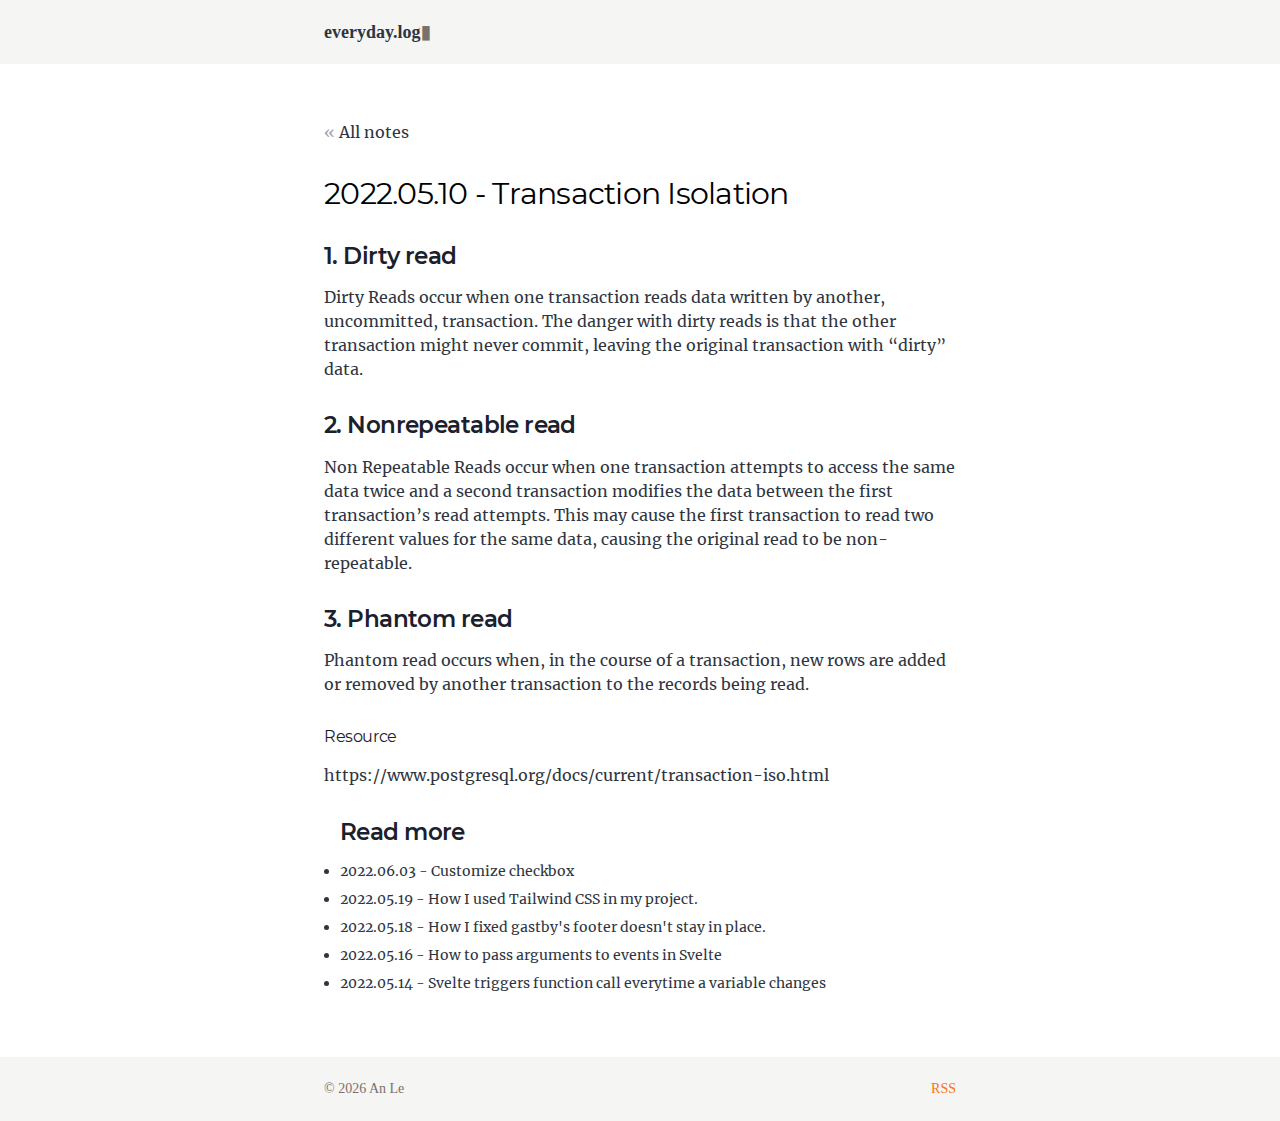
<file: 2022-05-10-Transaction/index.html>
<!DOCTYPE html><html lang="en"><head><meta charSet="utf-8"/><meta http-equiv="x-ua-compatible" content="ie=edge"/><meta name="viewport" content="width=device-width, initial-scale=1, shrink-to-fit=no"/><meta data-react-helmet="true" name="twitter:description" content="Note from Velocity meeting"/><meta data-react-helmet="true" name="twitter:title" content="Transaction Isolation"/><meta data-react-helmet="true" name="twitter:creator" content="okayanoi"/><meta data-react-helmet="true" name="twitter:card" content="summary"/><meta data-react-helmet="true" property="og:type" content="website"/><meta data-react-helmet="true" property="og:description" content="Note from Velocity meeting"/><meta data-react-helmet="true" property="og:title" content="Transaction Isolation"/><meta data-react-helmet="true" name="description" content="Note from Velocity meeting"/><meta name="generator" content="Gatsby 4.12.1"/><style data-href="/styles.ccc5140090dec0f5102c.css" data-identity="gatsby-global-css">@font-face{font-display:swap;font-family:Montserrat;font-style:normal;font-weight:100;src:local("Montserrat Thin "),local("Montserrat-Thin"),url(/static/montserrat-latin-100-8d7d79679b70dbe27172b6460e7a7910.woff2) format("woff2"),url(/static/montserrat-latin-100-ec38980a9e0119a379e2a9b3dbb1901a.woff) format("woff")}@font-face{font-display:swap;font-family:Montserrat;font-style:italic;font-weight:100;src:local("Montserrat Thin italic"),local("Montserrat-Thinitalic"),url(/static/montserrat-latin-100italic-e279051046ba1286706adc886cf1c96b.woff2) format("woff2"),url(/static/montserrat-latin-100italic-3b325a3173c8207435cd1b76e19bf501.woff) format("woff")}@font-face{font-display:swap;font-family:Montserrat;font-style:normal;font-weight:200;src:local("Montserrat Extra Light "),local("Montserrat-Extra Light"),url(/static/montserrat-latin-200-9d266fbbfa6cab7009bd56003b1eeb67.woff2) format("woff2"),url(/static/montserrat-latin-200-2d8ba08717110d27122e54c34b8a5798.woff) format("woff")}@font-face{font-display:swap;font-family:Montserrat;font-style:italic;font-weight:200;src:local("Montserrat Extra Light italic"),local("Montserrat-Extra Lightitalic"),url(/static/montserrat-latin-200italic-6e5b3756583bb2263eb062eae992735e.woff2) format("woff2"),url(/static/montserrat-latin-200italic-a0d6f343e4b536c582926255367a57da.woff) format("woff")}@font-face{font-display:swap;font-family:Montserrat;font-style:normal;font-weight:300;src:local("Montserrat Light "),local("Montserrat-Light"),url(/static/montserrat-latin-300-00b3e893aab5a8fd632d6342eb72551a.woff2) format("woff2"),url(/static/montserrat-latin-300-ea303695ceab35f17e7d062f30e0173b.woff) format("woff")}@font-face{font-display:swap;font-family:Montserrat;font-style:italic;font-weight:300;src:local("Montserrat Light italic"),local("Montserrat-Lightitalic"),url(/static/montserrat-latin-300italic-56f34ea368f6aedf89583d444bbcb227.woff2) format("woff2"),url(/static/montserrat-latin-300italic-54b0bf2c8c4c12ffafd803be2466a790.woff) format("woff")}@font-face{font-display:swap;font-family:Montserrat;font-style:normal;font-weight:400;src:local("Montserrat Regular "),local("Montserrat-Regular"),url(/static/montserrat-latin-400-b71748ae4f80ec8c014def4c5fa8688b.woff2) format("woff2"),url(/static/montserrat-latin-400-0659a9f4e90db5cf51b50d005bff1e41.woff) format("woff")}@font-face{font-display:swap;font-family:Montserrat;font-style:italic;font-weight:400;src:local("Montserrat Regular italic"),local("Montserrat-Regularitalic"),url(/static/montserrat-latin-400italic-6eed6b4cbb809c6efc7aa7ddad6dbe3e.woff2) format("woff2"),url(/static/montserrat-latin-400italic-7583622cfde30ae49086d18447ab28e7.woff) format("woff")}@font-face{font-display:swap;font-family:Montserrat;font-style:normal;font-weight:500;src:local("Montserrat Medium "),local("Montserrat-Medium"),url(/static/montserrat-latin-500-091b209546e16313fd4f4fc36090c757.woff2) format("woff2"),url(/static/montserrat-latin-500-edd311588712a96bbf435fad264fff62.woff) format("woff")}@font-face{font-display:swap;font-family:Montserrat;font-style:italic;font-weight:500;src:local("Montserrat Medium italic"),local("Montserrat-Mediumitalic"),url(/static/montserrat-latin-500italic-c90ced68b46050061d1a41842d6dfb43.woff2) format("woff2"),url(/static/montserrat-latin-500italic-5146cbfe02b1deea5dffea27a5f2f998.woff) format("woff")}@font-face{font-display:swap;font-family:Montserrat;font-style:normal;font-weight:600;src:local("Montserrat SemiBold "),local("Montserrat-SemiBold"),url(/static/montserrat-latin-600-0480d2f8a71f38db8633b84d8722e0c2.woff2) format("woff2"),url(/static/montserrat-latin-600-b77863a375260a05dd13f86a1cee598f.woff) format("woff")}@font-face{font-display:swap;font-family:Montserrat;font-style:italic;font-weight:600;src:local("Montserrat SemiBold italic"),local("Montserrat-SemiBolditalic"),url(/static/montserrat-latin-600italic-cf46ffb11f3a60d7df0567f8851a1d00.woff2) format("woff2"),url(/static/montserrat-latin-600italic-c4fcfeeb057724724097167e57bd7801.woff) format("woff")}@font-face{font-display:swap;font-family:Montserrat;font-style:normal;font-weight:700;src:local("Montserrat Bold "),local("Montserrat-Bold"),url(/static/montserrat-latin-700-7dbcc8a5ea2289d83f657c25b4be6193.woff2) format("woff2"),url(/static/montserrat-latin-700-99271a835e1cae8c76ef8bba99a8cc4e.woff) format("woff")}@font-face{font-display:swap;font-family:Montserrat;font-style:italic;font-weight:700;src:local("Montserrat Bold italic"),local("Montserrat-Bolditalic"),url(/static/montserrat-latin-700italic-c41ad6bdb4bd504a843d546d0a47958d.woff2) format("woff2"),url(/static/montserrat-latin-700italic-6779372f04095051c62ed36bc1dcc142.woff) format("woff")}@font-face{font-display:swap;font-family:Montserrat;font-style:normal;font-weight:800;src:local("Montserrat ExtraBold "),local("Montserrat-ExtraBold"),url(/static/montserrat-latin-800-db9a3e0ba7eaea32e5f55328ace6cf23.woff2) format("woff2"),url(/static/montserrat-latin-800-4e3c615967a2360f5db87d2f0fd2456f.woff) format("woff")}@font-face{font-display:swap;font-family:Montserrat;font-style:italic;font-weight:800;src:local("Montserrat ExtraBold italic"),local("Montserrat-ExtraBolditalic"),url(/static/montserrat-latin-800italic-bf45bfa14805969eda318973947bc42b.woff2) format("woff2"),url(/static/montserrat-latin-800italic-fe82abb0bcede51bf724254878e0c374.woff) format("woff")}@font-face{font-display:swap;font-family:Montserrat;font-style:normal;font-weight:900;src:local("Montserrat Black "),local("Montserrat-Black"),url(/static/montserrat-latin-900-e66c7edc609e24bacbb705175669d814.woff2) format("woff2"),url(/static/montserrat-latin-900-8211f418baeb8ec880b80ba3c682f957.woff) format("woff")}@font-face{font-display:swap;font-family:Montserrat;font-style:italic;font-weight:900;src:local("Montserrat Black italic"),local("Montserrat-Blackitalic"),url(/static/montserrat-latin-900italic-4454c775e48152c1a72510ceed3603e2.woff2) format("woff2"),url(/static/montserrat-latin-900italic-efcaa0f6a82ee0640b83a0916e6e8d68.woff) format("woff")}@font-face{font-display:swap;font-family:Merriweather;font-style:normal;font-weight:300;src:local("Merriweather Light "),local("Merriweather-Light"),url(/static/merriweather-latin-300-fc117160c69a8ea0851b26dd14748ee4.woff2) format("woff2"),url(/static/merriweather-latin-300-58b18067ebbd21fda77b67e73c241d3b.woff) format("woff")}@font-face{font-display:swap;font-family:Merriweather;font-style:italic;font-weight:300;src:local("Merriweather Light italic"),local("Merriweather-Lightitalic"),url(/static/merriweather-latin-300italic-fe29961474f8dbf77c0aa7b9a629e4bc.woff2) format("woff2"),url(/static/merriweather-latin-300italic-23c3f1f88683618a4fb8d265d33d383a.woff) format("woff")}@font-face{font-display:swap;font-family:Merriweather;font-style:normal;font-weight:400;src:local("Merriweather Regular "),local("Merriweather-Regular"),url(/static/merriweather-latin-400-d9479e8023bef9cbd9bf8d6eabd6bf36.woff2) format("woff2"),url(/static/merriweather-latin-400-040426f99ff6e00b86506452e0d1f10b.woff) format("woff")}@font-face{font-display:swap;font-family:Merriweather;font-style:italic;font-weight:400;src:local("Merriweather Regular italic"),local("Merriweather-Regularitalic"),url(/static/merriweather-latin-400italic-2de7bfeaf08fb03d4315d49947f062f7.woff2) format("woff2"),url(/static/merriweather-latin-400italic-79db67aca65f5285964ab332bd65f451.woff) format("woff")}@font-face{font-display:swap;font-family:Merriweather;font-style:normal;font-weight:700;src:local("Merriweather Bold "),local("Merriweather-Bold"),url(/static/merriweather-latin-700-4b08e01d805fa35d7bf777f1b24314ae.woff2) format("woff2"),url(/static/merriweather-latin-700-22fb8afba4ab1f093b6ef9e28a9b6e92.woff) format("woff")}@font-face{font-display:swap;font-family:Merriweather;font-style:italic;font-weight:700;src:local("Merriweather Bold italic"),local("Merriweather-Bolditalic"),url(/static/merriweather-latin-700italic-cd92541b177652fffb6e3b952f1c33f1.woff2) format("woff2"),url(/static/merriweather-latin-700italic-f87f3d87cea0dd0979bfc8ac9ea90243.woff) format("woff")}@font-face{font-display:swap;font-family:Merriweather;font-style:normal;font-weight:900;src:local("Merriweather Black "),local("Merriweather-Black"),url(/static/merriweather-latin-900-f813fc6a4bee46eda5224ac7ebf1b7be.woff2) format("woff2"),url(/static/merriweather-latin-900-5d4e42cb44410674acd99153d57df032.woff) format("woff")}@font-face{font-display:swap;font-family:Merriweather;font-style:italic;font-weight:900;src:local("Merriweather Black italic"),local("Merriweather-Blackitalic"),url(/static/merriweather-latin-900italic-b7901d85486871c1779c0e93ddd85656.woff2) format("woff2"),url(/static/merriweather-latin-900italic-9647f9fdab98756989a8a5550eb205c3.woff) format("woff")}


/*! normalize.css v8.0.1 | MIT License | github.com/necolas/normalize.css */html{line-height:1.15}main{display:block}h1{font-size:2em;margin:.67em 0}hr{box-sizing:content-box;overflow:visible}pre{font-family:monospace,monospace;font-size:1em}a{background-color:transparent}abbr[title]{border-bottom:none;text-decoration:underline;-webkit-text-decoration:underline dotted;text-decoration:underline dotted}code,kbd,samp{font-family:monospace,monospace;font-size:1em}img{border-style:none}button,input,optgroup,select,textarea{line-height:1.15}button,input{overflow:visible}[type=button]::-moz-focus-inner,[type=reset]::-moz-focus-inner,[type=submit]::-moz-focus-inner,button::-moz-focus-inner{border-style:none;padding:0}[type=button]:-moz-focusring,[type=reset]:-moz-focusring,[type=submit]:-moz-focusring,button:-moz-focusring{outline:1px dotted ButtonText}fieldset{padding:.35em .75em .625em}legend{box-sizing:border-box;color:inherit;display:table;max-width:100%;white-space:normal}textarea{overflow:auto}[type=checkbox],[type=radio]{box-sizing:border-box;padding:0}[type=number]::-webkit-inner-spin-button,[type=number]::-webkit-outer-spin-button{height:auto}[type=search]::-webkit-search-decoration{-webkit-appearance:none}details{display:block}:root{--maxWidth-none:"none";--maxWidth-xs:20rem;--maxWidth-sm:24rem;--maxWidth-md:28rem;--maxWidth-lg:32rem;--maxWidth-xl:36rem;--maxWidth-2xl:42rem;--maxWidth-3xl:48rem;--maxWidth-4xl:56rem;--maxWidth-full:"100%";--maxWidth-wrapper:var(--maxWidth-2xl);--spacing-px:"1px";--spacing-0:0;--spacing-1:0.25rem;--spacing-2:0.5rem;--spacing-3:0.75rem;--spacing-4:1rem;--spacing-5:1.25rem;--spacing-6:1.5rem;--spacing-8:2rem;--spacing-10:2.5rem;--spacing-12:3rem;--spacing-14:3.5rem;--spacing-16:4rem;--spacing-20:5rem;--spacing-24:6rem;--spacing-32:8rem;--fontFamily-sans:Montserrat,system-ui,-apple-system,BlinkMacSystemFont,"Segoe UI",Roboto,"Helvetica Neue",Arial,"Noto Sans",sans-serif,"Apple Color Emoji","Segoe UI Emoji","Segoe UI Symbol","Noto Color Emoji";--fontFamily-serif:"Merriweather","Georgia",Cambria,"Times New Roman",Times,serif;--font-body:var(--fontFamily-serif);--font-heading:var(--fontFamily-sans);--fontWeight-normal:400;--fontWeight-medium:500;--fontWeight-semibold:600;--fontWeight-bold:700;--fontWeight-extrabold:800;--fontWeight-black:900;--fontSize-root:16px;--lineHeight-none:1;--lineHeight-tight:1.1;--lineHeight-normal:1.5;--lineHeight-relaxed:1.625;--fontSize-0:0.833rem;--fontSize-1:1rem;--fontSize-2:1.2rem;--fontSize-3:1.44rem;--fontSize-4:1.728rem;--fontSize-5:2.074rem;--fontSize-6:2.488rem;--fontSize-7:2.986rem;--fontSize-sm:0.733rem;--color-primary:#005b99;--color-text:#2e353f;--color-text-light:#4f5969;--color-heading:#1a202c;--color-heading-black:#000;--color-accent:#d1dce5;--borderColor-cyan:0.25em solid #bdffec}html{-webkit-font-smoothing:antialiased;-moz-osx-font-smoothing:grayscale;font-size:var(--fontSize-root);line-height:var(--lineHeight-normal)}body{color:var(--color-text);font-family:var(--font-body);font-size:var(--fontSize-1);height:100%!important;min-height:100%!important}footer{padding:var(--spacing-1) var(--spacing-1)}hr{background:var(--color-accent);border:0;height:1px}h1,h2,h3,h4,h5,h6{font-family:var(--font-heading);letter-spacing:-.025em;line-height:var(--lineHeight-tight);margin-bottom:var(--spacing-4)!important;margin-top:var(--spacing-8)!important}h2,h3,h4,h5,h6{color:var(--color-heading)}h1,h2,h3,h4,h5,h6{font-weight:var(--fontWeight-bold)}h1{color:var(--color-heading-black);font-size:var(--fontSize-6);margin-bottom:var(--spacing-8)}h2{font-size:var(--fontSize-3)!important;font-weight:var(--fontWeight-semibold)!important}h3{font-size:var(--fontSize-4)}h4{font-size:var(--fontSize-3)}h5{font-size:var(--fontSize-2)}h6{font-size:var(--fontSize-1)}h1>a,h2>a,h3>a,h4>a,h5>a,h6>a{color:inherit;text-decoration:none}p{--baseline-multiplier:0.179;--x-height-multiplier:0.35;line-height:var(--lineHeight-relaxed);margin:var(--spacing-0) var(--spacing-0) var(--spacing-2) var(--spacing-0)!important}ol,p,ul{padding:var(--spacing-0)}ol,ul{list-style-image:none;list-style-position:outside;margin-bottom:var(--spacing-8);margin-left:var(--spacing-0);margin-right:var(--spacing-0)}ol li,ul li{margin-bottom:calc(var(--spacing-4)/2);padding-left:var(--spacing-0)}li :last-child{margin-bottom:var(--spacing-0)}li>ul{margin-left:var(--spacing-8);margin-top:calc(var(--spacing-8)/2)}blockquote{border-left:var(--spacing-1) solid var(--color-primary);color:var(--color-text-light);font-size:var(--fontSize-2);font-style:italic;margin-bottom:var(--spacing-8);margin-left:calc(var(--spacing-6)*-1);margin-right:var(--spacing-8);padding:var(--spacing-0) var(--spacing-0) var(--spacing-0) var(--spacing-6)}blockquote>:last-child{margin-bottom:var(--spacing-0)}blockquote>ol,blockquote>ul{list-style-position:inside}table{border-spacing:.25rem;margin-bottom:var(--spacing-8);width:100%}table thead tr th{border-bottom:1px solid var(--color-accent)}a{color:var(--color-primary)}a,a:hover{text-decoration:underline}.link-item{margin:0}.link-list{margin:0!important}.site-wrapper{display:flex;flex-direction:column;min-height:100vh}.section-wrapper{margin:var(--spacing-14) auto;max-width:var(--maxWidth-wrapper)!important;padding:var(--spacing-0) var(--spacing-5 )}.post-list-item{margin-bottom:var(--spacing-8);margin-top:var(--spacing-8)}.post-list-item p{margin-bottom:var(--spacing-0)}.post-list-item h2{color:var(--color-primary);font-size:var(--fontSize-4);margin-bottom:var(--spacing-2);margin-top:var(--spacing-0)}.post-list-item header{margin-bottom:var(--spacing-4)}.bio{display:flex;margin-bottom:var(--spacing-16)}.bio p,.bio-avatar{margin-bottom:var(--spacing-0)}.bio-avatar{border-radius:100%;margin-right:var(--spacing-4);min-width:50px}.blog-post header h1{margin:var(--spacing-0) var(--spacing-0) var(--spacing-4) var(--spacing-0)}.blog-post header p{font-family:var(--font-heading);font-size:var(--fontSize-2)}.blog-post-nav ul{margin:var(--spacing-0)}.gatsby-highlight{font-size:var(--fontSize-sm);margin-bottom:var(--spacing-2)}@media (max-width:42rem){blockquote{margin-left:var(--spacing-0);padding:var(--spacing-0) var(--spacing-0) var(--spacing-0) var(--spacing-4)}ol,ul{list-style-position:inside}}p>.language-text{color:red;font-size:.825rem!important}.front-page-heading{font-family:ui-serif,Georgia,Cambria,Times New Roman,Times,serif;margin-bottom:var(--spacing-6)!important;margin-top:var(--spacing-6)!important}.center-horizontal{align-items:center;display:flex}.targetClass{border-bottom:.25em solid #bdffec}.animation-blink{-webkit-animation:blink 1.25s linear infinite;animation:blink 1.25s linear infinite}@-webkit-keyframes blink{50%{opacity:0}}@keyframes blink{50%{opacity:0}}code[class*=language-],pre[class*=language-]{word-wrap:normal;background:none;color:#000;font-family:Consolas,Monaco,Andale Mono,Ubuntu Mono,monospace;font-size:1em;-webkit-hyphens:none;-ms-hyphens:none;hyphens:none;line-height:1.5;-moz-tab-size:4;-o-tab-size:4;tab-size:4;text-align:left;text-shadow:0 1px #fff;white-space:pre;word-break:normal;word-spacing:normal}code[class*=language-] ::-moz-selection,code[class*=language-]::-moz-selection,pre[class*=language-] ::-moz-selection,pre[class*=language-]::-moz-selection{background:#b3d4fc;text-shadow:none}code[class*=language-] ::selection,code[class*=language-]::selection,pre[class*=language-] ::selection,pre[class*=language-]::selection{background:#b3d4fc;text-shadow:none}@media print{code[class*=language-],pre[class*=language-]{text-shadow:none}}pre[class*=language-]{margin:.5em 0;overflow:auto;padding:1em}:not(pre)>code[class*=language-],pre[class*=language-]{background:#f5f2f0}:not(pre)>code[class*=language-]{border-radius:.3em;padding:.1em;white-space:normal}.token.cdata,.token.comment,.token.doctype,.token.prolog{color:#708090}.token.punctuation{color:#999}.token.namespace{opacity:.7}.token.boolean,.token.constant,.token.deleted,.token.number,.token.property,.token.symbol,.token.tag{color:#905}.token.attr-name,.token.builtin,.token.char,.token.inserted,.token.selector,.token.string{color:#690}.language-css .token.string,.style .token.string,.token.entity,.token.operator,.token.url{background:hsla(0,0%,100%,.5);color:#9a6e3a}.token.atrule,.token.attr-value,.token.keyword{color:#07a}.token.class-name,.token.function{color:#dd4a68}.token.important,.token.regex,.token.variable{color:#e90}.token.bold,.token.important{font-weight:700}.token.italic{font-style:italic}.token.entity{cursor:help}

/*
! tailwindcss v3.0.24 | MIT License | https://tailwindcss.com
*/*,:after,:before{border:0 solid #e5e7eb;box-sizing:border-box}:after,:before{--tw-content:""}html{-webkit-text-size-adjust:100%;font-family:ui-sans-serif,system-ui,-apple-system,BlinkMacSystemFont,Segoe UI,Roboto,Helvetica Neue,Arial,Noto Sans,sans-serif,Apple Color Emoji,Segoe UI Emoji,Segoe UI Symbol,Noto Color Emoji;line-height:1.5;-moz-tab-size:4;-o-tab-size:4;tab-size:4}body{line-height:inherit;margin:0}hr{border-top-width:1px;color:inherit;height:0}abbr:where([title]){-webkit-text-decoration:underline dotted;text-decoration:underline dotted}h1,h2,h3,h4,h5,h6{font-size:inherit;font-weight:inherit}a{color:inherit;text-decoration:inherit}b,strong{font-weight:bolder}code,kbd,pre,samp{font-family:ui-monospace,SFMono-Regular,Menlo,Monaco,Consolas,Liberation Mono,Courier New,monospace;font-size:1em}small{font-size:80%}sub,sup{font-size:75%;line-height:0;position:relative;vertical-align:baseline}sub{bottom:-.25em}sup{top:-.5em}table{border-collapse:collapse;border-color:inherit;text-indent:0}button,input,optgroup,select,textarea{color:inherit;font-family:inherit;font-size:100%;line-height:inherit;margin:0;padding:0}button,select{text-transform:none}[type=button],[type=reset],[type=submit],button{-webkit-appearance:button;background-color:transparent;background-image:none}:-moz-focusring{outline:auto}:-moz-ui-invalid{box-shadow:none}progress{vertical-align:baseline}::-webkit-inner-spin-button,::-webkit-outer-spin-button{height:auto}[type=search]{-webkit-appearance:textfield;outline-offset:-2px}::-webkit-search-decoration{-webkit-appearance:none}::-webkit-file-upload-button{-webkit-appearance:button;font:inherit}summary{display:list-item}blockquote,dd,dl,figure,h1,h2,h3,h4,h5,h6,hr,p,pre{margin:0}fieldset{margin:0}fieldset,legend{padding:0}menu,ol,ul{list-style:none;margin:0;padding:0}textarea{resize:vertical}input::-moz-placeholder,textarea::-moz-placeholder{color:#9ca3af;opacity:1}input:-ms-input-placeholder,textarea:-ms-input-placeholder{color:#9ca3af;opacity:1}input::placeholder,textarea::placeholder{color:#9ca3af;opacity:1}[role=button],button{cursor:pointer}:disabled{cursor:default}audio,canvas,embed,iframe,img,object,svg,video{display:block;vertical-align:middle}img,video{height:auto;max-width:100%}[hidden]{display:none}*,:after,:before{--tw-translate-x:0;--tw-translate-y:0;--tw-rotate:0;--tw-skew-x:0;--tw-skew-y:0;--tw-scale-x:1;--tw-scale-y:1;--tw-pan-x: ;--tw-pan-y: ;--tw-pinch-zoom: ;--tw-scroll-snap-strictness:proximity;--tw-ordinal: ;--tw-slashed-zero: ;--tw-numeric-figure: ;--tw-numeric-spacing: ;--tw-numeric-fraction: ;--tw-ring-inset: ;--tw-ring-offset-width:0px;--tw-ring-offset-color:#fff;--tw-ring-color:rgba(59,130,246,.5);--tw-ring-offset-shadow:0 0 #0000;--tw-ring-shadow:0 0 #0000;--tw-shadow:0 0 #0000;--tw-shadow-colored:0 0 #0000;--tw-blur: ;--tw-brightness: ;--tw-contrast: ;--tw-grayscale: ;--tw-hue-rotate: ;--tw-invert: ;--tw-saturate: ;--tw-sepia: ;--tw-drop-shadow: ;--tw-backdrop-blur: ;--tw-backdrop-brightness: ;--tw-backdrop-contrast: ;--tw-backdrop-grayscale: ;--tw-backdrop-hue-rotate: ;--tw-backdrop-invert: ;--tw-backdrop-opacity: ;--tw-backdrop-saturate: ;--tw-backdrop-sepia: }.fixed{position:fixed}.mt-8{margin-top:2rem}.mb-4{margin-bottom:1rem}.ml-5{margin-left:1.25rem}.mt-10{margin-top:2.5rem}.mt-1{margin-top:.25rem}.mb-8{margin-bottom:2rem}.mb-3{margin-bottom:.75rem}.flex{display:flex}.h-16{height:4rem}.min-h-\[100vh\]{min-height:100vh}.w-full{width:100%}.flex-1{flex:1 1 0%}.flex-none{flex:none}.cursor-pointer{cursor:pointer}.list-disc{list-style-type:disc}.flex-row{flex-direction:row}.items-center{align-items:center}.justify-center{justify-content:center}.bg-stone-100{--tw-bg-opacity:1;background-color:rgb(245 245 244/var(--tw-bg-opacity))}.px-4{padding-left:1rem;padding-right:1rem}.pt-1{padding-top:.25rem}.font-serif{font-family:ui-serif,Georgia,Cambria,Times New Roman,Times,serif}.text-lg{font-size:1.125rem;line-height:1.75rem}.text-sm{font-size:.875rem;line-height:1.25rem}.text-2xl{font-size:1.5rem;line-height:2rem}.text-4xl{font-size:2.25rem;line-height:2.5rem}.text-xl{font-size:1.25rem;line-height:1.75rem}.text-3xl{font-size:1.875rem;line-height:2.25rem}.font-bold{font-weight:700}.font-semibold{font-weight:600}.font-extrabold{font-weight:800}.capitalize{text-transform:capitalize}.leading-7{line-height:1.75rem}.text-stone-500{--tw-text-opacity:1;color:rgb(120 113 108/var(--tw-text-opacity))}.text-orange-500{--tw-text-opacity:1;color:rgb(249 115 22/var(--tw-text-opacity))}.text-gray-400{--tw-text-opacity:1;color:rgb(156 163 175/var(--tw-text-opacity))}.text-gray-500{--tw-text-opacity:1;color:rgb(107 114 128/var(--tw-text-opacity))}.filter{filter:var(--tw-blur) var(--tw-brightness) var(--tw-contrast) var(--tw-grayscale) var(--tw-hue-rotate) var(--tw-invert) var(--tw-saturate) var(--tw-sepia) var(--tw-drop-shadow)}</style><style>.gatsby-image-wrapper{position:relative;overflow:hidden}.gatsby-image-wrapper picture.object-fit-polyfill{position:static!important}.gatsby-image-wrapper img{bottom:0;height:100%;left:0;margin:0;max-width:none;padding:0;position:absolute;right:0;top:0;width:100%;object-fit:cover}.gatsby-image-wrapper [data-main-image]{opacity:0;transform:translateZ(0);transition:opacity .25s linear;will-change:opacity}.gatsby-image-wrapper-constrained{display:inline-block;vertical-align:top}</style><noscript><style>.gatsby-image-wrapper noscript [data-main-image]{opacity:1!important}.gatsby-image-wrapper [data-placeholder-image]{opacity:0!important}</style></noscript><script type="module">const e="undefined"!=typeof HTMLImageElement&&"loading"in HTMLImageElement.prototype;e&&document.body.addEventListener("load",(function(e){if(void 0===e.target.dataset.mainImage)return;if(void 0===e.target.dataset.gatsbyImageSsr)return;const t=e.target;let a=null,n=t;for(;null===a&&n;)void 0!==n.parentNode.dataset.gatsbyImageWrapper&&(a=n.parentNode),n=n.parentNode;const o=a.querySelector("[data-placeholder-image]"),r=new Image;r.src=t.currentSrc,r.decode().catch((()=>{})).then((()=>{t.style.opacity=1,o&&(o.style.opacity=0,o.style.transition="opacity 500ms linear")}))}),!0);</script><link rel="alternate" type="application/rss+xml" title="Everyday development logs" href="/rss.xml"/><link rel="icon" href="/favicon-32x32.png?v=732bfa25f1ad69b9e8d5a57687d3d977" type="image/png"/><link rel="manifest" href="/manifest.webmanifest" crossorigin="anonymous"/><link rel="apple-touch-icon" sizes="48x48" href="/icons/icon-48x48.png?v=732bfa25f1ad69b9e8d5a57687d3d977"/><link rel="apple-touch-icon" sizes="72x72" href="/icons/icon-72x72.png?v=732bfa25f1ad69b9e8d5a57687d3d977"/><link rel="apple-touch-icon" sizes="96x96" href="/icons/icon-96x96.png?v=732bfa25f1ad69b9e8d5a57687d3d977"/><link rel="apple-touch-icon" sizes="144x144" href="/icons/icon-144x144.png?v=732bfa25f1ad69b9e8d5a57687d3d977"/><link rel="apple-touch-icon" sizes="192x192" href="/icons/icon-192x192.png?v=732bfa25f1ad69b9e8d5a57687d3d977"/><link rel="apple-touch-icon" sizes="256x256" href="/icons/icon-256x256.png?v=732bfa25f1ad69b9e8d5a57687d3d977"/><link rel="apple-touch-icon" sizes="384x384" href="/icons/icon-384x384.png?v=732bfa25f1ad69b9e8d5a57687d3d977"/><link rel="apple-touch-icon" sizes="512x512" href="/icons/icon-512x512.png?v=732bfa25f1ad69b9e8d5a57687d3d977"/><title data-react-helmet="true">everyday.log</title><link as="script" rel="preload" href="/webpack-runtime-796374e5bf04cb889fc8.js"/><link as="script" rel="preload" href="/framework-e413e527015be9a1bdfd.js"/><link as="script" rel="preload" href="/app-7a8e7c990b3b11fade28.js"/><link as="script" rel="preload" href="/1943edf48358ec375759a10206b57d36c98a5e6d-0a5d5f3e36bafc760a56.js"/><link as="script" rel="preload" href="/component---src-templates-blog-post-js-dcc7d32e52f2ae0135e7.js"/><link as="fetch" rel="preload" href="/page-data/2022-05-10-Transaction/page-data.json" crossorigin="anonymous"/><link as="fetch" rel="preload" href="/page-data/sq/d/2841359383.json" crossorigin="anonymous"/><link as="fetch" rel="preload" href="/page-data/app-data.json" crossorigin="anonymous"/></head><body><div id="___gatsby"><div style="outline:none" tabindex="-1" id="gatsby-focus-wrapper"><div data-is-root-path="false" class="site-wrapper"><div class="center-horizontal bg-stone-100 w-full h-16 font-serif"><div class="section-wrapper w-full"><a class="text-lg font-bold" href="/">everyday.log<span class="text-stone-500 animation-blink">▮</span></a></div></div><main class="flex-1 section-wrapper w-full"><div class="mb-8"><span class="text-gray-400"> «</span><a href="/"> All notes</a></div><article itemscope="" itemType="http://schema.org/Article"><header class="mb-8"><h1 itemProp="headline" class="text-3xl">2022.05.10<!-- --> - <!-- -->Transaction Isolation</h1></header><section itemProp="articleBody"><h2>1. Dirty read</h2>
<ul>
<li>Dirty Reads occur when one transaction reads data written by another, uncommitted, transaction. The danger with dirty reads is that the other transaction might never commit, leaving the original transaction with “dirty” data.</li>
</ul>
<h2>2. Nonrepeatable read</h2>
<ul>
<li>Non Repeatable Reads occur when one transaction attempts to access the same data twice and a second transaction modifies the data between the first transaction’s read attempts. This may cause the first transaction to read two different values for the same data, causing the original read to be non-repeatable.</li>
</ul>
<h2>3. Phantom read</h2>
<ul>
<li>Phantom read occurs when, in the course of a transaction, new rows are added or removed by another transaction to the records being read.</li>
</ul>
<h3>Resource</h3>
<p><a href="https://www.postgresql.org/docs/current/transaction-iso.html">https://www.postgresql.org/docs/current/transaction-iso.html</a></p></section><hr/></article><hr/><nav class="px-4 mt-8"><h2 class="mb-3">Read more</h2><ul><li class="list-disc text-sm"><a href="/2022-06-03-Use-checkbox-in-svelte/">2022.06.03<!-- --> - <!-- -->Customize checkbox</a></li><li class="list-disc text-sm"><a href="/2022-05-19-how-i-use-tailwind-in-my-gatsby-app/">2022.05.19<!-- --> - <!-- -->How I used Tailwind CSS in my project.</a></li><li class="list-disc text-sm"><a href="/2022-05-18-how-i-fix-gatsby-footer/">2022.05.18<!-- --> - <!-- -->How I fixed gastby&#x27;s footer  doesn&#x27;t stay in place.</a></li><li class="list-disc text-sm"><a href="/2022-05-16-how-svelte-pass-argument-in-function-call/">2022.05.16<!-- --> - <!-- -->How to pass arguments to events in Svelte</a></li><li class="list-disc text-sm"><a href="/2022-05-14-svelte-reactive-variable/">2022.05.14<!-- --> - <!-- -->Svelte triggers function call everytime a variable changes</a></li></ul></nav></main><footer class="flex-none flex flex-row justify-center items-center h-16 bg-stone-100 text-stone-500 text-sm font-serif"><div class="flex-1 center-horizontal w-full section-wrapper"><div>© <!-- -->2022<!-- --> <!-- --> An Le</div><div class="flex-1"></div><a href="/rss.xml" class="text-orange-500">RSS</a></div></footer></div></div><div id="gatsby-announcer" style="position:absolute;top:0;width:1px;height:1px;padding:0;overflow:hidden;clip:rect(0, 0, 0, 0);white-space:nowrap;border:0" aria-live="assertive" aria-atomic="true"></div></div><script id="gatsby-script-loader">/*<![CDATA[*/window.pagePath="/2022-05-10-Transaction/";window.___webpackCompilationHash="52e2488e323da4cf69cf";/*]]>*/</script><script id="gatsby-chunk-mapping">/*<![CDATA[*/window.___chunkMapping={"polyfill":["/polyfill-67664a8ccc6c9f02b880.js"],"app":["/app-7a8e7c990b3b11fade28.js"],"component---cache-caches-gatsby-plugin-offline-app-shell-js":["/component---cache-caches-gatsby-plugin-offline-app-shell-js-914d1e49db3d19f66267.js"],"component---src-pages-404-js":["/component---src-pages-404-js-27981ca7dd461cb4280e.js"],"component---src-pages-index-js":["/component---src-pages-index-js-5802b6139aa7d1a36ca2.js"],"component---src-pages-using-typescript-tsx":["/component---src-pages-using-typescript-tsx-2f9b97cf148785549d09.js"],"component---src-templates-blog-post-js":["/component---src-templates-blog-post-js-dcc7d32e52f2ae0135e7.js"]};/*]]>*/</script><script src="/polyfill-67664a8ccc6c9f02b880.js" nomodule=""></script><script src="/component---src-templates-blog-post-js-dcc7d32e52f2ae0135e7.js" async=""></script><script src="/1943edf48358ec375759a10206b57d36c98a5e6d-0a5d5f3e36bafc760a56.js" async=""></script><script src="/app-7a8e7c990b3b11fade28.js" async=""></script><script src="/framework-e413e527015be9a1bdfd.js" async=""></script><script src="/webpack-runtime-796374e5bf04cb889fc8.js" async=""></script></body></html>
</file>
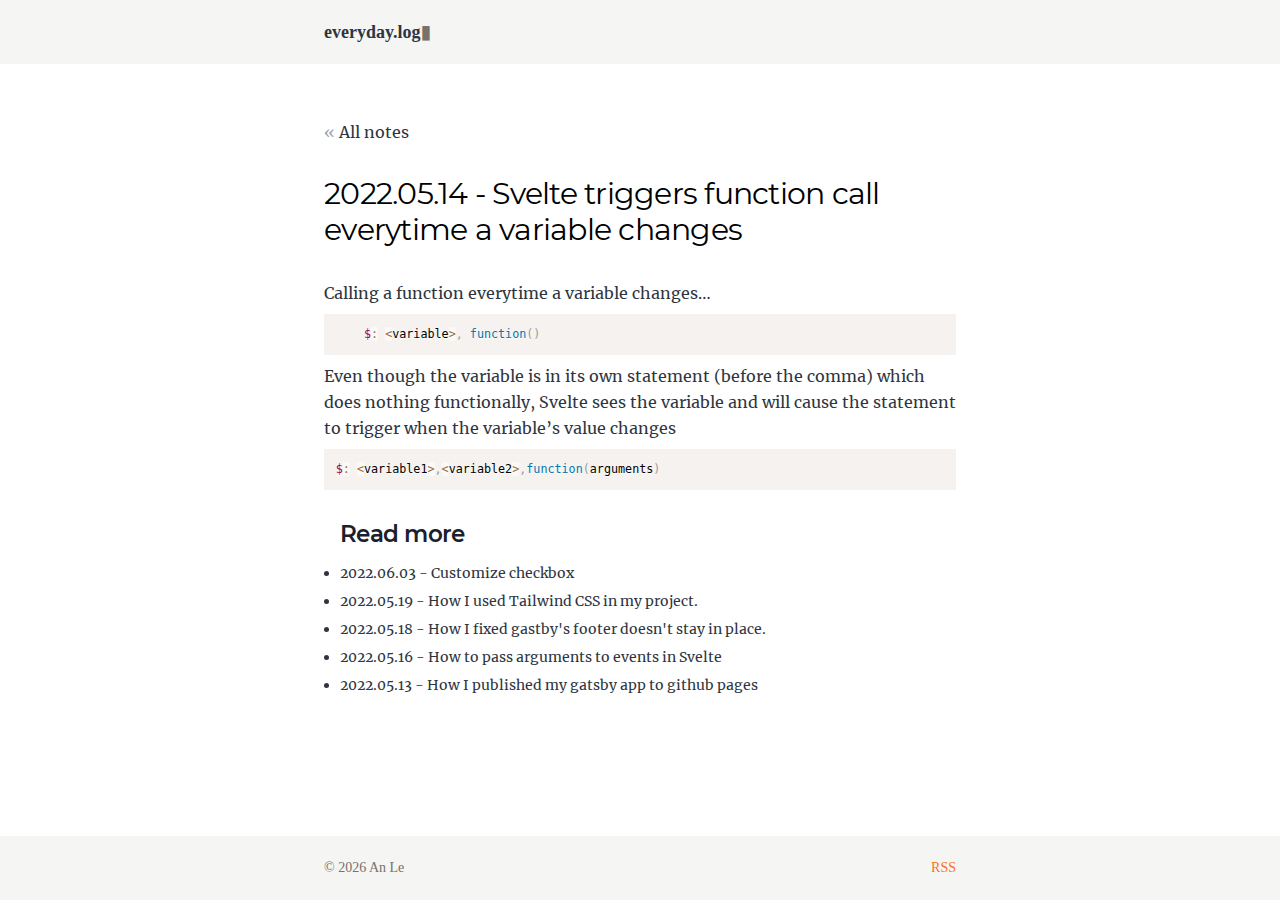
<file: 2022-05-14-svelte-reactive-variable/index.html>
<!DOCTYPE html><html lang="en"><head><meta charSet="utf-8"/><meta http-equiv="x-ua-compatible" content="ie=edge"/><meta name="viewport" content="width=device-width, initial-scale=1, shrink-to-fit=no"/><meta data-react-helmet="true" name="twitter:description" content="Publish gatsby web application to github pages."/><meta data-react-helmet="true" name="twitter:title" content="Svelte triggers function call everytime a variable changes"/><meta data-react-helmet="true" name="twitter:creator" content="okayanoi"/><meta data-react-helmet="true" name="twitter:card" content="summary"/><meta data-react-helmet="true" property="og:type" content="website"/><meta data-react-helmet="true" property="og:description" content="Publish gatsby web application to github pages."/><meta data-react-helmet="true" property="og:title" content="Svelte triggers function call everytime a variable changes"/><meta data-react-helmet="true" name="description" content="Publish gatsby web application to github pages."/><meta name="generator" content="Gatsby 4.12.1"/><style data-href="/styles.ccc5140090dec0f5102c.css" data-identity="gatsby-global-css">@font-face{font-display:swap;font-family:Montserrat;font-style:normal;font-weight:100;src:local("Montserrat Thin "),local("Montserrat-Thin"),url(/static/montserrat-latin-100-8d7d79679b70dbe27172b6460e7a7910.woff2) format("woff2"),url(/static/montserrat-latin-100-ec38980a9e0119a379e2a9b3dbb1901a.woff) format("woff")}@font-face{font-display:swap;font-family:Montserrat;font-style:italic;font-weight:100;src:local("Montserrat Thin italic"),local("Montserrat-Thinitalic"),url(/static/montserrat-latin-100italic-e279051046ba1286706adc886cf1c96b.woff2) format("woff2"),url(/static/montserrat-latin-100italic-3b325a3173c8207435cd1b76e19bf501.woff) format("woff")}@font-face{font-display:swap;font-family:Montserrat;font-style:normal;font-weight:200;src:local("Montserrat Extra Light "),local("Montserrat-Extra Light"),url(/static/montserrat-latin-200-9d266fbbfa6cab7009bd56003b1eeb67.woff2) format("woff2"),url(/static/montserrat-latin-200-2d8ba08717110d27122e54c34b8a5798.woff) format("woff")}@font-face{font-display:swap;font-family:Montserrat;font-style:italic;font-weight:200;src:local("Montserrat Extra Light italic"),local("Montserrat-Extra Lightitalic"),url(/static/montserrat-latin-200italic-6e5b3756583bb2263eb062eae992735e.woff2) format("woff2"),url(/static/montserrat-latin-200italic-a0d6f343e4b536c582926255367a57da.woff) format("woff")}@font-face{font-display:swap;font-family:Montserrat;font-style:normal;font-weight:300;src:local("Montserrat Light "),local("Montserrat-Light"),url(/static/montserrat-latin-300-00b3e893aab5a8fd632d6342eb72551a.woff2) format("woff2"),url(/static/montserrat-latin-300-ea303695ceab35f17e7d062f30e0173b.woff) format("woff")}@font-face{font-display:swap;font-family:Montserrat;font-style:italic;font-weight:300;src:local("Montserrat Light italic"),local("Montserrat-Lightitalic"),url(/static/montserrat-latin-300italic-56f34ea368f6aedf89583d444bbcb227.woff2) format("woff2"),url(/static/montserrat-latin-300italic-54b0bf2c8c4c12ffafd803be2466a790.woff) format("woff")}@font-face{font-display:swap;font-family:Montserrat;font-style:normal;font-weight:400;src:local("Montserrat Regular "),local("Montserrat-Regular"),url(/static/montserrat-latin-400-b71748ae4f80ec8c014def4c5fa8688b.woff2) format("woff2"),url(/static/montserrat-latin-400-0659a9f4e90db5cf51b50d005bff1e41.woff) format("woff")}@font-face{font-display:swap;font-family:Montserrat;font-style:italic;font-weight:400;src:local("Montserrat Regular italic"),local("Montserrat-Regularitalic"),url(/static/montserrat-latin-400italic-6eed6b4cbb809c6efc7aa7ddad6dbe3e.woff2) format("woff2"),url(/static/montserrat-latin-400italic-7583622cfde30ae49086d18447ab28e7.woff) format("woff")}@font-face{font-display:swap;font-family:Montserrat;font-style:normal;font-weight:500;src:local("Montserrat Medium "),local("Montserrat-Medium"),url(/static/montserrat-latin-500-091b209546e16313fd4f4fc36090c757.woff2) format("woff2"),url(/static/montserrat-latin-500-edd311588712a96bbf435fad264fff62.woff) format("woff")}@font-face{font-display:swap;font-family:Montserrat;font-style:italic;font-weight:500;src:local("Montserrat Medium italic"),local("Montserrat-Mediumitalic"),url(/static/montserrat-latin-500italic-c90ced68b46050061d1a41842d6dfb43.woff2) format("woff2"),url(/static/montserrat-latin-500italic-5146cbfe02b1deea5dffea27a5f2f998.woff) format("woff")}@font-face{font-display:swap;font-family:Montserrat;font-style:normal;font-weight:600;src:local("Montserrat SemiBold "),local("Montserrat-SemiBold"),url(/static/montserrat-latin-600-0480d2f8a71f38db8633b84d8722e0c2.woff2) format("woff2"),url(/static/montserrat-latin-600-b77863a375260a05dd13f86a1cee598f.woff) format("woff")}@font-face{font-display:swap;font-family:Montserrat;font-style:italic;font-weight:600;src:local("Montserrat SemiBold italic"),local("Montserrat-SemiBolditalic"),url(/static/montserrat-latin-600italic-cf46ffb11f3a60d7df0567f8851a1d00.woff2) format("woff2"),url(/static/montserrat-latin-600italic-c4fcfeeb057724724097167e57bd7801.woff) format("woff")}@font-face{font-display:swap;font-family:Montserrat;font-style:normal;font-weight:700;src:local("Montserrat Bold "),local("Montserrat-Bold"),url(/static/montserrat-latin-700-7dbcc8a5ea2289d83f657c25b4be6193.woff2) format("woff2"),url(/static/montserrat-latin-700-99271a835e1cae8c76ef8bba99a8cc4e.woff) format("woff")}@font-face{font-display:swap;font-family:Montserrat;font-style:italic;font-weight:700;src:local("Montserrat Bold italic"),local("Montserrat-Bolditalic"),url(/static/montserrat-latin-700italic-c41ad6bdb4bd504a843d546d0a47958d.woff2) format("woff2"),url(/static/montserrat-latin-700italic-6779372f04095051c62ed36bc1dcc142.woff) format("woff")}@font-face{font-display:swap;font-family:Montserrat;font-style:normal;font-weight:800;src:local("Montserrat ExtraBold "),local("Montserrat-ExtraBold"),url(/static/montserrat-latin-800-db9a3e0ba7eaea32e5f55328ace6cf23.woff2) format("woff2"),url(/static/montserrat-latin-800-4e3c615967a2360f5db87d2f0fd2456f.woff) format("woff")}@font-face{font-display:swap;font-family:Montserrat;font-style:italic;font-weight:800;src:local("Montserrat ExtraBold italic"),local("Montserrat-ExtraBolditalic"),url(/static/montserrat-latin-800italic-bf45bfa14805969eda318973947bc42b.woff2) format("woff2"),url(/static/montserrat-latin-800italic-fe82abb0bcede51bf724254878e0c374.woff) format("woff")}@font-face{font-display:swap;font-family:Montserrat;font-style:normal;font-weight:900;src:local("Montserrat Black "),local("Montserrat-Black"),url(/static/montserrat-latin-900-e66c7edc609e24bacbb705175669d814.woff2) format("woff2"),url(/static/montserrat-latin-900-8211f418baeb8ec880b80ba3c682f957.woff) format("woff")}@font-face{font-display:swap;font-family:Montserrat;font-style:italic;font-weight:900;src:local("Montserrat Black italic"),local("Montserrat-Blackitalic"),url(/static/montserrat-latin-900italic-4454c775e48152c1a72510ceed3603e2.woff2) format("woff2"),url(/static/montserrat-latin-900italic-efcaa0f6a82ee0640b83a0916e6e8d68.woff) format("woff")}@font-face{font-display:swap;font-family:Merriweather;font-style:normal;font-weight:300;src:local("Merriweather Light "),local("Merriweather-Light"),url(/static/merriweather-latin-300-fc117160c69a8ea0851b26dd14748ee4.woff2) format("woff2"),url(/static/merriweather-latin-300-58b18067ebbd21fda77b67e73c241d3b.woff) format("woff")}@font-face{font-display:swap;font-family:Merriweather;font-style:italic;font-weight:300;src:local("Merriweather Light italic"),local("Merriweather-Lightitalic"),url(/static/merriweather-latin-300italic-fe29961474f8dbf77c0aa7b9a629e4bc.woff2) format("woff2"),url(/static/merriweather-latin-300italic-23c3f1f88683618a4fb8d265d33d383a.woff) format("woff")}@font-face{font-display:swap;font-family:Merriweather;font-style:normal;font-weight:400;src:local("Merriweather Regular "),local("Merriweather-Regular"),url(/static/merriweather-latin-400-d9479e8023bef9cbd9bf8d6eabd6bf36.woff2) format("woff2"),url(/static/merriweather-latin-400-040426f99ff6e00b86506452e0d1f10b.woff) format("woff")}@font-face{font-display:swap;font-family:Merriweather;font-style:italic;font-weight:400;src:local("Merriweather Regular italic"),local("Merriweather-Regularitalic"),url(/static/merriweather-latin-400italic-2de7bfeaf08fb03d4315d49947f062f7.woff2) format("woff2"),url(/static/merriweather-latin-400italic-79db67aca65f5285964ab332bd65f451.woff) format("woff")}@font-face{font-display:swap;font-family:Merriweather;font-style:normal;font-weight:700;src:local("Merriweather Bold "),local("Merriweather-Bold"),url(/static/merriweather-latin-700-4b08e01d805fa35d7bf777f1b24314ae.woff2) format("woff2"),url(/static/merriweather-latin-700-22fb8afba4ab1f093b6ef9e28a9b6e92.woff) format("woff")}@font-face{font-display:swap;font-family:Merriweather;font-style:italic;font-weight:700;src:local("Merriweather Bold italic"),local("Merriweather-Bolditalic"),url(/static/merriweather-latin-700italic-cd92541b177652fffb6e3b952f1c33f1.woff2) format("woff2"),url(/static/merriweather-latin-700italic-f87f3d87cea0dd0979bfc8ac9ea90243.woff) format("woff")}@font-face{font-display:swap;font-family:Merriweather;font-style:normal;font-weight:900;src:local("Merriweather Black "),local("Merriweather-Black"),url(/static/merriweather-latin-900-f813fc6a4bee46eda5224ac7ebf1b7be.woff2) format("woff2"),url(/static/merriweather-latin-900-5d4e42cb44410674acd99153d57df032.woff) format("woff")}@font-face{font-display:swap;font-family:Merriweather;font-style:italic;font-weight:900;src:local("Merriweather Black italic"),local("Merriweather-Blackitalic"),url(/static/merriweather-latin-900italic-b7901d85486871c1779c0e93ddd85656.woff2) format("woff2"),url(/static/merriweather-latin-900italic-9647f9fdab98756989a8a5550eb205c3.woff) format("woff")}


/*! normalize.css v8.0.1 | MIT License | github.com/necolas/normalize.css */html{line-height:1.15}main{display:block}h1{font-size:2em;margin:.67em 0}hr{box-sizing:content-box;overflow:visible}pre{font-family:monospace,monospace;font-size:1em}a{background-color:transparent}abbr[title]{border-bottom:none;text-decoration:underline;-webkit-text-decoration:underline dotted;text-decoration:underline dotted}code,kbd,samp{font-family:monospace,monospace;font-size:1em}img{border-style:none}button,input,optgroup,select,textarea{line-height:1.15}button,input{overflow:visible}[type=button]::-moz-focus-inner,[type=reset]::-moz-focus-inner,[type=submit]::-moz-focus-inner,button::-moz-focus-inner{border-style:none;padding:0}[type=button]:-moz-focusring,[type=reset]:-moz-focusring,[type=submit]:-moz-focusring,button:-moz-focusring{outline:1px dotted ButtonText}fieldset{padding:.35em .75em .625em}legend{box-sizing:border-box;color:inherit;display:table;max-width:100%;white-space:normal}textarea{overflow:auto}[type=checkbox],[type=radio]{box-sizing:border-box;padding:0}[type=number]::-webkit-inner-spin-button,[type=number]::-webkit-outer-spin-button{height:auto}[type=search]::-webkit-search-decoration{-webkit-appearance:none}details{display:block}:root{--maxWidth-none:"none";--maxWidth-xs:20rem;--maxWidth-sm:24rem;--maxWidth-md:28rem;--maxWidth-lg:32rem;--maxWidth-xl:36rem;--maxWidth-2xl:42rem;--maxWidth-3xl:48rem;--maxWidth-4xl:56rem;--maxWidth-full:"100%";--maxWidth-wrapper:var(--maxWidth-2xl);--spacing-px:"1px";--spacing-0:0;--spacing-1:0.25rem;--spacing-2:0.5rem;--spacing-3:0.75rem;--spacing-4:1rem;--spacing-5:1.25rem;--spacing-6:1.5rem;--spacing-8:2rem;--spacing-10:2.5rem;--spacing-12:3rem;--spacing-14:3.5rem;--spacing-16:4rem;--spacing-20:5rem;--spacing-24:6rem;--spacing-32:8rem;--fontFamily-sans:Montserrat,system-ui,-apple-system,BlinkMacSystemFont,"Segoe UI",Roboto,"Helvetica Neue",Arial,"Noto Sans",sans-serif,"Apple Color Emoji","Segoe UI Emoji","Segoe UI Symbol","Noto Color Emoji";--fontFamily-serif:"Merriweather","Georgia",Cambria,"Times New Roman",Times,serif;--font-body:var(--fontFamily-serif);--font-heading:var(--fontFamily-sans);--fontWeight-normal:400;--fontWeight-medium:500;--fontWeight-semibold:600;--fontWeight-bold:700;--fontWeight-extrabold:800;--fontWeight-black:900;--fontSize-root:16px;--lineHeight-none:1;--lineHeight-tight:1.1;--lineHeight-normal:1.5;--lineHeight-relaxed:1.625;--fontSize-0:0.833rem;--fontSize-1:1rem;--fontSize-2:1.2rem;--fontSize-3:1.44rem;--fontSize-4:1.728rem;--fontSize-5:2.074rem;--fontSize-6:2.488rem;--fontSize-7:2.986rem;--fontSize-sm:0.733rem;--color-primary:#005b99;--color-text:#2e353f;--color-text-light:#4f5969;--color-heading:#1a202c;--color-heading-black:#000;--color-accent:#d1dce5;--borderColor-cyan:0.25em solid #bdffec}html{-webkit-font-smoothing:antialiased;-moz-osx-font-smoothing:grayscale;font-size:var(--fontSize-root);line-height:var(--lineHeight-normal)}body{color:var(--color-text);font-family:var(--font-body);font-size:var(--fontSize-1);height:100%!important;min-height:100%!important}footer{padding:var(--spacing-1) var(--spacing-1)}hr{background:var(--color-accent);border:0;height:1px}h1,h2,h3,h4,h5,h6{font-family:var(--font-heading);letter-spacing:-.025em;line-height:var(--lineHeight-tight);margin-bottom:var(--spacing-4)!important;margin-top:var(--spacing-8)!important}h2,h3,h4,h5,h6{color:var(--color-heading)}h1,h2,h3,h4,h5,h6{font-weight:var(--fontWeight-bold)}h1{color:var(--color-heading-black);font-size:var(--fontSize-6);margin-bottom:var(--spacing-8)}h2{font-size:var(--fontSize-3)!important;font-weight:var(--fontWeight-semibold)!important}h3{font-size:var(--fontSize-4)}h4{font-size:var(--fontSize-3)}h5{font-size:var(--fontSize-2)}h6{font-size:var(--fontSize-1)}h1>a,h2>a,h3>a,h4>a,h5>a,h6>a{color:inherit;text-decoration:none}p{--baseline-multiplier:0.179;--x-height-multiplier:0.35;line-height:var(--lineHeight-relaxed);margin:var(--spacing-0) var(--spacing-0) var(--spacing-2) var(--spacing-0)!important}ol,p,ul{padding:var(--spacing-0)}ol,ul{list-style-image:none;list-style-position:outside;margin-bottom:var(--spacing-8);margin-left:var(--spacing-0);margin-right:var(--spacing-0)}ol li,ul li{margin-bottom:calc(var(--spacing-4)/2);padding-left:var(--spacing-0)}li :last-child{margin-bottom:var(--spacing-0)}li>ul{margin-left:var(--spacing-8);margin-top:calc(var(--spacing-8)/2)}blockquote{border-left:var(--spacing-1) solid var(--color-primary);color:var(--color-text-light);font-size:var(--fontSize-2);font-style:italic;margin-bottom:var(--spacing-8);margin-left:calc(var(--spacing-6)*-1);margin-right:var(--spacing-8);padding:var(--spacing-0) var(--spacing-0) var(--spacing-0) var(--spacing-6)}blockquote>:last-child{margin-bottom:var(--spacing-0)}blockquote>ol,blockquote>ul{list-style-position:inside}table{border-spacing:.25rem;margin-bottom:var(--spacing-8);width:100%}table thead tr th{border-bottom:1px solid var(--color-accent)}a{color:var(--color-primary)}a,a:hover{text-decoration:underline}.link-item{margin:0}.link-list{margin:0!important}.site-wrapper{display:flex;flex-direction:column;min-height:100vh}.section-wrapper{margin:var(--spacing-14) auto;max-width:var(--maxWidth-wrapper)!important;padding:var(--spacing-0) var(--spacing-5 )}.post-list-item{margin-bottom:var(--spacing-8);margin-top:var(--spacing-8)}.post-list-item p{margin-bottom:var(--spacing-0)}.post-list-item h2{color:var(--color-primary);font-size:var(--fontSize-4);margin-bottom:var(--spacing-2);margin-top:var(--spacing-0)}.post-list-item header{margin-bottom:var(--spacing-4)}.bio{display:flex;margin-bottom:var(--spacing-16)}.bio p,.bio-avatar{margin-bottom:var(--spacing-0)}.bio-avatar{border-radius:100%;margin-right:var(--spacing-4);min-width:50px}.blog-post header h1{margin:var(--spacing-0) var(--spacing-0) var(--spacing-4) var(--spacing-0)}.blog-post header p{font-family:var(--font-heading);font-size:var(--fontSize-2)}.blog-post-nav ul{margin:var(--spacing-0)}.gatsby-highlight{font-size:var(--fontSize-sm);margin-bottom:var(--spacing-2)}@media (max-width:42rem){blockquote{margin-left:var(--spacing-0);padding:var(--spacing-0) var(--spacing-0) var(--spacing-0) var(--spacing-4)}ol,ul{list-style-position:inside}}p>.language-text{color:red;font-size:.825rem!important}.front-page-heading{font-family:ui-serif,Georgia,Cambria,Times New Roman,Times,serif;margin-bottom:var(--spacing-6)!important;margin-top:var(--spacing-6)!important}.center-horizontal{align-items:center;display:flex}.targetClass{border-bottom:.25em solid #bdffec}.animation-blink{-webkit-animation:blink 1.25s linear infinite;animation:blink 1.25s linear infinite}@-webkit-keyframes blink{50%{opacity:0}}@keyframes blink{50%{opacity:0}}code[class*=language-],pre[class*=language-]{word-wrap:normal;background:none;color:#000;font-family:Consolas,Monaco,Andale Mono,Ubuntu Mono,monospace;font-size:1em;-webkit-hyphens:none;-ms-hyphens:none;hyphens:none;line-height:1.5;-moz-tab-size:4;-o-tab-size:4;tab-size:4;text-align:left;text-shadow:0 1px #fff;white-space:pre;word-break:normal;word-spacing:normal}code[class*=language-] ::-moz-selection,code[class*=language-]::-moz-selection,pre[class*=language-] ::-moz-selection,pre[class*=language-]::-moz-selection{background:#b3d4fc;text-shadow:none}code[class*=language-] ::selection,code[class*=language-]::selection,pre[class*=language-] ::selection,pre[class*=language-]::selection{background:#b3d4fc;text-shadow:none}@media print{code[class*=language-],pre[class*=language-]{text-shadow:none}}pre[class*=language-]{margin:.5em 0;overflow:auto;padding:1em}:not(pre)>code[class*=language-],pre[class*=language-]{background:#f5f2f0}:not(pre)>code[class*=language-]{border-radius:.3em;padding:.1em;white-space:normal}.token.cdata,.token.comment,.token.doctype,.token.prolog{color:#708090}.token.punctuation{color:#999}.token.namespace{opacity:.7}.token.boolean,.token.constant,.token.deleted,.token.number,.token.property,.token.symbol,.token.tag{color:#905}.token.attr-name,.token.builtin,.token.char,.token.inserted,.token.selector,.token.string{color:#690}.language-css .token.string,.style .token.string,.token.entity,.token.operator,.token.url{background:hsla(0,0%,100%,.5);color:#9a6e3a}.token.atrule,.token.attr-value,.token.keyword{color:#07a}.token.class-name,.token.function{color:#dd4a68}.token.important,.token.regex,.token.variable{color:#e90}.token.bold,.token.important{font-weight:700}.token.italic{font-style:italic}.token.entity{cursor:help}

/*
! tailwindcss v3.0.24 | MIT License | https://tailwindcss.com
*/*,:after,:before{border:0 solid #e5e7eb;box-sizing:border-box}:after,:before{--tw-content:""}html{-webkit-text-size-adjust:100%;font-family:ui-sans-serif,system-ui,-apple-system,BlinkMacSystemFont,Segoe UI,Roboto,Helvetica Neue,Arial,Noto Sans,sans-serif,Apple Color Emoji,Segoe UI Emoji,Segoe UI Symbol,Noto Color Emoji;line-height:1.5;-moz-tab-size:4;-o-tab-size:4;tab-size:4}body{line-height:inherit;margin:0}hr{border-top-width:1px;color:inherit;height:0}abbr:where([title]){-webkit-text-decoration:underline dotted;text-decoration:underline dotted}h1,h2,h3,h4,h5,h6{font-size:inherit;font-weight:inherit}a{color:inherit;text-decoration:inherit}b,strong{font-weight:bolder}code,kbd,pre,samp{font-family:ui-monospace,SFMono-Regular,Menlo,Monaco,Consolas,Liberation Mono,Courier New,monospace;font-size:1em}small{font-size:80%}sub,sup{font-size:75%;line-height:0;position:relative;vertical-align:baseline}sub{bottom:-.25em}sup{top:-.5em}table{border-collapse:collapse;border-color:inherit;text-indent:0}button,input,optgroup,select,textarea{color:inherit;font-family:inherit;font-size:100%;line-height:inherit;margin:0;padding:0}button,select{text-transform:none}[type=button],[type=reset],[type=submit],button{-webkit-appearance:button;background-color:transparent;background-image:none}:-moz-focusring{outline:auto}:-moz-ui-invalid{box-shadow:none}progress{vertical-align:baseline}::-webkit-inner-spin-button,::-webkit-outer-spin-button{height:auto}[type=search]{-webkit-appearance:textfield;outline-offset:-2px}::-webkit-search-decoration{-webkit-appearance:none}::-webkit-file-upload-button{-webkit-appearance:button;font:inherit}summary{display:list-item}blockquote,dd,dl,figure,h1,h2,h3,h4,h5,h6,hr,p,pre{margin:0}fieldset{margin:0}fieldset,legend{padding:0}menu,ol,ul{list-style:none;margin:0;padding:0}textarea{resize:vertical}input::-moz-placeholder,textarea::-moz-placeholder{color:#9ca3af;opacity:1}input:-ms-input-placeholder,textarea:-ms-input-placeholder{color:#9ca3af;opacity:1}input::placeholder,textarea::placeholder{color:#9ca3af;opacity:1}[role=button],button{cursor:pointer}:disabled{cursor:default}audio,canvas,embed,iframe,img,object,svg,video{display:block;vertical-align:middle}img,video{height:auto;max-width:100%}[hidden]{display:none}*,:after,:before{--tw-translate-x:0;--tw-translate-y:0;--tw-rotate:0;--tw-skew-x:0;--tw-skew-y:0;--tw-scale-x:1;--tw-scale-y:1;--tw-pan-x: ;--tw-pan-y: ;--tw-pinch-zoom: ;--tw-scroll-snap-strictness:proximity;--tw-ordinal: ;--tw-slashed-zero: ;--tw-numeric-figure: ;--tw-numeric-spacing: ;--tw-numeric-fraction: ;--tw-ring-inset: ;--tw-ring-offset-width:0px;--tw-ring-offset-color:#fff;--tw-ring-color:rgba(59,130,246,.5);--tw-ring-offset-shadow:0 0 #0000;--tw-ring-shadow:0 0 #0000;--tw-shadow:0 0 #0000;--tw-shadow-colored:0 0 #0000;--tw-blur: ;--tw-brightness: ;--tw-contrast: ;--tw-grayscale: ;--tw-hue-rotate: ;--tw-invert: ;--tw-saturate: ;--tw-sepia: ;--tw-drop-shadow: ;--tw-backdrop-blur: ;--tw-backdrop-brightness: ;--tw-backdrop-contrast: ;--tw-backdrop-grayscale: ;--tw-backdrop-hue-rotate: ;--tw-backdrop-invert: ;--tw-backdrop-opacity: ;--tw-backdrop-saturate: ;--tw-backdrop-sepia: }.fixed{position:fixed}.mt-8{margin-top:2rem}.mb-4{margin-bottom:1rem}.ml-5{margin-left:1.25rem}.mt-10{margin-top:2.5rem}.mt-1{margin-top:.25rem}.mb-8{margin-bottom:2rem}.mb-3{margin-bottom:.75rem}.flex{display:flex}.h-16{height:4rem}.min-h-\[100vh\]{min-height:100vh}.w-full{width:100%}.flex-1{flex:1 1 0%}.flex-none{flex:none}.cursor-pointer{cursor:pointer}.list-disc{list-style-type:disc}.flex-row{flex-direction:row}.items-center{align-items:center}.justify-center{justify-content:center}.bg-stone-100{--tw-bg-opacity:1;background-color:rgb(245 245 244/var(--tw-bg-opacity))}.px-4{padding-left:1rem;padding-right:1rem}.pt-1{padding-top:.25rem}.font-serif{font-family:ui-serif,Georgia,Cambria,Times New Roman,Times,serif}.text-lg{font-size:1.125rem;line-height:1.75rem}.text-sm{font-size:.875rem;line-height:1.25rem}.text-2xl{font-size:1.5rem;line-height:2rem}.text-4xl{font-size:2.25rem;line-height:2.5rem}.text-xl{font-size:1.25rem;line-height:1.75rem}.text-3xl{font-size:1.875rem;line-height:2.25rem}.font-bold{font-weight:700}.font-semibold{font-weight:600}.font-extrabold{font-weight:800}.capitalize{text-transform:capitalize}.leading-7{line-height:1.75rem}.text-stone-500{--tw-text-opacity:1;color:rgb(120 113 108/var(--tw-text-opacity))}.text-orange-500{--tw-text-opacity:1;color:rgb(249 115 22/var(--tw-text-opacity))}.text-gray-400{--tw-text-opacity:1;color:rgb(156 163 175/var(--tw-text-opacity))}.text-gray-500{--tw-text-opacity:1;color:rgb(107 114 128/var(--tw-text-opacity))}.filter{filter:var(--tw-blur) var(--tw-brightness) var(--tw-contrast) var(--tw-grayscale) var(--tw-hue-rotate) var(--tw-invert) var(--tw-saturate) var(--tw-sepia) var(--tw-drop-shadow)}</style><style>.gatsby-image-wrapper{position:relative;overflow:hidden}.gatsby-image-wrapper picture.object-fit-polyfill{position:static!important}.gatsby-image-wrapper img{bottom:0;height:100%;left:0;margin:0;max-width:none;padding:0;position:absolute;right:0;top:0;width:100%;object-fit:cover}.gatsby-image-wrapper [data-main-image]{opacity:0;transform:translateZ(0);transition:opacity .25s linear;will-change:opacity}.gatsby-image-wrapper-constrained{display:inline-block;vertical-align:top}</style><noscript><style>.gatsby-image-wrapper noscript [data-main-image]{opacity:1!important}.gatsby-image-wrapper [data-placeholder-image]{opacity:0!important}</style></noscript><script type="module">const e="undefined"!=typeof HTMLImageElement&&"loading"in HTMLImageElement.prototype;e&&document.body.addEventListener("load",(function(e){if(void 0===e.target.dataset.mainImage)return;if(void 0===e.target.dataset.gatsbyImageSsr)return;const t=e.target;let a=null,n=t;for(;null===a&&n;)void 0!==n.parentNode.dataset.gatsbyImageWrapper&&(a=n.parentNode),n=n.parentNode;const o=a.querySelector("[data-placeholder-image]"),r=new Image;r.src=t.currentSrc,r.decode().catch((()=>{})).then((()=>{t.style.opacity=1,o&&(o.style.opacity=0,o.style.transition="opacity 500ms linear")}))}),!0);</script><link rel="alternate" type="application/rss+xml" title="Everyday development logs" href="/rss.xml"/><link rel="icon" href="/favicon-32x32.png?v=732bfa25f1ad69b9e8d5a57687d3d977" type="image/png"/><link rel="manifest" href="/manifest.webmanifest" crossorigin="anonymous"/><link rel="apple-touch-icon" sizes="48x48" href="/icons/icon-48x48.png?v=732bfa25f1ad69b9e8d5a57687d3d977"/><link rel="apple-touch-icon" sizes="72x72" href="/icons/icon-72x72.png?v=732bfa25f1ad69b9e8d5a57687d3d977"/><link rel="apple-touch-icon" sizes="96x96" href="/icons/icon-96x96.png?v=732bfa25f1ad69b9e8d5a57687d3d977"/><link rel="apple-touch-icon" sizes="144x144" href="/icons/icon-144x144.png?v=732bfa25f1ad69b9e8d5a57687d3d977"/><link rel="apple-touch-icon" sizes="192x192" href="/icons/icon-192x192.png?v=732bfa25f1ad69b9e8d5a57687d3d977"/><link rel="apple-touch-icon" sizes="256x256" href="/icons/icon-256x256.png?v=732bfa25f1ad69b9e8d5a57687d3d977"/><link rel="apple-touch-icon" sizes="384x384" href="/icons/icon-384x384.png?v=732bfa25f1ad69b9e8d5a57687d3d977"/><link rel="apple-touch-icon" sizes="512x512" href="/icons/icon-512x512.png?v=732bfa25f1ad69b9e8d5a57687d3d977"/><title data-react-helmet="true">everyday.log</title><link as="script" rel="preload" href="/webpack-runtime-796374e5bf04cb889fc8.js"/><link as="script" rel="preload" href="/framework-e413e527015be9a1bdfd.js"/><link as="script" rel="preload" href="/app-7a8e7c990b3b11fade28.js"/><link as="script" rel="preload" href="/1943edf48358ec375759a10206b57d36c98a5e6d-0a5d5f3e36bafc760a56.js"/><link as="script" rel="preload" href="/component---src-templates-blog-post-js-dcc7d32e52f2ae0135e7.js"/><link as="fetch" rel="preload" href="/page-data/2022-05-14-svelte-reactive-variable/page-data.json" crossorigin="anonymous"/><link as="fetch" rel="preload" href="/page-data/sq/d/2841359383.json" crossorigin="anonymous"/><link as="fetch" rel="preload" href="/page-data/app-data.json" crossorigin="anonymous"/></head><body><div id="___gatsby"><div style="outline:none" tabindex="-1" id="gatsby-focus-wrapper"><div data-is-root-path="false" class="site-wrapper"><div class="center-horizontal bg-stone-100 w-full h-16 font-serif"><div class="section-wrapper w-full"><a class="text-lg font-bold" href="/">everyday.log<span class="text-stone-500 animation-blink">▮</span></a></div></div><main class="flex-1 section-wrapper w-full"><div class="mb-8"><span class="text-gray-400"> «</span><a href="/"> All notes</a></div><article itemscope="" itemType="http://schema.org/Article"><header class="mb-8"><h1 itemProp="headline" class="text-3xl">2022.05.14<!-- --> - <!-- -->Svelte triggers function call everytime a variable changes</h1></header><section itemProp="articleBody"><p>Calling a function everytime a variable changes…</p>
<div class="gatsby-highlight" data-language="js"><pre class="language-js"><code class="language-js">    <span class="token literal-property property">$</span><span class="token operator">:</span> <span class="token operator">&lt;</span>variable<span class="token operator">></span><span class="token punctuation">,</span> <span class="token keyword">function</span><span class="token punctuation">(</span><span class="token punctuation">)</span></code></pre></div>
<p>Even though the variable is in its own statement (before the comma) which does nothing functionally,
Svelte sees the variable and will cause the statement to trigger when the variable’s value changes</p>
<div class="gatsby-highlight" data-language="js"><pre class="language-js"><code class="language-js"><span class="token literal-property property">$</span><span class="token operator">:</span> <span class="token operator">&lt;</span>variable1<span class="token operator">></span><span class="token punctuation">,</span><span class="token operator">&lt;</span>variable2<span class="token operator">></span><span class="token punctuation">,</span><span class="token keyword">function</span><span class="token punctuation">(</span><span class="token parameter">arguments</span><span class="token punctuation">)</span></code></pre></div></section><hr/></article><hr/><nav class="px-4 mt-8"><h2 class="mb-3">Read more</h2><ul><li class="list-disc text-sm"><a href="/2022-06-03-Use-checkbox-in-svelte/">2022.06.03<!-- --> - <!-- -->Customize checkbox</a></li><li class="list-disc text-sm"><a href="/2022-05-19-how-i-use-tailwind-in-my-gatsby-app/">2022.05.19<!-- --> - <!-- -->How I used Tailwind CSS in my project.</a></li><li class="list-disc text-sm"><a href="/2022-05-18-how-i-fix-gatsby-footer/">2022.05.18<!-- --> - <!-- -->How I fixed gastby&#x27;s footer  doesn&#x27;t stay in place.</a></li><li class="list-disc text-sm"><a href="/2022-05-16-how-svelte-pass-argument-in-function-call/">2022.05.16<!-- --> - <!-- -->How to pass arguments to events in Svelte</a></li><li class="list-disc text-sm"><a href="/publish-gatsby-to-github-pages/">2022.05.13<!-- --> - <!-- -->How I published my gatsby app to github pages</a></li></ul></nav></main><footer class="flex-none flex flex-row justify-center items-center h-16 bg-stone-100 text-stone-500 text-sm font-serif"><div class="flex-1 center-horizontal w-full section-wrapper"><div>© <!-- -->2022<!-- --> <!-- --> An Le</div><div class="flex-1"></div><a href="/rss.xml" class="text-orange-500">RSS</a></div></footer></div></div><div id="gatsby-announcer" style="position:absolute;top:0;width:1px;height:1px;padding:0;overflow:hidden;clip:rect(0, 0, 0, 0);white-space:nowrap;border:0" aria-live="assertive" aria-atomic="true"></div></div><script id="gatsby-script-loader">/*<![CDATA[*/window.pagePath="/2022-05-14-svelte-reactive-variable/";window.___webpackCompilationHash="52e2488e323da4cf69cf";/*]]>*/</script><script id="gatsby-chunk-mapping">/*<![CDATA[*/window.___chunkMapping={"polyfill":["/polyfill-67664a8ccc6c9f02b880.js"],"app":["/app-7a8e7c990b3b11fade28.js"],"component---cache-caches-gatsby-plugin-offline-app-shell-js":["/component---cache-caches-gatsby-plugin-offline-app-shell-js-914d1e49db3d19f66267.js"],"component---src-pages-404-js":["/component---src-pages-404-js-27981ca7dd461cb4280e.js"],"component---src-pages-index-js":["/component---src-pages-index-js-5802b6139aa7d1a36ca2.js"],"component---src-pages-using-typescript-tsx":["/component---src-pages-using-typescript-tsx-2f9b97cf148785549d09.js"],"component---src-templates-blog-post-js":["/component---src-templates-blog-post-js-dcc7d32e52f2ae0135e7.js"]};/*]]>*/</script><script src="/polyfill-67664a8ccc6c9f02b880.js" nomodule=""></script><script src="/component---src-templates-blog-post-js-dcc7d32e52f2ae0135e7.js" async=""></script><script src="/1943edf48358ec375759a10206b57d36c98a5e6d-0a5d5f3e36bafc760a56.js" async=""></script><script src="/app-7a8e7c990b3b11fade28.js" async=""></script><script src="/framework-e413e527015be9a1bdfd.js" async=""></script><script src="/webpack-runtime-796374e5bf04cb889fc8.js" async=""></script></body></html>
</file>
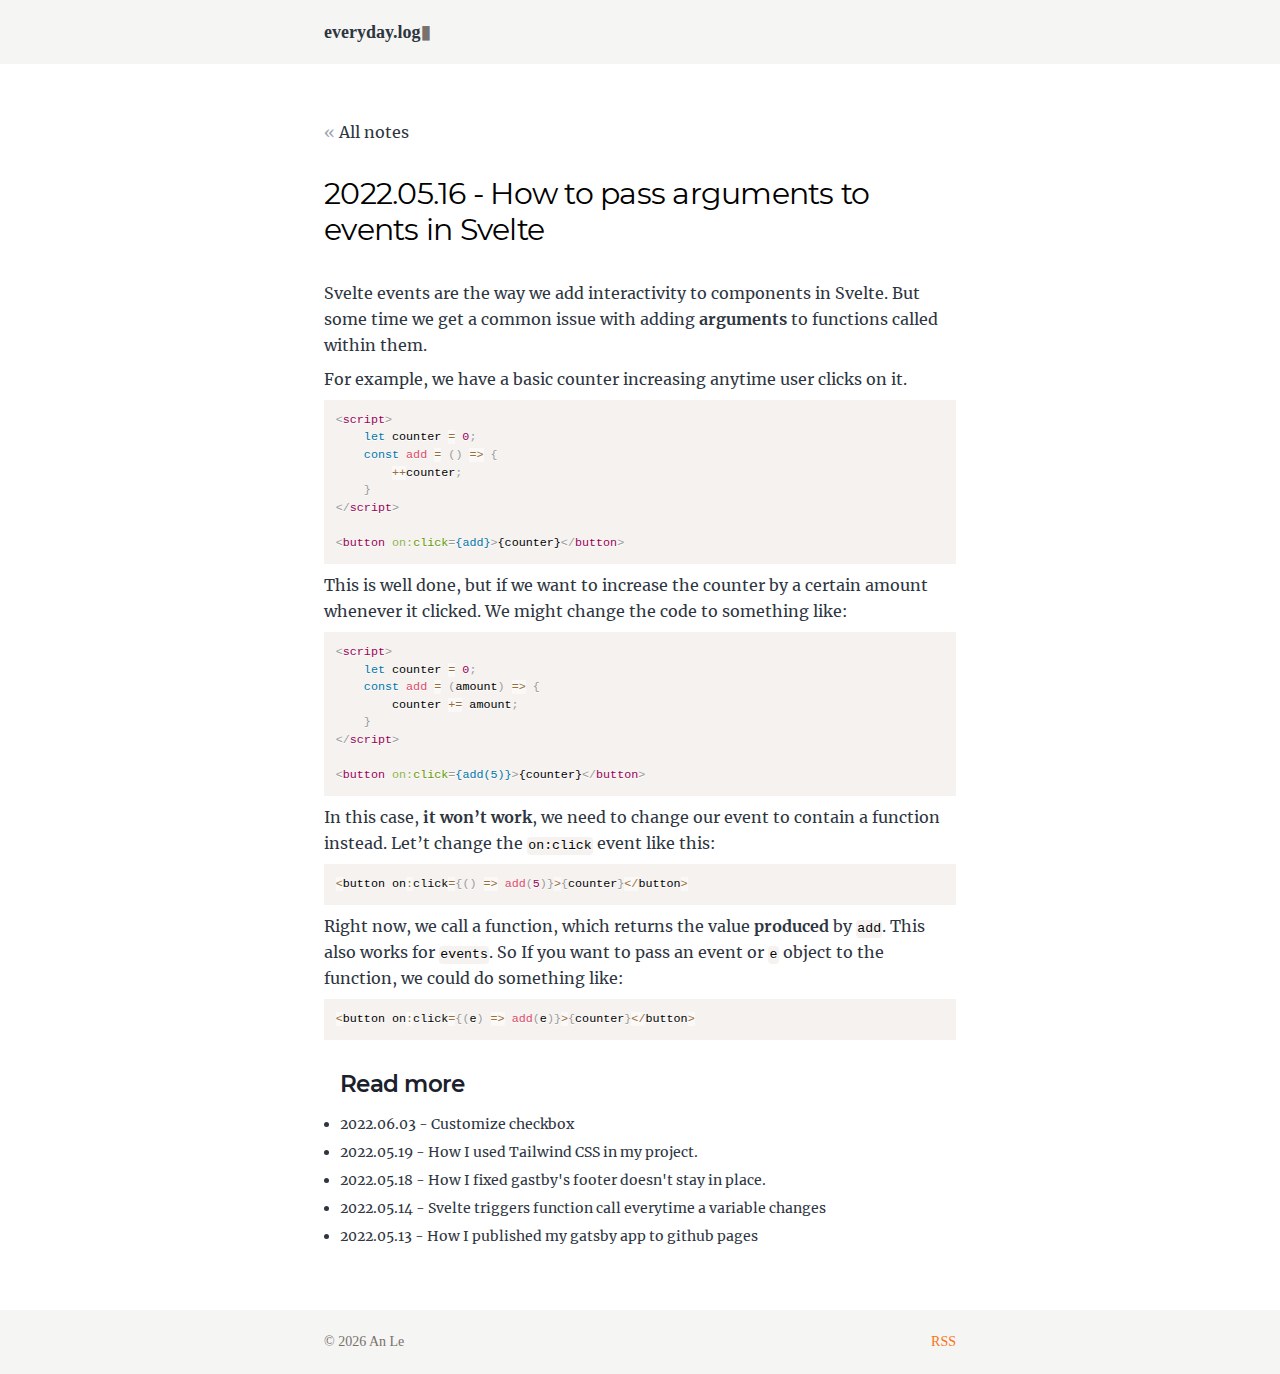
<file: 2022-05-16-how-svelte-pass-argument-in-function-call/index.html>
<!DOCTYPE html><html lang="en"><head><meta charSet="utf-8"/><meta http-equiv="x-ua-compatible" content="ie=edge"/><meta name="viewport" content="width=device-width, initial-scale=1, shrink-to-fit=no"/><meta data-react-helmet="true" name="twitter:description" content="Simple steps to understand how to pass arguments to events in Svelte."/><meta data-react-helmet="true" name="twitter:title" content="How to pass arguments to events in Svelte"/><meta data-react-helmet="true" name="twitter:creator" content="okayanoi"/><meta data-react-helmet="true" name="twitter:card" content="summary"/><meta data-react-helmet="true" property="og:type" content="website"/><meta data-react-helmet="true" property="og:description" content="Simple steps to understand how to pass arguments to events in Svelte."/><meta data-react-helmet="true" property="og:title" content="How to pass arguments to events in Svelte"/><meta data-react-helmet="true" name="description" content="Simple steps to understand how to pass arguments to events in Svelte."/><meta name="generator" content="Gatsby 4.12.1"/><style data-href="/styles.ccc5140090dec0f5102c.css" data-identity="gatsby-global-css">@font-face{font-display:swap;font-family:Montserrat;font-style:normal;font-weight:100;src:local("Montserrat Thin "),local("Montserrat-Thin"),url(/static/montserrat-latin-100-8d7d79679b70dbe27172b6460e7a7910.woff2) format("woff2"),url(/static/montserrat-latin-100-ec38980a9e0119a379e2a9b3dbb1901a.woff) format("woff")}@font-face{font-display:swap;font-family:Montserrat;font-style:italic;font-weight:100;src:local("Montserrat Thin italic"),local("Montserrat-Thinitalic"),url(/static/montserrat-latin-100italic-e279051046ba1286706adc886cf1c96b.woff2) format("woff2"),url(/static/montserrat-latin-100italic-3b325a3173c8207435cd1b76e19bf501.woff) format("woff")}@font-face{font-display:swap;font-family:Montserrat;font-style:normal;font-weight:200;src:local("Montserrat Extra Light "),local("Montserrat-Extra Light"),url(/static/montserrat-latin-200-9d266fbbfa6cab7009bd56003b1eeb67.woff2) format("woff2"),url(/static/montserrat-latin-200-2d8ba08717110d27122e54c34b8a5798.woff) format("woff")}@font-face{font-display:swap;font-family:Montserrat;font-style:italic;font-weight:200;src:local("Montserrat Extra Light italic"),local("Montserrat-Extra Lightitalic"),url(/static/montserrat-latin-200italic-6e5b3756583bb2263eb062eae992735e.woff2) format("woff2"),url(/static/montserrat-latin-200italic-a0d6f343e4b536c582926255367a57da.woff) format("woff")}@font-face{font-display:swap;font-family:Montserrat;font-style:normal;font-weight:300;src:local("Montserrat Light "),local("Montserrat-Light"),url(/static/montserrat-latin-300-00b3e893aab5a8fd632d6342eb72551a.woff2) format("woff2"),url(/static/montserrat-latin-300-ea303695ceab35f17e7d062f30e0173b.woff) format("woff")}@font-face{font-display:swap;font-family:Montserrat;font-style:italic;font-weight:300;src:local("Montserrat Light italic"),local("Montserrat-Lightitalic"),url(/static/montserrat-latin-300italic-56f34ea368f6aedf89583d444bbcb227.woff2) format("woff2"),url(/static/montserrat-latin-300italic-54b0bf2c8c4c12ffafd803be2466a790.woff) format("woff")}@font-face{font-display:swap;font-family:Montserrat;font-style:normal;font-weight:400;src:local("Montserrat Regular "),local("Montserrat-Regular"),url(/static/montserrat-latin-400-b71748ae4f80ec8c014def4c5fa8688b.woff2) format("woff2"),url(/static/montserrat-latin-400-0659a9f4e90db5cf51b50d005bff1e41.woff) format("woff")}@font-face{font-display:swap;font-family:Montserrat;font-style:italic;font-weight:400;src:local("Montserrat Regular italic"),local("Montserrat-Regularitalic"),url(/static/montserrat-latin-400italic-6eed6b4cbb809c6efc7aa7ddad6dbe3e.woff2) format("woff2"),url(/static/montserrat-latin-400italic-7583622cfde30ae49086d18447ab28e7.woff) format("woff")}@font-face{font-display:swap;font-family:Montserrat;font-style:normal;font-weight:500;src:local("Montserrat Medium "),local("Montserrat-Medium"),url(/static/montserrat-latin-500-091b209546e16313fd4f4fc36090c757.woff2) format("woff2"),url(/static/montserrat-latin-500-edd311588712a96bbf435fad264fff62.woff) format("woff")}@font-face{font-display:swap;font-family:Montserrat;font-style:italic;font-weight:500;src:local("Montserrat Medium italic"),local("Montserrat-Mediumitalic"),url(/static/montserrat-latin-500italic-c90ced68b46050061d1a41842d6dfb43.woff2) format("woff2"),url(/static/montserrat-latin-500italic-5146cbfe02b1deea5dffea27a5f2f998.woff) format("woff")}@font-face{font-display:swap;font-family:Montserrat;font-style:normal;font-weight:600;src:local("Montserrat SemiBold "),local("Montserrat-SemiBold"),url(/static/montserrat-latin-600-0480d2f8a71f38db8633b84d8722e0c2.woff2) format("woff2"),url(/static/montserrat-latin-600-b77863a375260a05dd13f86a1cee598f.woff) format("woff")}@font-face{font-display:swap;font-family:Montserrat;font-style:italic;font-weight:600;src:local("Montserrat SemiBold italic"),local("Montserrat-SemiBolditalic"),url(/static/montserrat-latin-600italic-cf46ffb11f3a60d7df0567f8851a1d00.woff2) format("woff2"),url(/static/montserrat-latin-600italic-c4fcfeeb057724724097167e57bd7801.woff) format("woff")}@font-face{font-display:swap;font-family:Montserrat;font-style:normal;font-weight:700;src:local("Montserrat Bold "),local("Montserrat-Bold"),url(/static/montserrat-latin-700-7dbcc8a5ea2289d83f657c25b4be6193.woff2) format("woff2"),url(/static/montserrat-latin-700-99271a835e1cae8c76ef8bba99a8cc4e.woff) format("woff")}@font-face{font-display:swap;font-family:Montserrat;font-style:italic;font-weight:700;src:local("Montserrat Bold italic"),local("Montserrat-Bolditalic"),url(/static/montserrat-latin-700italic-c41ad6bdb4bd504a843d546d0a47958d.woff2) format("woff2"),url(/static/montserrat-latin-700italic-6779372f04095051c62ed36bc1dcc142.woff) format("woff")}@font-face{font-display:swap;font-family:Montserrat;font-style:normal;font-weight:800;src:local("Montserrat ExtraBold "),local("Montserrat-ExtraBold"),url(/static/montserrat-latin-800-db9a3e0ba7eaea32e5f55328ace6cf23.woff2) format("woff2"),url(/static/montserrat-latin-800-4e3c615967a2360f5db87d2f0fd2456f.woff) format("woff")}@font-face{font-display:swap;font-family:Montserrat;font-style:italic;font-weight:800;src:local("Montserrat ExtraBold italic"),local("Montserrat-ExtraBolditalic"),url(/static/montserrat-latin-800italic-bf45bfa14805969eda318973947bc42b.woff2) format("woff2"),url(/static/montserrat-latin-800italic-fe82abb0bcede51bf724254878e0c374.woff) format("woff")}@font-face{font-display:swap;font-family:Montserrat;font-style:normal;font-weight:900;src:local("Montserrat Black "),local("Montserrat-Black"),url(/static/montserrat-latin-900-e66c7edc609e24bacbb705175669d814.woff2) format("woff2"),url(/static/montserrat-latin-900-8211f418baeb8ec880b80ba3c682f957.woff) format("woff")}@font-face{font-display:swap;font-family:Montserrat;font-style:italic;font-weight:900;src:local("Montserrat Black italic"),local("Montserrat-Blackitalic"),url(/static/montserrat-latin-900italic-4454c775e48152c1a72510ceed3603e2.woff2) format("woff2"),url(/static/montserrat-latin-900italic-efcaa0f6a82ee0640b83a0916e6e8d68.woff) format("woff")}@font-face{font-display:swap;font-family:Merriweather;font-style:normal;font-weight:300;src:local("Merriweather Light "),local("Merriweather-Light"),url(/static/merriweather-latin-300-fc117160c69a8ea0851b26dd14748ee4.woff2) format("woff2"),url(/static/merriweather-latin-300-58b18067ebbd21fda77b67e73c241d3b.woff) format("woff")}@font-face{font-display:swap;font-family:Merriweather;font-style:italic;font-weight:300;src:local("Merriweather Light italic"),local("Merriweather-Lightitalic"),url(/static/merriweather-latin-300italic-fe29961474f8dbf77c0aa7b9a629e4bc.woff2) format("woff2"),url(/static/merriweather-latin-300italic-23c3f1f88683618a4fb8d265d33d383a.woff) format("woff")}@font-face{font-display:swap;font-family:Merriweather;font-style:normal;font-weight:400;src:local("Merriweather Regular "),local("Merriweather-Regular"),url(/static/merriweather-latin-400-d9479e8023bef9cbd9bf8d6eabd6bf36.woff2) format("woff2"),url(/static/merriweather-latin-400-040426f99ff6e00b86506452e0d1f10b.woff) format("woff")}@font-face{font-display:swap;font-family:Merriweather;font-style:italic;font-weight:400;src:local("Merriweather Regular italic"),local("Merriweather-Regularitalic"),url(/static/merriweather-latin-400italic-2de7bfeaf08fb03d4315d49947f062f7.woff2) format("woff2"),url(/static/merriweather-latin-400italic-79db67aca65f5285964ab332bd65f451.woff) format("woff")}@font-face{font-display:swap;font-family:Merriweather;font-style:normal;font-weight:700;src:local("Merriweather Bold "),local("Merriweather-Bold"),url(/static/merriweather-latin-700-4b08e01d805fa35d7bf777f1b24314ae.woff2) format("woff2"),url(/static/merriweather-latin-700-22fb8afba4ab1f093b6ef9e28a9b6e92.woff) format("woff")}@font-face{font-display:swap;font-family:Merriweather;font-style:italic;font-weight:700;src:local("Merriweather Bold italic"),local("Merriweather-Bolditalic"),url(/static/merriweather-latin-700italic-cd92541b177652fffb6e3b952f1c33f1.woff2) format("woff2"),url(/static/merriweather-latin-700italic-f87f3d87cea0dd0979bfc8ac9ea90243.woff) format("woff")}@font-face{font-display:swap;font-family:Merriweather;font-style:normal;font-weight:900;src:local("Merriweather Black "),local("Merriweather-Black"),url(/static/merriweather-latin-900-f813fc6a4bee46eda5224ac7ebf1b7be.woff2) format("woff2"),url(/static/merriweather-latin-900-5d4e42cb44410674acd99153d57df032.woff) format("woff")}@font-face{font-display:swap;font-family:Merriweather;font-style:italic;font-weight:900;src:local("Merriweather Black italic"),local("Merriweather-Blackitalic"),url(/static/merriweather-latin-900italic-b7901d85486871c1779c0e93ddd85656.woff2) format("woff2"),url(/static/merriweather-latin-900italic-9647f9fdab98756989a8a5550eb205c3.woff) format("woff")}


/*! normalize.css v8.0.1 | MIT License | github.com/necolas/normalize.css */html{line-height:1.15}main{display:block}h1{font-size:2em;margin:.67em 0}hr{box-sizing:content-box;overflow:visible}pre{font-family:monospace,monospace;font-size:1em}a{background-color:transparent}abbr[title]{border-bottom:none;text-decoration:underline;-webkit-text-decoration:underline dotted;text-decoration:underline dotted}code,kbd,samp{font-family:monospace,monospace;font-size:1em}img{border-style:none}button,input,optgroup,select,textarea{line-height:1.15}button,input{overflow:visible}[type=button]::-moz-focus-inner,[type=reset]::-moz-focus-inner,[type=submit]::-moz-focus-inner,button::-moz-focus-inner{border-style:none;padding:0}[type=button]:-moz-focusring,[type=reset]:-moz-focusring,[type=submit]:-moz-focusring,button:-moz-focusring{outline:1px dotted ButtonText}fieldset{padding:.35em .75em .625em}legend{box-sizing:border-box;color:inherit;display:table;max-width:100%;white-space:normal}textarea{overflow:auto}[type=checkbox],[type=radio]{box-sizing:border-box;padding:0}[type=number]::-webkit-inner-spin-button,[type=number]::-webkit-outer-spin-button{height:auto}[type=search]::-webkit-search-decoration{-webkit-appearance:none}details{display:block}:root{--maxWidth-none:"none";--maxWidth-xs:20rem;--maxWidth-sm:24rem;--maxWidth-md:28rem;--maxWidth-lg:32rem;--maxWidth-xl:36rem;--maxWidth-2xl:42rem;--maxWidth-3xl:48rem;--maxWidth-4xl:56rem;--maxWidth-full:"100%";--maxWidth-wrapper:var(--maxWidth-2xl);--spacing-px:"1px";--spacing-0:0;--spacing-1:0.25rem;--spacing-2:0.5rem;--spacing-3:0.75rem;--spacing-4:1rem;--spacing-5:1.25rem;--spacing-6:1.5rem;--spacing-8:2rem;--spacing-10:2.5rem;--spacing-12:3rem;--spacing-14:3.5rem;--spacing-16:4rem;--spacing-20:5rem;--spacing-24:6rem;--spacing-32:8rem;--fontFamily-sans:Montserrat,system-ui,-apple-system,BlinkMacSystemFont,"Segoe UI",Roboto,"Helvetica Neue",Arial,"Noto Sans",sans-serif,"Apple Color Emoji","Segoe UI Emoji","Segoe UI Symbol","Noto Color Emoji";--fontFamily-serif:"Merriweather","Georgia",Cambria,"Times New Roman",Times,serif;--font-body:var(--fontFamily-serif);--font-heading:var(--fontFamily-sans);--fontWeight-normal:400;--fontWeight-medium:500;--fontWeight-semibold:600;--fontWeight-bold:700;--fontWeight-extrabold:800;--fontWeight-black:900;--fontSize-root:16px;--lineHeight-none:1;--lineHeight-tight:1.1;--lineHeight-normal:1.5;--lineHeight-relaxed:1.625;--fontSize-0:0.833rem;--fontSize-1:1rem;--fontSize-2:1.2rem;--fontSize-3:1.44rem;--fontSize-4:1.728rem;--fontSize-5:2.074rem;--fontSize-6:2.488rem;--fontSize-7:2.986rem;--fontSize-sm:0.733rem;--color-primary:#005b99;--color-text:#2e353f;--color-text-light:#4f5969;--color-heading:#1a202c;--color-heading-black:#000;--color-accent:#d1dce5;--borderColor-cyan:0.25em solid #bdffec}html{-webkit-font-smoothing:antialiased;-moz-osx-font-smoothing:grayscale;font-size:var(--fontSize-root);line-height:var(--lineHeight-normal)}body{color:var(--color-text);font-family:var(--font-body);font-size:var(--fontSize-1);height:100%!important;min-height:100%!important}footer{padding:var(--spacing-1) var(--spacing-1)}hr{background:var(--color-accent);border:0;height:1px}h1,h2,h3,h4,h5,h6{font-family:var(--font-heading);letter-spacing:-.025em;line-height:var(--lineHeight-tight);margin-bottom:var(--spacing-4)!important;margin-top:var(--spacing-8)!important}h2,h3,h4,h5,h6{color:var(--color-heading)}h1,h2,h3,h4,h5,h6{font-weight:var(--fontWeight-bold)}h1{color:var(--color-heading-black);font-size:var(--fontSize-6);margin-bottom:var(--spacing-8)}h2{font-size:var(--fontSize-3)!important;font-weight:var(--fontWeight-semibold)!important}h3{font-size:var(--fontSize-4)}h4{font-size:var(--fontSize-3)}h5{font-size:var(--fontSize-2)}h6{font-size:var(--fontSize-1)}h1>a,h2>a,h3>a,h4>a,h5>a,h6>a{color:inherit;text-decoration:none}p{--baseline-multiplier:0.179;--x-height-multiplier:0.35;line-height:var(--lineHeight-relaxed);margin:var(--spacing-0) var(--spacing-0) var(--spacing-2) var(--spacing-0)!important}ol,p,ul{padding:var(--spacing-0)}ol,ul{list-style-image:none;list-style-position:outside;margin-bottom:var(--spacing-8);margin-left:var(--spacing-0);margin-right:var(--spacing-0)}ol li,ul li{margin-bottom:calc(var(--spacing-4)/2);padding-left:var(--spacing-0)}li :last-child{margin-bottom:var(--spacing-0)}li>ul{margin-left:var(--spacing-8);margin-top:calc(var(--spacing-8)/2)}blockquote{border-left:var(--spacing-1) solid var(--color-primary);color:var(--color-text-light);font-size:var(--fontSize-2);font-style:italic;margin-bottom:var(--spacing-8);margin-left:calc(var(--spacing-6)*-1);margin-right:var(--spacing-8);padding:var(--spacing-0) var(--spacing-0) var(--spacing-0) var(--spacing-6)}blockquote>:last-child{margin-bottom:var(--spacing-0)}blockquote>ol,blockquote>ul{list-style-position:inside}table{border-spacing:.25rem;margin-bottom:var(--spacing-8);width:100%}table thead tr th{border-bottom:1px solid var(--color-accent)}a{color:var(--color-primary)}a,a:hover{text-decoration:underline}.link-item{margin:0}.link-list{margin:0!important}.site-wrapper{display:flex;flex-direction:column;min-height:100vh}.section-wrapper{margin:var(--spacing-14) auto;max-width:var(--maxWidth-wrapper)!important;padding:var(--spacing-0) var(--spacing-5 )}.post-list-item{margin-bottom:var(--spacing-8);margin-top:var(--spacing-8)}.post-list-item p{margin-bottom:var(--spacing-0)}.post-list-item h2{color:var(--color-primary);font-size:var(--fontSize-4);margin-bottom:var(--spacing-2);margin-top:var(--spacing-0)}.post-list-item header{margin-bottom:var(--spacing-4)}.bio{display:flex;margin-bottom:var(--spacing-16)}.bio p,.bio-avatar{margin-bottom:var(--spacing-0)}.bio-avatar{border-radius:100%;margin-right:var(--spacing-4);min-width:50px}.blog-post header h1{margin:var(--spacing-0) var(--spacing-0) var(--spacing-4) var(--spacing-0)}.blog-post header p{font-family:var(--font-heading);font-size:var(--fontSize-2)}.blog-post-nav ul{margin:var(--spacing-0)}.gatsby-highlight{font-size:var(--fontSize-sm);margin-bottom:var(--spacing-2)}@media (max-width:42rem){blockquote{margin-left:var(--spacing-0);padding:var(--spacing-0) var(--spacing-0) var(--spacing-0) var(--spacing-4)}ol,ul{list-style-position:inside}}p>.language-text{color:red;font-size:.825rem!important}.front-page-heading{font-family:ui-serif,Georgia,Cambria,Times New Roman,Times,serif;margin-bottom:var(--spacing-6)!important;margin-top:var(--spacing-6)!important}.center-horizontal{align-items:center;display:flex}.targetClass{border-bottom:.25em solid #bdffec}.animation-blink{-webkit-animation:blink 1.25s linear infinite;animation:blink 1.25s linear infinite}@-webkit-keyframes blink{50%{opacity:0}}@keyframes blink{50%{opacity:0}}code[class*=language-],pre[class*=language-]{word-wrap:normal;background:none;color:#000;font-family:Consolas,Monaco,Andale Mono,Ubuntu Mono,monospace;font-size:1em;-webkit-hyphens:none;-ms-hyphens:none;hyphens:none;line-height:1.5;-moz-tab-size:4;-o-tab-size:4;tab-size:4;text-align:left;text-shadow:0 1px #fff;white-space:pre;word-break:normal;word-spacing:normal}code[class*=language-] ::-moz-selection,code[class*=language-]::-moz-selection,pre[class*=language-] ::-moz-selection,pre[class*=language-]::-moz-selection{background:#b3d4fc;text-shadow:none}code[class*=language-] ::selection,code[class*=language-]::selection,pre[class*=language-] ::selection,pre[class*=language-]::selection{background:#b3d4fc;text-shadow:none}@media print{code[class*=language-],pre[class*=language-]{text-shadow:none}}pre[class*=language-]{margin:.5em 0;overflow:auto;padding:1em}:not(pre)>code[class*=language-],pre[class*=language-]{background:#f5f2f0}:not(pre)>code[class*=language-]{border-radius:.3em;padding:.1em;white-space:normal}.token.cdata,.token.comment,.token.doctype,.token.prolog{color:#708090}.token.punctuation{color:#999}.token.namespace{opacity:.7}.token.boolean,.token.constant,.token.deleted,.token.number,.token.property,.token.symbol,.token.tag{color:#905}.token.attr-name,.token.builtin,.token.char,.token.inserted,.token.selector,.token.string{color:#690}.language-css .token.string,.style .token.string,.token.entity,.token.operator,.token.url{background:hsla(0,0%,100%,.5);color:#9a6e3a}.token.atrule,.token.attr-value,.token.keyword{color:#07a}.token.class-name,.token.function{color:#dd4a68}.token.important,.token.regex,.token.variable{color:#e90}.token.bold,.token.important{font-weight:700}.token.italic{font-style:italic}.token.entity{cursor:help}

/*
! tailwindcss v3.0.24 | MIT License | https://tailwindcss.com
*/*,:after,:before{border:0 solid #e5e7eb;box-sizing:border-box}:after,:before{--tw-content:""}html{-webkit-text-size-adjust:100%;font-family:ui-sans-serif,system-ui,-apple-system,BlinkMacSystemFont,Segoe UI,Roboto,Helvetica Neue,Arial,Noto Sans,sans-serif,Apple Color Emoji,Segoe UI Emoji,Segoe UI Symbol,Noto Color Emoji;line-height:1.5;-moz-tab-size:4;-o-tab-size:4;tab-size:4}body{line-height:inherit;margin:0}hr{border-top-width:1px;color:inherit;height:0}abbr:where([title]){-webkit-text-decoration:underline dotted;text-decoration:underline dotted}h1,h2,h3,h4,h5,h6{font-size:inherit;font-weight:inherit}a{color:inherit;text-decoration:inherit}b,strong{font-weight:bolder}code,kbd,pre,samp{font-family:ui-monospace,SFMono-Regular,Menlo,Monaco,Consolas,Liberation Mono,Courier New,monospace;font-size:1em}small{font-size:80%}sub,sup{font-size:75%;line-height:0;position:relative;vertical-align:baseline}sub{bottom:-.25em}sup{top:-.5em}table{border-collapse:collapse;border-color:inherit;text-indent:0}button,input,optgroup,select,textarea{color:inherit;font-family:inherit;font-size:100%;line-height:inherit;margin:0;padding:0}button,select{text-transform:none}[type=button],[type=reset],[type=submit],button{-webkit-appearance:button;background-color:transparent;background-image:none}:-moz-focusring{outline:auto}:-moz-ui-invalid{box-shadow:none}progress{vertical-align:baseline}::-webkit-inner-spin-button,::-webkit-outer-spin-button{height:auto}[type=search]{-webkit-appearance:textfield;outline-offset:-2px}::-webkit-search-decoration{-webkit-appearance:none}::-webkit-file-upload-button{-webkit-appearance:button;font:inherit}summary{display:list-item}blockquote,dd,dl,figure,h1,h2,h3,h4,h5,h6,hr,p,pre{margin:0}fieldset{margin:0}fieldset,legend{padding:0}menu,ol,ul{list-style:none;margin:0;padding:0}textarea{resize:vertical}input::-moz-placeholder,textarea::-moz-placeholder{color:#9ca3af;opacity:1}input:-ms-input-placeholder,textarea:-ms-input-placeholder{color:#9ca3af;opacity:1}input::placeholder,textarea::placeholder{color:#9ca3af;opacity:1}[role=button],button{cursor:pointer}:disabled{cursor:default}audio,canvas,embed,iframe,img,object,svg,video{display:block;vertical-align:middle}img,video{height:auto;max-width:100%}[hidden]{display:none}*,:after,:before{--tw-translate-x:0;--tw-translate-y:0;--tw-rotate:0;--tw-skew-x:0;--tw-skew-y:0;--tw-scale-x:1;--tw-scale-y:1;--tw-pan-x: ;--tw-pan-y: ;--tw-pinch-zoom: ;--tw-scroll-snap-strictness:proximity;--tw-ordinal: ;--tw-slashed-zero: ;--tw-numeric-figure: ;--tw-numeric-spacing: ;--tw-numeric-fraction: ;--tw-ring-inset: ;--tw-ring-offset-width:0px;--tw-ring-offset-color:#fff;--tw-ring-color:rgba(59,130,246,.5);--tw-ring-offset-shadow:0 0 #0000;--tw-ring-shadow:0 0 #0000;--tw-shadow:0 0 #0000;--tw-shadow-colored:0 0 #0000;--tw-blur: ;--tw-brightness: ;--tw-contrast: ;--tw-grayscale: ;--tw-hue-rotate: ;--tw-invert: ;--tw-saturate: ;--tw-sepia: ;--tw-drop-shadow: ;--tw-backdrop-blur: ;--tw-backdrop-brightness: ;--tw-backdrop-contrast: ;--tw-backdrop-grayscale: ;--tw-backdrop-hue-rotate: ;--tw-backdrop-invert: ;--tw-backdrop-opacity: ;--tw-backdrop-saturate: ;--tw-backdrop-sepia: }.fixed{position:fixed}.mt-8{margin-top:2rem}.mb-4{margin-bottom:1rem}.ml-5{margin-left:1.25rem}.mt-10{margin-top:2.5rem}.mt-1{margin-top:.25rem}.mb-8{margin-bottom:2rem}.mb-3{margin-bottom:.75rem}.flex{display:flex}.h-16{height:4rem}.min-h-\[100vh\]{min-height:100vh}.w-full{width:100%}.flex-1{flex:1 1 0%}.flex-none{flex:none}.cursor-pointer{cursor:pointer}.list-disc{list-style-type:disc}.flex-row{flex-direction:row}.items-center{align-items:center}.justify-center{justify-content:center}.bg-stone-100{--tw-bg-opacity:1;background-color:rgb(245 245 244/var(--tw-bg-opacity))}.px-4{padding-left:1rem;padding-right:1rem}.pt-1{padding-top:.25rem}.font-serif{font-family:ui-serif,Georgia,Cambria,Times New Roman,Times,serif}.text-lg{font-size:1.125rem;line-height:1.75rem}.text-sm{font-size:.875rem;line-height:1.25rem}.text-2xl{font-size:1.5rem;line-height:2rem}.text-4xl{font-size:2.25rem;line-height:2.5rem}.text-xl{font-size:1.25rem;line-height:1.75rem}.text-3xl{font-size:1.875rem;line-height:2.25rem}.font-bold{font-weight:700}.font-semibold{font-weight:600}.font-extrabold{font-weight:800}.capitalize{text-transform:capitalize}.leading-7{line-height:1.75rem}.text-stone-500{--tw-text-opacity:1;color:rgb(120 113 108/var(--tw-text-opacity))}.text-orange-500{--tw-text-opacity:1;color:rgb(249 115 22/var(--tw-text-opacity))}.text-gray-400{--tw-text-opacity:1;color:rgb(156 163 175/var(--tw-text-opacity))}.text-gray-500{--tw-text-opacity:1;color:rgb(107 114 128/var(--tw-text-opacity))}.filter{filter:var(--tw-blur) var(--tw-brightness) var(--tw-contrast) var(--tw-grayscale) var(--tw-hue-rotate) var(--tw-invert) var(--tw-saturate) var(--tw-sepia) var(--tw-drop-shadow)}</style><style>.gatsby-image-wrapper{position:relative;overflow:hidden}.gatsby-image-wrapper picture.object-fit-polyfill{position:static!important}.gatsby-image-wrapper img{bottom:0;height:100%;left:0;margin:0;max-width:none;padding:0;position:absolute;right:0;top:0;width:100%;object-fit:cover}.gatsby-image-wrapper [data-main-image]{opacity:0;transform:translateZ(0);transition:opacity .25s linear;will-change:opacity}.gatsby-image-wrapper-constrained{display:inline-block;vertical-align:top}</style><noscript><style>.gatsby-image-wrapper noscript [data-main-image]{opacity:1!important}.gatsby-image-wrapper [data-placeholder-image]{opacity:0!important}</style></noscript><script type="module">const e="undefined"!=typeof HTMLImageElement&&"loading"in HTMLImageElement.prototype;e&&document.body.addEventListener("load",(function(e){if(void 0===e.target.dataset.mainImage)return;if(void 0===e.target.dataset.gatsbyImageSsr)return;const t=e.target;let a=null,n=t;for(;null===a&&n;)void 0!==n.parentNode.dataset.gatsbyImageWrapper&&(a=n.parentNode),n=n.parentNode;const o=a.querySelector("[data-placeholder-image]"),r=new Image;r.src=t.currentSrc,r.decode().catch((()=>{})).then((()=>{t.style.opacity=1,o&&(o.style.opacity=0,o.style.transition="opacity 500ms linear")}))}),!0);</script><link rel="alternate" type="application/rss+xml" title="Everyday development logs" href="/rss.xml"/><link rel="icon" href="/favicon-32x32.png?v=732bfa25f1ad69b9e8d5a57687d3d977" type="image/png"/><link rel="manifest" href="/manifest.webmanifest" crossorigin="anonymous"/><link rel="apple-touch-icon" sizes="48x48" href="/icons/icon-48x48.png?v=732bfa25f1ad69b9e8d5a57687d3d977"/><link rel="apple-touch-icon" sizes="72x72" href="/icons/icon-72x72.png?v=732bfa25f1ad69b9e8d5a57687d3d977"/><link rel="apple-touch-icon" sizes="96x96" href="/icons/icon-96x96.png?v=732bfa25f1ad69b9e8d5a57687d3d977"/><link rel="apple-touch-icon" sizes="144x144" href="/icons/icon-144x144.png?v=732bfa25f1ad69b9e8d5a57687d3d977"/><link rel="apple-touch-icon" sizes="192x192" href="/icons/icon-192x192.png?v=732bfa25f1ad69b9e8d5a57687d3d977"/><link rel="apple-touch-icon" sizes="256x256" href="/icons/icon-256x256.png?v=732bfa25f1ad69b9e8d5a57687d3d977"/><link rel="apple-touch-icon" sizes="384x384" href="/icons/icon-384x384.png?v=732bfa25f1ad69b9e8d5a57687d3d977"/><link rel="apple-touch-icon" sizes="512x512" href="/icons/icon-512x512.png?v=732bfa25f1ad69b9e8d5a57687d3d977"/><title data-react-helmet="true">everyday.log</title><link as="script" rel="preload" href="/webpack-runtime-796374e5bf04cb889fc8.js"/><link as="script" rel="preload" href="/framework-e413e527015be9a1bdfd.js"/><link as="script" rel="preload" href="/app-7a8e7c990b3b11fade28.js"/><link as="script" rel="preload" href="/1943edf48358ec375759a10206b57d36c98a5e6d-0a5d5f3e36bafc760a56.js"/><link as="script" rel="preload" href="/component---src-templates-blog-post-js-dcc7d32e52f2ae0135e7.js"/><link as="fetch" rel="preload" href="/page-data/2022-05-16-how-svelte-pass-argument-in-function-call/page-data.json" crossorigin="anonymous"/><link as="fetch" rel="preload" href="/page-data/sq/d/2841359383.json" crossorigin="anonymous"/><link as="fetch" rel="preload" href="/page-data/app-data.json" crossorigin="anonymous"/></head><body><div id="___gatsby"><div style="outline:none" tabindex="-1" id="gatsby-focus-wrapper"><div data-is-root-path="false" class="site-wrapper"><div class="center-horizontal bg-stone-100 w-full h-16 font-serif"><div class="section-wrapper w-full"><a class="text-lg font-bold" href="/">everyday.log<span class="text-stone-500 animation-blink">▮</span></a></div></div><main class="flex-1 section-wrapper w-full"><div class="mb-8"><span class="text-gray-400"> «</span><a href="/"> All notes</a></div><article itemscope="" itemType="http://schema.org/Article"><header class="mb-8"><h1 itemProp="headline" class="text-3xl">2022.05.16<!-- --> - <!-- -->How to pass arguments to events in Svelte</h1></header><section itemProp="articleBody"><p>Svelte events are the way we add interactivity to components in Svelte. But some time
we get a common issue with adding <strong>arguments</strong> to functions called within them.</p>
<p>For example, we have a basic counter increasing anytime user clicks on it.</p>
<div class="gatsby-highlight" data-language="html"><pre class="language-html"><code class="language-html"><span class="token tag"><span class="token tag"><span class="token punctuation">&lt;</span>script</span><span class="token punctuation">></span></span><span class="token script"><span class="token language-javascript">
    <span class="token keyword">let</span> counter <span class="token operator">=</span> <span class="token number">0</span><span class="token punctuation">;</span>
    <span class="token keyword">const</span> <span class="token function-variable function">add</span> <span class="token operator">=</span> <span class="token punctuation">(</span><span class="token punctuation">)</span> <span class="token operator">=></span> <span class="token punctuation">{</span>
        <span class="token operator">++</span>counter<span class="token punctuation">;</span>
    <span class="token punctuation">}</span>
</span></span><span class="token tag"><span class="token tag"><span class="token punctuation">&lt;/</span>script</span><span class="token punctuation">></span></span>

<span class="token tag"><span class="token tag"><span class="token punctuation">&lt;</span>button</span> <span class="token attr-name"><span class="token namespace">on:</span>click</span><span class="token attr-value"><span class="token punctuation attr-equals">=</span>{add}</span><span class="token punctuation">></span></span>{counter}<span class="token tag"><span class="token tag"><span class="token punctuation">&lt;/</span>button</span><span class="token punctuation">></span></span></code></pre></div>
<p>This is well done, but if we want to increase the counter by a certain amount whenever it clicked.
We might change the code to something like:</p>
<div class="gatsby-highlight" data-language="html"><pre class="language-html"><code class="language-html"><span class="token tag"><span class="token tag"><span class="token punctuation">&lt;</span>script</span><span class="token punctuation">></span></span><span class="token script"><span class="token language-javascript">
    <span class="token keyword">let</span> counter <span class="token operator">=</span> <span class="token number">0</span><span class="token punctuation">;</span>
    <span class="token keyword">const</span> <span class="token function-variable function">add</span> <span class="token operator">=</span> <span class="token punctuation">(</span><span class="token parameter">amount</span><span class="token punctuation">)</span> <span class="token operator">=></span> <span class="token punctuation">{</span>
        counter <span class="token operator">+=</span> amount<span class="token punctuation">;</span>
    <span class="token punctuation">}</span>
</span></span><span class="token tag"><span class="token tag"><span class="token punctuation">&lt;/</span>script</span><span class="token punctuation">></span></span>

<span class="token tag"><span class="token tag"><span class="token punctuation">&lt;</span>button</span> <span class="token attr-name"><span class="token namespace">on:</span>click</span><span class="token attr-value"><span class="token punctuation attr-equals">=</span>{add(5)}</span><span class="token punctuation">></span></span>{counter}<span class="token tag"><span class="token tag"><span class="token punctuation">&lt;/</span>button</span><span class="token punctuation">></span></span></code></pre></div>
<p>In this case, <strong>it won’t work</strong>, we need to change our event to contain a function instead.
Let’t change the <code class="language-text">on:click</code> event like this:</p>
<div class="gatsby-highlight" data-language="javascript"><pre class="language-javascript"><code class="language-javascript"><span class="token operator">&lt;</span>button on<span class="token operator">:</span>click<span class="token operator">=</span><span class="token punctuation">{</span><span class="token punctuation">(</span><span class="token punctuation">)</span> <span class="token operator">=></span> <span class="token function">add</span><span class="token punctuation">(</span><span class="token number">5</span><span class="token punctuation">)</span><span class="token punctuation">}</span><span class="token operator">></span><span class="token punctuation">{</span>counter<span class="token punctuation">}</span><span class="token operator">&lt;</span><span class="token operator">/</span>button<span class="token operator">></span></code></pre></div>
<p>Right now, we call a function, which returns the value <strong>produced</strong> by <code class="language-text">add</code>.
This also works for <code class="language-text">events</code>. So If you want to pass an event or <code class="language-text">e</code> object to
the function, we could do something like:</p>
<div class="gatsby-highlight" data-language="js"><pre class="language-js"><code class="language-js"><span class="token operator">&lt;</span>button on<span class="token operator">:</span>click<span class="token operator">=</span><span class="token punctuation">{</span><span class="token punctuation">(</span><span class="token parameter">e</span><span class="token punctuation">)</span> <span class="token operator">=></span> <span class="token function">add</span><span class="token punctuation">(</span>e<span class="token punctuation">)</span><span class="token punctuation">}</span><span class="token operator">></span><span class="token punctuation">{</span>counter<span class="token punctuation">}</span><span class="token operator">&lt;</span><span class="token operator">/</span>button<span class="token operator">></span></code></pre></div></section><hr/></article><hr/><nav class="px-4 mt-8"><h2 class="mb-3">Read more</h2><ul><li class="list-disc text-sm"><a href="/2022-06-03-Use-checkbox-in-svelte/">2022.06.03<!-- --> - <!-- -->Customize checkbox</a></li><li class="list-disc text-sm"><a href="/2022-05-19-how-i-use-tailwind-in-my-gatsby-app/">2022.05.19<!-- --> - <!-- -->How I used Tailwind CSS in my project.</a></li><li class="list-disc text-sm"><a href="/2022-05-18-how-i-fix-gatsby-footer/">2022.05.18<!-- --> - <!-- -->How I fixed gastby&#x27;s footer  doesn&#x27;t stay in place.</a></li><li class="list-disc text-sm"><a href="/2022-05-14-svelte-reactive-variable/">2022.05.14<!-- --> - <!-- -->Svelte triggers function call everytime a variable changes</a></li><li class="list-disc text-sm"><a href="/publish-gatsby-to-github-pages/">2022.05.13<!-- --> - <!-- -->How I published my gatsby app to github pages</a></li></ul></nav></main><footer class="flex-none flex flex-row justify-center items-center h-16 bg-stone-100 text-stone-500 text-sm font-serif"><div class="flex-1 center-horizontal w-full section-wrapper"><div>© <!-- -->2022<!-- --> <!-- --> An Le</div><div class="flex-1"></div><a href="/rss.xml" class="text-orange-500">RSS</a></div></footer></div></div><div id="gatsby-announcer" style="position:absolute;top:0;width:1px;height:1px;padding:0;overflow:hidden;clip:rect(0, 0, 0, 0);white-space:nowrap;border:0" aria-live="assertive" aria-atomic="true"></div></div><script id="gatsby-script-loader">/*<![CDATA[*/window.pagePath="/2022-05-16-how-svelte-pass-argument-in-function-call/";window.___webpackCompilationHash="52e2488e323da4cf69cf";/*]]>*/</script><script id="gatsby-chunk-mapping">/*<![CDATA[*/window.___chunkMapping={"polyfill":["/polyfill-67664a8ccc6c9f02b880.js"],"app":["/app-7a8e7c990b3b11fade28.js"],"component---cache-caches-gatsby-plugin-offline-app-shell-js":["/component---cache-caches-gatsby-plugin-offline-app-shell-js-914d1e49db3d19f66267.js"],"component---src-pages-404-js":["/component---src-pages-404-js-27981ca7dd461cb4280e.js"],"component---src-pages-index-js":["/component---src-pages-index-js-5802b6139aa7d1a36ca2.js"],"component---src-pages-using-typescript-tsx":["/component---src-pages-using-typescript-tsx-2f9b97cf148785549d09.js"],"component---src-templates-blog-post-js":["/component---src-templates-blog-post-js-dcc7d32e52f2ae0135e7.js"]};/*]]>*/</script><script src="/polyfill-67664a8ccc6c9f02b880.js" nomodule=""></script><script src="/component---src-templates-blog-post-js-dcc7d32e52f2ae0135e7.js" async=""></script><script src="/1943edf48358ec375759a10206b57d36c98a5e6d-0a5d5f3e36bafc760a56.js" async=""></script><script src="/app-7a8e7c990b3b11fade28.js" async=""></script><script src="/framework-e413e527015be9a1bdfd.js" async=""></script><script src="/webpack-runtime-796374e5bf04cb889fc8.js" async=""></script></body></html>
</file>
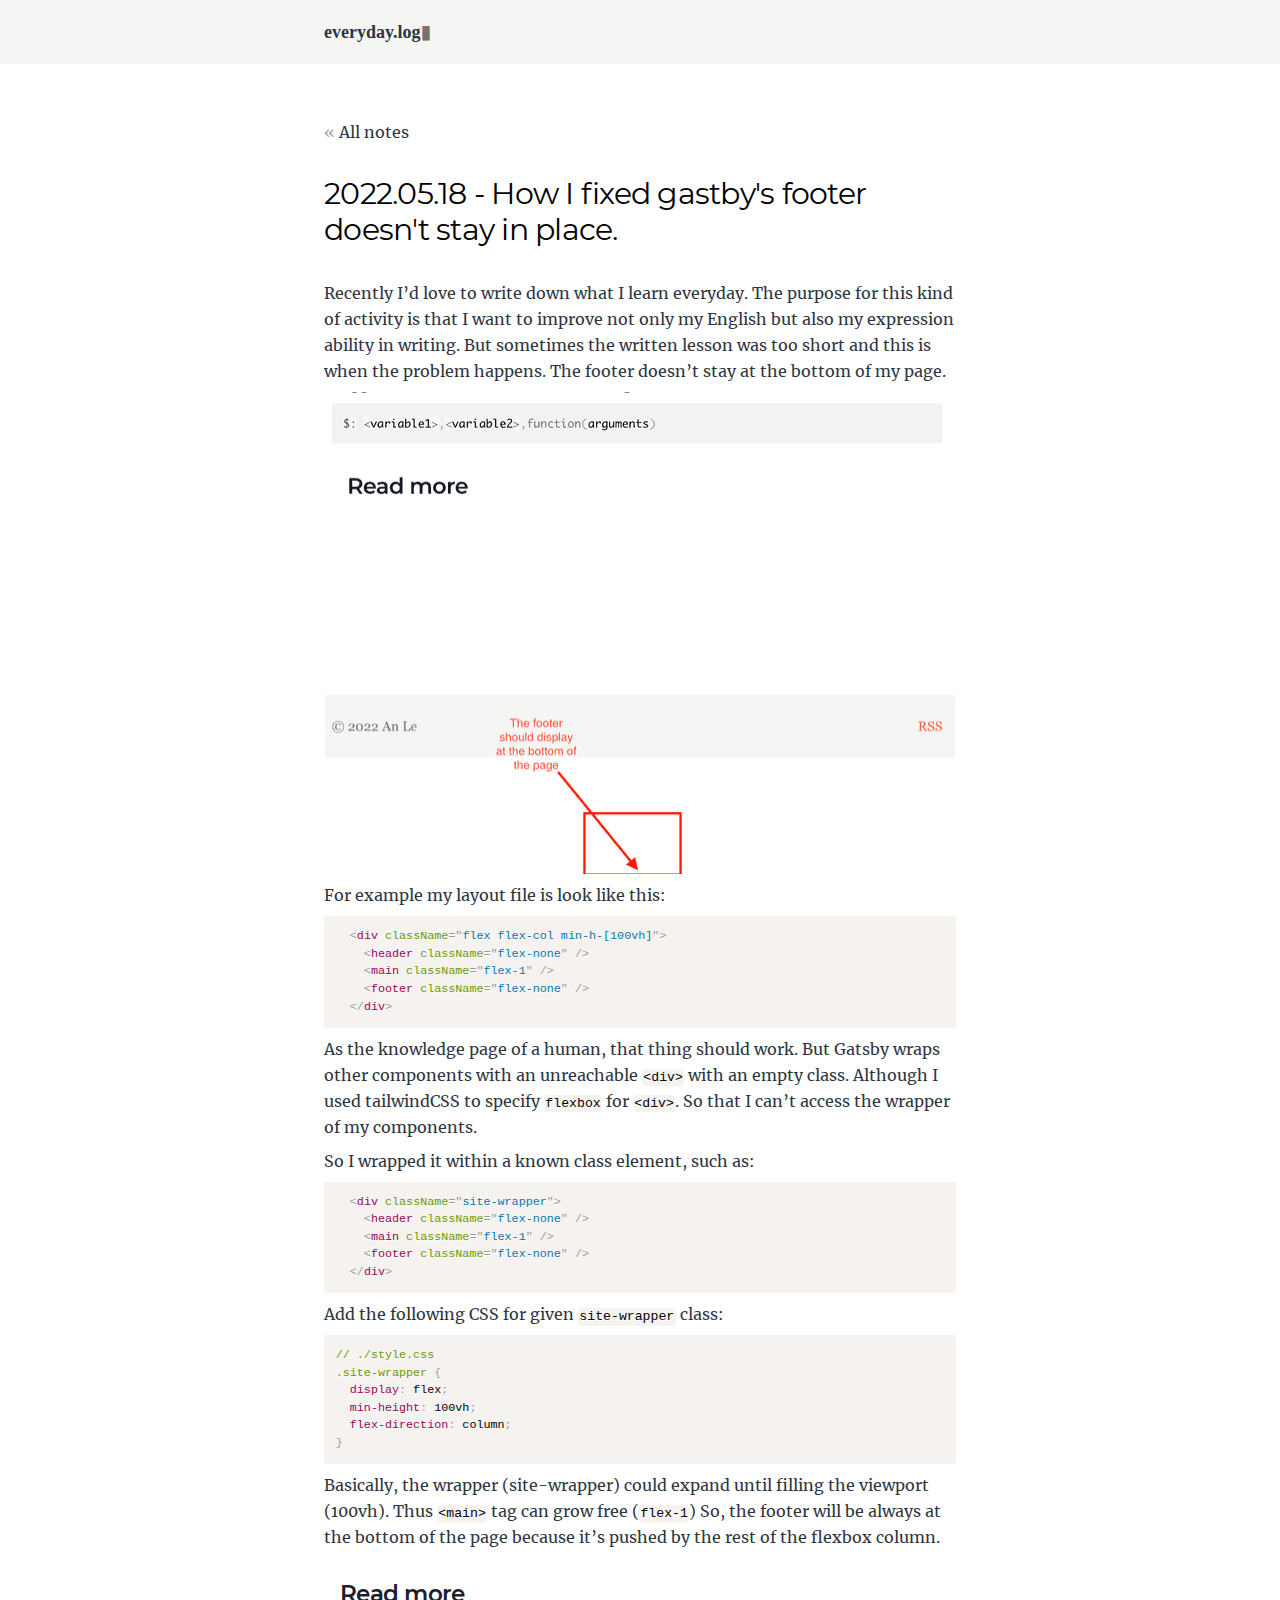
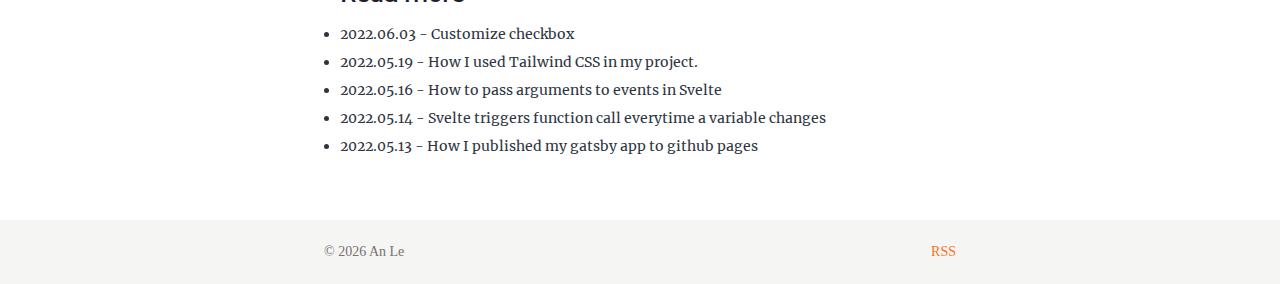
<file: 2022-05-18-how-i-fix-gatsby-footer/index.html>
<!DOCTYPE html><html lang="en"><head><meta charSet="utf-8"/><meta http-equiv="x-ua-compatible" content="ie=edge"/><meta name="viewport" content="width=device-width, initial-scale=1, shrink-to-fit=no"/><meta data-react-helmet="true" name="twitter:description" content="How I fixed gastby&#x27;s footer  doesn&#x27;t stay in place."/><meta data-react-helmet="true" name="twitter:title" content="How I fixed gastby&#x27;s footer  doesn&#x27;t stay in place."/><meta data-react-helmet="true" name="twitter:creator" content="okayanoi"/><meta data-react-helmet="true" name="twitter:card" content="summary"/><meta data-react-helmet="true" property="og:type" content="website"/><meta data-react-helmet="true" property="og:description" content="How I fixed gastby&#x27;s footer  doesn&#x27;t stay in place."/><meta data-react-helmet="true" property="og:title" content="How I fixed gastby&#x27;s footer  doesn&#x27;t stay in place."/><meta data-react-helmet="true" name="description" content="How I fixed gastby&#x27;s footer  doesn&#x27;t stay in place."/><meta name="generator" content="Gatsby 4.12.1"/><style data-href="/styles.ccc5140090dec0f5102c.css" data-identity="gatsby-global-css">@font-face{font-display:swap;font-family:Montserrat;font-style:normal;font-weight:100;src:local("Montserrat Thin "),local("Montserrat-Thin"),url(/static/montserrat-latin-100-8d7d79679b70dbe27172b6460e7a7910.woff2) format("woff2"),url(/static/montserrat-latin-100-ec38980a9e0119a379e2a9b3dbb1901a.woff) format("woff")}@font-face{font-display:swap;font-family:Montserrat;font-style:italic;font-weight:100;src:local("Montserrat Thin italic"),local("Montserrat-Thinitalic"),url(/static/montserrat-latin-100italic-e279051046ba1286706adc886cf1c96b.woff2) format("woff2"),url(/static/montserrat-latin-100italic-3b325a3173c8207435cd1b76e19bf501.woff) format("woff")}@font-face{font-display:swap;font-family:Montserrat;font-style:normal;font-weight:200;src:local("Montserrat Extra Light "),local("Montserrat-Extra Light"),url(/static/montserrat-latin-200-9d266fbbfa6cab7009bd56003b1eeb67.woff2) format("woff2"),url(/static/montserrat-latin-200-2d8ba08717110d27122e54c34b8a5798.woff) format("woff")}@font-face{font-display:swap;font-family:Montserrat;font-style:italic;font-weight:200;src:local("Montserrat Extra Light italic"),local("Montserrat-Extra Lightitalic"),url(/static/montserrat-latin-200italic-6e5b3756583bb2263eb062eae992735e.woff2) format("woff2"),url(/static/montserrat-latin-200italic-a0d6f343e4b536c582926255367a57da.woff) format("woff")}@font-face{font-display:swap;font-family:Montserrat;font-style:normal;font-weight:300;src:local("Montserrat Light "),local("Montserrat-Light"),url(/static/montserrat-latin-300-00b3e893aab5a8fd632d6342eb72551a.woff2) format("woff2"),url(/static/montserrat-latin-300-ea303695ceab35f17e7d062f30e0173b.woff) format("woff")}@font-face{font-display:swap;font-family:Montserrat;font-style:italic;font-weight:300;src:local("Montserrat Light italic"),local("Montserrat-Lightitalic"),url(/static/montserrat-latin-300italic-56f34ea368f6aedf89583d444bbcb227.woff2) format("woff2"),url(/static/montserrat-latin-300italic-54b0bf2c8c4c12ffafd803be2466a790.woff) format("woff")}@font-face{font-display:swap;font-family:Montserrat;font-style:normal;font-weight:400;src:local("Montserrat Regular "),local("Montserrat-Regular"),url(/static/montserrat-latin-400-b71748ae4f80ec8c014def4c5fa8688b.woff2) format("woff2"),url(/static/montserrat-latin-400-0659a9f4e90db5cf51b50d005bff1e41.woff) format("woff")}@font-face{font-display:swap;font-family:Montserrat;font-style:italic;font-weight:400;src:local("Montserrat Regular italic"),local("Montserrat-Regularitalic"),url(/static/montserrat-latin-400italic-6eed6b4cbb809c6efc7aa7ddad6dbe3e.woff2) format("woff2"),url(/static/montserrat-latin-400italic-7583622cfde30ae49086d18447ab28e7.woff) format("woff")}@font-face{font-display:swap;font-family:Montserrat;font-style:normal;font-weight:500;src:local("Montserrat Medium "),local("Montserrat-Medium"),url(/static/montserrat-latin-500-091b209546e16313fd4f4fc36090c757.woff2) format("woff2"),url(/static/montserrat-latin-500-edd311588712a96bbf435fad264fff62.woff) format("woff")}@font-face{font-display:swap;font-family:Montserrat;font-style:italic;font-weight:500;src:local("Montserrat Medium italic"),local("Montserrat-Mediumitalic"),url(/static/montserrat-latin-500italic-c90ced68b46050061d1a41842d6dfb43.woff2) format("woff2"),url(/static/montserrat-latin-500italic-5146cbfe02b1deea5dffea27a5f2f998.woff) format("woff")}@font-face{font-display:swap;font-family:Montserrat;font-style:normal;font-weight:600;src:local("Montserrat SemiBold "),local("Montserrat-SemiBold"),url(/static/montserrat-latin-600-0480d2f8a71f38db8633b84d8722e0c2.woff2) format("woff2"),url(/static/montserrat-latin-600-b77863a375260a05dd13f86a1cee598f.woff) format("woff")}@font-face{font-display:swap;font-family:Montserrat;font-style:italic;font-weight:600;src:local("Montserrat SemiBold italic"),local("Montserrat-SemiBolditalic"),url(/static/montserrat-latin-600italic-cf46ffb11f3a60d7df0567f8851a1d00.woff2) format("woff2"),url(/static/montserrat-latin-600italic-c4fcfeeb057724724097167e57bd7801.woff) format("woff")}@font-face{font-display:swap;font-family:Montserrat;font-style:normal;font-weight:700;src:local("Montserrat Bold "),local("Montserrat-Bold"),url(/static/montserrat-latin-700-7dbcc8a5ea2289d83f657c25b4be6193.woff2) format("woff2"),url(/static/montserrat-latin-700-99271a835e1cae8c76ef8bba99a8cc4e.woff) format("woff")}@font-face{font-display:swap;font-family:Montserrat;font-style:italic;font-weight:700;src:local("Montserrat Bold italic"),local("Montserrat-Bolditalic"),url(/static/montserrat-latin-700italic-c41ad6bdb4bd504a843d546d0a47958d.woff2) format("woff2"),url(/static/montserrat-latin-700italic-6779372f04095051c62ed36bc1dcc142.woff) format("woff")}@font-face{font-display:swap;font-family:Montserrat;font-style:normal;font-weight:800;src:local("Montserrat ExtraBold "),local("Montserrat-ExtraBold"),url(/static/montserrat-latin-800-db9a3e0ba7eaea32e5f55328ace6cf23.woff2) format("woff2"),url(/static/montserrat-latin-800-4e3c615967a2360f5db87d2f0fd2456f.woff) format("woff")}@font-face{font-display:swap;font-family:Montserrat;font-style:italic;font-weight:800;src:local("Montserrat ExtraBold italic"),local("Montserrat-ExtraBolditalic"),url(/static/montserrat-latin-800italic-bf45bfa14805969eda318973947bc42b.woff2) format("woff2"),url(/static/montserrat-latin-800italic-fe82abb0bcede51bf724254878e0c374.woff) format("woff")}@font-face{font-display:swap;font-family:Montserrat;font-style:normal;font-weight:900;src:local("Montserrat Black "),local("Montserrat-Black"),url(/static/montserrat-latin-900-e66c7edc609e24bacbb705175669d814.woff2) format("woff2"),url(/static/montserrat-latin-900-8211f418baeb8ec880b80ba3c682f957.woff) format("woff")}@font-face{font-display:swap;font-family:Montserrat;font-style:italic;font-weight:900;src:local("Montserrat Black italic"),local("Montserrat-Blackitalic"),url(/static/montserrat-latin-900italic-4454c775e48152c1a72510ceed3603e2.woff2) format("woff2"),url(/static/montserrat-latin-900italic-efcaa0f6a82ee0640b83a0916e6e8d68.woff) format("woff")}@font-face{font-display:swap;font-family:Merriweather;font-style:normal;font-weight:300;src:local("Merriweather Light "),local("Merriweather-Light"),url(/static/merriweather-latin-300-fc117160c69a8ea0851b26dd14748ee4.woff2) format("woff2"),url(/static/merriweather-latin-300-58b18067ebbd21fda77b67e73c241d3b.woff) format("woff")}@font-face{font-display:swap;font-family:Merriweather;font-style:italic;font-weight:300;src:local("Merriweather Light italic"),local("Merriweather-Lightitalic"),url(/static/merriweather-latin-300italic-fe29961474f8dbf77c0aa7b9a629e4bc.woff2) format("woff2"),url(/static/merriweather-latin-300italic-23c3f1f88683618a4fb8d265d33d383a.woff) format("woff")}@font-face{font-display:swap;font-family:Merriweather;font-style:normal;font-weight:400;src:local("Merriweather Regular "),local("Merriweather-Regular"),url(/static/merriweather-latin-400-d9479e8023bef9cbd9bf8d6eabd6bf36.woff2) format("woff2"),url(/static/merriweather-latin-400-040426f99ff6e00b86506452e0d1f10b.woff) format("woff")}@font-face{font-display:swap;font-family:Merriweather;font-style:italic;font-weight:400;src:local("Merriweather Regular italic"),local("Merriweather-Regularitalic"),url(/static/merriweather-latin-400italic-2de7bfeaf08fb03d4315d49947f062f7.woff2) format("woff2"),url(/static/merriweather-latin-400italic-79db67aca65f5285964ab332bd65f451.woff) format("woff")}@font-face{font-display:swap;font-family:Merriweather;font-style:normal;font-weight:700;src:local("Merriweather Bold "),local("Merriweather-Bold"),url(/static/merriweather-latin-700-4b08e01d805fa35d7bf777f1b24314ae.woff2) format("woff2"),url(/static/merriweather-latin-700-22fb8afba4ab1f093b6ef9e28a9b6e92.woff) format("woff")}@font-face{font-display:swap;font-family:Merriweather;font-style:italic;font-weight:700;src:local("Merriweather Bold italic"),local("Merriweather-Bolditalic"),url(/static/merriweather-latin-700italic-cd92541b177652fffb6e3b952f1c33f1.woff2) format("woff2"),url(/static/merriweather-latin-700italic-f87f3d87cea0dd0979bfc8ac9ea90243.woff) format("woff")}@font-face{font-display:swap;font-family:Merriweather;font-style:normal;font-weight:900;src:local("Merriweather Black "),local("Merriweather-Black"),url(/static/merriweather-latin-900-f813fc6a4bee46eda5224ac7ebf1b7be.woff2) format("woff2"),url(/static/merriweather-latin-900-5d4e42cb44410674acd99153d57df032.woff) format("woff")}@font-face{font-display:swap;font-family:Merriweather;font-style:italic;font-weight:900;src:local("Merriweather Black italic"),local("Merriweather-Blackitalic"),url(/static/merriweather-latin-900italic-b7901d85486871c1779c0e93ddd85656.woff2) format("woff2"),url(/static/merriweather-latin-900italic-9647f9fdab98756989a8a5550eb205c3.woff) format("woff")}


/*! normalize.css v8.0.1 | MIT License | github.com/necolas/normalize.css */html{line-height:1.15}main{display:block}h1{font-size:2em;margin:.67em 0}hr{box-sizing:content-box;overflow:visible}pre{font-family:monospace,monospace;font-size:1em}a{background-color:transparent}abbr[title]{border-bottom:none;text-decoration:underline;-webkit-text-decoration:underline dotted;text-decoration:underline dotted}code,kbd,samp{font-family:monospace,monospace;font-size:1em}img{border-style:none}button,input,optgroup,select,textarea{line-height:1.15}button,input{overflow:visible}[type=button]::-moz-focus-inner,[type=reset]::-moz-focus-inner,[type=submit]::-moz-focus-inner,button::-moz-focus-inner{border-style:none;padding:0}[type=button]:-moz-focusring,[type=reset]:-moz-focusring,[type=submit]:-moz-focusring,button:-moz-focusring{outline:1px dotted ButtonText}fieldset{padding:.35em .75em .625em}legend{box-sizing:border-box;color:inherit;display:table;max-width:100%;white-space:normal}textarea{overflow:auto}[type=checkbox],[type=radio]{box-sizing:border-box;padding:0}[type=number]::-webkit-inner-spin-button,[type=number]::-webkit-outer-spin-button{height:auto}[type=search]::-webkit-search-decoration{-webkit-appearance:none}details{display:block}:root{--maxWidth-none:"none";--maxWidth-xs:20rem;--maxWidth-sm:24rem;--maxWidth-md:28rem;--maxWidth-lg:32rem;--maxWidth-xl:36rem;--maxWidth-2xl:42rem;--maxWidth-3xl:48rem;--maxWidth-4xl:56rem;--maxWidth-full:"100%";--maxWidth-wrapper:var(--maxWidth-2xl);--spacing-px:"1px";--spacing-0:0;--spacing-1:0.25rem;--spacing-2:0.5rem;--spacing-3:0.75rem;--spacing-4:1rem;--spacing-5:1.25rem;--spacing-6:1.5rem;--spacing-8:2rem;--spacing-10:2.5rem;--spacing-12:3rem;--spacing-14:3.5rem;--spacing-16:4rem;--spacing-20:5rem;--spacing-24:6rem;--spacing-32:8rem;--fontFamily-sans:Montserrat,system-ui,-apple-system,BlinkMacSystemFont,"Segoe UI",Roboto,"Helvetica Neue",Arial,"Noto Sans",sans-serif,"Apple Color Emoji","Segoe UI Emoji","Segoe UI Symbol","Noto Color Emoji";--fontFamily-serif:"Merriweather","Georgia",Cambria,"Times New Roman",Times,serif;--font-body:var(--fontFamily-serif);--font-heading:var(--fontFamily-sans);--fontWeight-normal:400;--fontWeight-medium:500;--fontWeight-semibold:600;--fontWeight-bold:700;--fontWeight-extrabold:800;--fontWeight-black:900;--fontSize-root:16px;--lineHeight-none:1;--lineHeight-tight:1.1;--lineHeight-normal:1.5;--lineHeight-relaxed:1.625;--fontSize-0:0.833rem;--fontSize-1:1rem;--fontSize-2:1.2rem;--fontSize-3:1.44rem;--fontSize-4:1.728rem;--fontSize-5:2.074rem;--fontSize-6:2.488rem;--fontSize-7:2.986rem;--fontSize-sm:0.733rem;--color-primary:#005b99;--color-text:#2e353f;--color-text-light:#4f5969;--color-heading:#1a202c;--color-heading-black:#000;--color-accent:#d1dce5;--borderColor-cyan:0.25em solid #bdffec}html{-webkit-font-smoothing:antialiased;-moz-osx-font-smoothing:grayscale;font-size:var(--fontSize-root);line-height:var(--lineHeight-normal)}body{color:var(--color-text);font-family:var(--font-body);font-size:var(--fontSize-1);height:100%!important;min-height:100%!important}footer{padding:var(--spacing-1) var(--spacing-1)}hr{background:var(--color-accent);border:0;height:1px}h1,h2,h3,h4,h5,h6{font-family:var(--font-heading);letter-spacing:-.025em;line-height:var(--lineHeight-tight);margin-bottom:var(--spacing-4)!important;margin-top:var(--spacing-8)!important}h2,h3,h4,h5,h6{color:var(--color-heading)}h1,h2,h3,h4,h5,h6{font-weight:var(--fontWeight-bold)}h1{color:var(--color-heading-black);font-size:var(--fontSize-6);margin-bottom:var(--spacing-8)}h2{font-size:var(--fontSize-3)!important;font-weight:var(--fontWeight-semibold)!important}h3{font-size:var(--fontSize-4)}h4{font-size:var(--fontSize-3)}h5{font-size:var(--fontSize-2)}h6{font-size:var(--fontSize-1)}h1>a,h2>a,h3>a,h4>a,h5>a,h6>a{color:inherit;text-decoration:none}p{--baseline-multiplier:0.179;--x-height-multiplier:0.35;line-height:var(--lineHeight-relaxed);margin:var(--spacing-0) var(--spacing-0) var(--spacing-2) var(--spacing-0)!important}ol,p,ul{padding:var(--spacing-0)}ol,ul{list-style-image:none;list-style-position:outside;margin-bottom:var(--spacing-8);margin-left:var(--spacing-0);margin-right:var(--spacing-0)}ol li,ul li{margin-bottom:calc(var(--spacing-4)/2);padding-left:var(--spacing-0)}li :last-child{margin-bottom:var(--spacing-0)}li>ul{margin-left:var(--spacing-8);margin-top:calc(var(--spacing-8)/2)}blockquote{border-left:var(--spacing-1) solid var(--color-primary);color:var(--color-text-light);font-size:var(--fontSize-2);font-style:italic;margin-bottom:var(--spacing-8);margin-left:calc(var(--spacing-6)*-1);margin-right:var(--spacing-8);padding:var(--spacing-0) var(--spacing-0) var(--spacing-0) var(--spacing-6)}blockquote>:last-child{margin-bottom:var(--spacing-0)}blockquote>ol,blockquote>ul{list-style-position:inside}table{border-spacing:.25rem;margin-bottom:var(--spacing-8);width:100%}table thead tr th{border-bottom:1px solid var(--color-accent)}a{color:var(--color-primary)}a,a:hover{text-decoration:underline}.link-item{margin:0}.link-list{margin:0!important}.site-wrapper{display:flex;flex-direction:column;min-height:100vh}.section-wrapper{margin:var(--spacing-14) auto;max-width:var(--maxWidth-wrapper)!important;padding:var(--spacing-0) var(--spacing-5 )}.post-list-item{margin-bottom:var(--spacing-8);margin-top:var(--spacing-8)}.post-list-item p{margin-bottom:var(--spacing-0)}.post-list-item h2{color:var(--color-primary);font-size:var(--fontSize-4);margin-bottom:var(--spacing-2);margin-top:var(--spacing-0)}.post-list-item header{margin-bottom:var(--spacing-4)}.bio{display:flex;margin-bottom:var(--spacing-16)}.bio p,.bio-avatar{margin-bottom:var(--spacing-0)}.bio-avatar{border-radius:100%;margin-right:var(--spacing-4);min-width:50px}.blog-post header h1{margin:var(--spacing-0) var(--spacing-0) var(--spacing-4) var(--spacing-0)}.blog-post header p{font-family:var(--font-heading);font-size:var(--fontSize-2)}.blog-post-nav ul{margin:var(--spacing-0)}.gatsby-highlight{font-size:var(--fontSize-sm);margin-bottom:var(--spacing-2)}@media (max-width:42rem){blockquote{margin-left:var(--spacing-0);padding:var(--spacing-0) var(--spacing-0) var(--spacing-0) var(--spacing-4)}ol,ul{list-style-position:inside}}p>.language-text{color:red;font-size:.825rem!important}.front-page-heading{font-family:ui-serif,Georgia,Cambria,Times New Roman,Times,serif;margin-bottom:var(--spacing-6)!important;margin-top:var(--spacing-6)!important}.center-horizontal{align-items:center;display:flex}.targetClass{border-bottom:.25em solid #bdffec}.animation-blink{-webkit-animation:blink 1.25s linear infinite;animation:blink 1.25s linear infinite}@-webkit-keyframes blink{50%{opacity:0}}@keyframes blink{50%{opacity:0}}code[class*=language-],pre[class*=language-]{word-wrap:normal;background:none;color:#000;font-family:Consolas,Monaco,Andale Mono,Ubuntu Mono,monospace;font-size:1em;-webkit-hyphens:none;-ms-hyphens:none;hyphens:none;line-height:1.5;-moz-tab-size:4;-o-tab-size:4;tab-size:4;text-align:left;text-shadow:0 1px #fff;white-space:pre;word-break:normal;word-spacing:normal}code[class*=language-] ::-moz-selection,code[class*=language-]::-moz-selection,pre[class*=language-] ::-moz-selection,pre[class*=language-]::-moz-selection{background:#b3d4fc;text-shadow:none}code[class*=language-] ::selection,code[class*=language-]::selection,pre[class*=language-] ::selection,pre[class*=language-]::selection{background:#b3d4fc;text-shadow:none}@media print{code[class*=language-],pre[class*=language-]{text-shadow:none}}pre[class*=language-]{margin:.5em 0;overflow:auto;padding:1em}:not(pre)>code[class*=language-],pre[class*=language-]{background:#f5f2f0}:not(pre)>code[class*=language-]{border-radius:.3em;padding:.1em;white-space:normal}.token.cdata,.token.comment,.token.doctype,.token.prolog{color:#708090}.token.punctuation{color:#999}.token.namespace{opacity:.7}.token.boolean,.token.constant,.token.deleted,.token.number,.token.property,.token.symbol,.token.tag{color:#905}.token.attr-name,.token.builtin,.token.char,.token.inserted,.token.selector,.token.string{color:#690}.language-css .token.string,.style .token.string,.token.entity,.token.operator,.token.url{background:hsla(0,0%,100%,.5);color:#9a6e3a}.token.atrule,.token.attr-value,.token.keyword{color:#07a}.token.class-name,.token.function{color:#dd4a68}.token.important,.token.regex,.token.variable{color:#e90}.token.bold,.token.important{font-weight:700}.token.italic{font-style:italic}.token.entity{cursor:help}

/*
! tailwindcss v3.0.24 | MIT License | https://tailwindcss.com
*/*,:after,:before{border:0 solid #e5e7eb;box-sizing:border-box}:after,:before{--tw-content:""}html{-webkit-text-size-adjust:100%;font-family:ui-sans-serif,system-ui,-apple-system,BlinkMacSystemFont,Segoe UI,Roboto,Helvetica Neue,Arial,Noto Sans,sans-serif,Apple Color Emoji,Segoe UI Emoji,Segoe UI Symbol,Noto Color Emoji;line-height:1.5;-moz-tab-size:4;-o-tab-size:4;tab-size:4}body{line-height:inherit;margin:0}hr{border-top-width:1px;color:inherit;height:0}abbr:where([title]){-webkit-text-decoration:underline dotted;text-decoration:underline dotted}h1,h2,h3,h4,h5,h6{font-size:inherit;font-weight:inherit}a{color:inherit;text-decoration:inherit}b,strong{font-weight:bolder}code,kbd,pre,samp{font-family:ui-monospace,SFMono-Regular,Menlo,Monaco,Consolas,Liberation Mono,Courier New,monospace;font-size:1em}small{font-size:80%}sub,sup{font-size:75%;line-height:0;position:relative;vertical-align:baseline}sub{bottom:-.25em}sup{top:-.5em}table{border-collapse:collapse;border-color:inherit;text-indent:0}button,input,optgroup,select,textarea{color:inherit;font-family:inherit;font-size:100%;line-height:inherit;margin:0;padding:0}button,select{text-transform:none}[type=button],[type=reset],[type=submit],button{-webkit-appearance:button;background-color:transparent;background-image:none}:-moz-focusring{outline:auto}:-moz-ui-invalid{box-shadow:none}progress{vertical-align:baseline}::-webkit-inner-spin-button,::-webkit-outer-spin-button{height:auto}[type=search]{-webkit-appearance:textfield;outline-offset:-2px}::-webkit-search-decoration{-webkit-appearance:none}::-webkit-file-upload-button{-webkit-appearance:button;font:inherit}summary{display:list-item}blockquote,dd,dl,figure,h1,h2,h3,h4,h5,h6,hr,p,pre{margin:0}fieldset{margin:0}fieldset,legend{padding:0}menu,ol,ul{list-style:none;margin:0;padding:0}textarea{resize:vertical}input::-moz-placeholder,textarea::-moz-placeholder{color:#9ca3af;opacity:1}input:-ms-input-placeholder,textarea:-ms-input-placeholder{color:#9ca3af;opacity:1}input::placeholder,textarea::placeholder{color:#9ca3af;opacity:1}[role=button],button{cursor:pointer}:disabled{cursor:default}audio,canvas,embed,iframe,img,object,svg,video{display:block;vertical-align:middle}img,video{height:auto;max-width:100%}[hidden]{display:none}*,:after,:before{--tw-translate-x:0;--tw-translate-y:0;--tw-rotate:0;--tw-skew-x:0;--tw-skew-y:0;--tw-scale-x:1;--tw-scale-y:1;--tw-pan-x: ;--tw-pan-y: ;--tw-pinch-zoom: ;--tw-scroll-snap-strictness:proximity;--tw-ordinal: ;--tw-slashed-zero: ;--tw-numeric-figure: ;--tw-numeric-spacing: ;--tw-numeric-fraction: ;--tw-ring-inset: ;--tw-ring-offset-width:0px;--tw-ring-offset-color:#fff;--tw-ring-color:rgba(59,130,246,.5);--tw-ring-offset-shadow:0 0 #0000;--tw-ring-shadow:0 0 #0000;--tw-shadow:0 0 #0000;--tw-shadow-colored:0 0 #0000;--tw-blur: ;--tw-brightness: ;--tw-contrast: ;--tw-grayscale: ;--tw-hue-rotate: ;--tw-invert: ;--tw-saturate: ;--tw-sepia: ;--tw-drop-shadow: ;--tw-backdrop-blur: ;--tw-backdrop-brightness: ;--tw-backdrop-contrast: ;--tw-backdrop-grayscale: ;--tw-backdrop-hue-rotate: ;--tw-backdrop-invert: ;--tw-backdrop-opacity: ;--tw-backdrop-saturate: ;--tw-backdrop-sepia: }.fixed{position:fixed}.mt-8{margin-top:2rem}.mb-4{margin-bottom:1rem}.ml-5{margin-left:1.25rem}.mt-10{margin-top:2.5rem}.mt-1{margin-top:.25rem}.mb-8{margin-bottom:2rem}.mb-3{margin-bottom:.75rem}.flex{display:flex}.h-16{height:4rem}.min-h-\[100vh\]{min-height:100vh}.w-full{width:100%}.flex-1{flex:1 1 0%}.flex-none{flex:none}.cursor-pointer{cursor:pointer}.list-disc{list-style-type:disc}.flex-row{flex-direction:row}.items-center{align-items:center}.justify-center{justify-content:center}.bg-stone-100{--tw-bg-opacity:1;background-color:rgb(245 245 244/var(--tw-bg-opacity))}.px-4{padding-left:1rem;padding-right:1rem}.pt-1{padding-top:.25rem}.font-serif{font-family:ui-serif,Georgia,Cambria,Times New Roman,Times,serif}.text-lg{font-size:1.125rem;line-height:1.75rem}.text-sm{font-size:.875rem;line-height:1.25rem}.text-2xl{font-size:1.5rem;line-height:2rem}.text-4xl{font-size:2.25rem;line-height:2.5rem}.text-xl{font-size:1.25rem;line-height:1.75rem}.text-3xl{font-size:1.875rem;line-height:2.25rem}.font-bold{font-weight:700}.font-semibold{font-weight:600}.font-extrabold{font-weight:800}.capitalize{text-transform:capitalize}.leading-7{line-height:1.75rem}.text-stone-500{--tw-text-opacity:1;color:rgb(120 113 108/var(--tw-text-opacity))}.text-orange-500{--tw-text-opacity:1;color:rgb(249 115 22/var(--tw-text-opacity))}.text-gray-400{--tw-text-opacity:1;color:rgb(156 163 175/var(--tw-text-opacity))}.text-gray-500{--tw-text-opacity:1;color:rgb(107 114 128/var(--tw-text-opacity))}.filter{filter:var(--tw-blur) var(--tw-brightness) var(--tw-contrast) var(--tw-grayscale) var(--tw-hue-rotate) var(--tw-invert) var(--tw-saturate) var(--tw-sepia) var(--tw-drop-shadow)}</style><style>.gatsby-image-wrapper{position:relative;overflow:hidden}.gatsby-image-wrapper picture.object-fit-polyfill{position:static!important}.gatsby-image-wrapper img{bottom:0;height:100%;left:0;margin:0;max-width:none;padding:0;position:absolute;right:0;top:0;width:100%;object-fit:cover}.gatsby-image-wrapper [data-main-image]{opacity:0;transform:translateZ(0);transition:opacity .25s linear;will-change:opacity}.gatsby-image-wrapper-constrained{display:inline-block;vertical-align:top}</style><noscript><style>.gatsby-image-wrapper noscript [data-main-image]{opacity:1!important}.gatsby-image-wrapper [data-placeholder-image]{opacity:0!important}</style></noscript><script type="module">const e="undefined"!=typeof HTMLImageElement&&"loading"in HTMLImageElement.prototype;e&&document.body.addEventListener("load",(function(e){if(void 0===e.target.dataset.mainImage)return;if(void 0===e.target.dataset.gatsbyImageSsr)return;const t=e.target;let a=null,n=t;for(;null===a&&n;)void 0!==n.parentNode.dataset.gatsbyImageWrapper&&(a=n.parentNode),n=n.parentNode;const o=a.querySelector("[data-placeholder-image]"),r=new Image;r.src=t.currentSrc,r.decode().catch((()=>{})).then((()=>{t.style.opacity=1,o&&(o.style.opacity=0,o.style.transition="opacity 500ms linear")}))}),!0);</script><link rel="alternate" type="application/rss+xml" title="Everyday development logs" href="/rss.xml"/><link rel="icon" href="/favicon-32x32.png?v=732bfa25f1ad69b9e8d5a57687d3d977" type="image/png"/><link rel="manifest" href="/manifest.webmanifest" crossorigin="anonymous"/><link rel="apple-touch-icon" sizes="48x48" href="/icons/icon-48x48.png?v=732bfa25f1ad69b9e8d5a57687d3d977"/><link rel="apple-touch-icon" sizes="72x72" href="/icons/icon-72x72.png?v=732bfa25f1ad69b9e8d5a57687d3d977"/><link rel="apple-touch-icon" sizes="96x96" href="/icons/icon-96x96.png?v=732bfa25f1ad69b9e8d5a57687d3d977"/><link rel="apple-touch-icon" sizes="144x144" href="/icons/icon-144x144.png?v=732bfa25f1ad69b9e8d5a57687d3d977"/><link rel="apple-touch-icon" sizes="192x192" href="/icons/icon-192x192.png?v=732bfa25f1ad69b9e8d5a57687d3d977"/><link rel="apple-touch-icon" sizes="256x256" href="/icons/icon-256x256.png?v=732bfa25f1ad69b9e8d5a57687d3d977"/><link rel="apple-touch-icon" sizes="384x384" href="/icons/icon-384x384.png?v=732bfa25f1ad69b9e8d5a57687d3d977"/><link rel="apple-touch-icon" sizes="512x512" href="/icons/icon-512x512.png?v=732bfa25f1ad69b9e8d5a57687d3d977"/><title data-react-helmet="true">everyday.log</title><link as="script" rel="preload" href="/webpack-runtime-796374e5bf04cb889fc8.js"/><link as="script" rel="preload" href="/framework-e413e527015be9a1bdfd.js"/><link as="script" rel="preload" href="/app-7a8e7c990b3b11fade28.js"/><link as="script" rel="preload" href="/1943edf48358ec375759a10206b57d36c98a5e6d-0a5d5f3e36bafc760a56.js"/><link as="script" rel="preload" href="/component---src-templates-blog-post-js-dcc7d32e52f2ae0135e7.js"/><link as="fetch" rel="preload" href="/page-data/2022-05-18-how-i-fix-gatsby-footer/page-data.json" crossorigin="anonymous"/><link as="fetch" rel="preload" href="/page-data/sq/d/2841359383.json" crossorigin="anonymous"/><link as="fetch" rel="preload" href="/page-data/app-data.json" crossorigin="anonymous"/></head><body><div id="___gatsby"><div style="outline:none" tabindex="-1" id="gatsby-focus-wrapper"><div data-is-root-path="false" class="site-wrapper"><div class="center-horizontal bg-stone-100 w-full h-16 font-serif"><div class="section-wrapper w-full"><a class="text-lg font-bold" href="/">everyday.log<span class="text-stone-500 animation-blink">▮</span></a></div></div><main class="flex-1 section-wrapper w-full"><div class="mb-8"><span class="text-gray-400"> «</span><a href="/"> All notes</a></div><article itemscope="" itemType="http://schema.org/Article"><header class="mb-8"><h1 itemProp="headline" class="text-3xl">2022.05.18<!-- --> - <!-- -->How I fixed gastby&#x27;s footer  doesn&#x27;t stay in place.</h1></header><section itemProp="articleBody"><p>Recently I’d love to write down what I
learn everyday. The purpose for this
kind of activity is that I want to
improve not only my English but also my
expression ability in writing. But sometimes the written lesson was too short and this is when the problem happens.
The footer doesn’t stay at the bottom of my page.</p>
<p><span
      class="gatsby-resp-image-wrapper"
      style="position: relative; display: block; margin-left: auto; margin-right: auto; max-width: 630px; "
    >
      <a
    class="gatsby-resp-image-link"
    href="/static/5adb1a1c450456578b8e440fd7933df8/71e8d/footer.png"
    style="display: block"
    target="_blank"
    rel="noopener"
  >
    <span
    class="gatsby-resp-image-background-image"
    style="padding-bottom: 76.58227848101265%; position: relative; bottom: 0; left: 0; background-image: url('[data-uri]'); background-size: cover; display: block;"
  ></span>
  <img
        class="gatsby-resp-image-image"
        alt="footer"
        title="footer"
        src="/static/5adb1a1c450456578b8e440fd7933df8/f058b/footer.png"
        srcset="/static/5adb1a1c450456578b8e440fd7933df8/c26ae/footer.png 158w,
/static/5adb1a1c450456578b8e440fd7933df8/6bdcf/footer.png 315w,
/static/5adb1a1c450456578b8e440fd7933df8/f058b/footer.png 630w,
/static/5adb1a1c450456578b8e440fd7933df8/40601/footer.png 945w,
/static/5adb1a1c450456578b8e440fd7933df8/78612/footer.png 1260w,
/static/5adb1a1c450456578b8e440fd7933df8/71e8d/footer.png 1304w"
        sizes="(max-width: 630px) 100vw, 630px"
        style="width:100%;height:100%;margin:0;vertical-align:middle;position:absolute;top:0;left:0;"
        loading="lazy"
        decoding="async"
      />
  </a>
    </span></p>
<p>For example my layout file is look like this:</p>
<div class="gatsby-highlight" data-language="html"><pre class="language-html"><code class="language-html">  <span class="token tag"><span class="token tag"><span class="token punctuation">&lt;</span>div</span> <span class="token attr-name">className</span><span class="token attr-value"><span class="token punctuation attr-equals">=</span><span class="token punctuation">"</span>flex flex-col min-h-[100vh]<span class="token punctuation">"</span></span><span class="token punctuation">></span></span>
    <span class="token tag"><span class="token tag"><span class="token punctuation">&lt;</span>header</span> <span class="token attr-name">className</span><span class="token attr-value"><span class="token punctuation attr-equals">=</span><span class="token punctuation">"</span>flex-none<span class="token punctuation">"</span></span> <span class="token punctuation">/></span></span>
    <span class="token tag"><span class="token tag"><span class="token punctuation">&lt;</span>main</span> <span class="token attr-name">className</span><span class="token attr-value"><span class="token punctuation attr-equals">=</span><span class="token punctuation">"</span>flex-1<span class="token punctuation">"</span></span> <span class="token punctuation">/></span></span>
    <span class="token tag"><span class="token tag"><span class="token punctuation">&lt;</span>footer</span> <span class="token attr-name">className</span><span class="token attr-value"><span class="token punctuation attr-equals">=</span><span class="token punctuation">"</span>flex-none<span class="token punctuation">"</span></span> <span class="token punctuation">/></span></span>
  <span class="token tag"><span class="token tag"><span class="token punctuation">&lt;/</span>div</span><span class="token punctuation">></span></span></code></pre></div>
<p>As the knowledge page of a human, that thing should work. But Gatsby wraps other components with an unreachable <code class="language-text">&lt;div></code> with an empty class.
Although I used tailwindCSS to specify <code class="language-text">flexbox</code> for <code class="language-text">&lt;div></code>. So that I can’t access the wrapper of my components.</p>
<p>So I wrapped it within a known class element, such as:</p>
<div class="gatsby-highlight" data-language="html"><pre class="language-html"><code class="language-html">  <span class="token tag"><span class="token tag"><span class="token punctuation">&lt;</span>div</span> <span class="token attr-name">className</span><span class="token attr-value"><span class="token punctuation attr-equals">=</span><span class="token punctuation">"</span>site-wrapper<span class="token punctuation">"</span></span><span class="token punctuation">></span></span>
    <span class="token tag"><span class="token tag"><span class="token punctuation">&lt;</span>header</span> <span class="token attr-name">className</span><span class="token attr-value"><span class="token punctuation attr-equals">=</span><span class="token punctuation">"</span>flex-none<span class="token punctuation">"</span></span> <span class="token punctuation">/></span></span>
    <span class="token tag"><span class="token tag"><span class="token punctuation">&lt;</span>main</span> <span class="token attr-name">className</span><span class="token attr-value"><span class="token punctuation attr-equals">=</span><span class="token punctuation">"</span>flex-1<span class="token punctuation">"</span></span> <span class="token punctuation">/></span></span>
    <span class="token tag"><span class="token tag"><span class="token punctuation">&lt;</span>footer</span> <span class="token attr-name">className</span><span class="token attr-value"><span class="token punctuation attr-equals">=</span><span class="token punctuation">"</span>flex-none<span class="token punctuation">"</span></span> <span class="token punctuation">/></span></span>
  <span class="token tag"><span class="token tag"><span class="token punctuation">&lt;/</span>div</span><span class="token punctuation">></span></span></code></pre></div>
<p>Add the following CSS for given <code class="language-text">site-wrapper</code> class:</p>
<div class="gatsby-highlight" data-language="css"><pre class="language-css"><code class="language-css"><span class="token selector">// ./style.css
.site-wrapper</span> <span class="token punctuation">{</span>
  <span class="token property">display</span><span class="token punctuation">:</span> flex<span class="token punctuation">;</span>
  <span class="token property">min-height</span><span class="token punctuation">:</span> 100vh<span class="token punctuation">;</span>
  <span class="token property">flex-direction</span><span class="token punctuation">:</span> column<span class="token punctuation">;</span>
<span class="token punctuation">}</span></code></pre></div>
<p>Basically, the wrapper (site-wrapper) could expand until filling the viewport (100vh). Thus <code class="language-text">&lt;main></code> tag can grow free (<code class="language-text">flex-1</code>)
So, the footer will be always at the bottom of the page because it’s pushed by the rest of the flexbox column.</p></section><hr/></article><hr/><nav class="px-4 mt-8"><h2 class="mb-3">Read more</h2><ul><li class="list-disc text-sm"><a href="/2022-06-03-Use-checkbox-in-svelte/">2022.06.03<!-- --> - <!-- -->Customize checkbox</a></li><li class="list-disc text-sm"><a href="/2022-05-19-how-i-use-tailwind-in-my-gatsby-app/">2022.05.19<!-- --> - <!-- -->How I used Tailwind CSS in my project.</a></li><li class="list-disc text-sm"><a href="/2022-05-16-how-svelte-pass-argument-in-function-call/">2022.05.16<!-- --> - <!-- -->How to pass arguments to events in Svelte</a></li><li class="list-disc text-sm"><a href="/2022-05-14-svelte-reactive-variable/">2022.05.14<!-- --> - <!-- -->Svelte triggers function call everytime a variable changes</a></li><li class="list-disc text-sm"><a href="/publish-gatsby-to-github-pages/">2022.05.13<!-- --> - <!-- -->How I published my gatsby app to github pages</a></li></ul></nav></main><footer class="flex-none flex flex-row justify-center items-center h-16 bg-stone-100 text-stone-500 text-sm font-serif"><div class="flex-1 center-horizontal w-full section-wrapper"><div>© <!-- -->2022<!-- --> <!-- --> An Le</div><div class="flex-1"></div><a href="/rss.xml" class="text-orange-500">RSS</a></div></footer></div></div><div id="gatsby-announcer" style="position:absolute;top:0;width:1px;height:1px;padding:0;overflow:hidden;clip:rect(0, 0, 0, 0);white-space:nowrap;border:0" aria-live="assertive" aria-atomic="true"></div></div><script id="gatsby-script-loader">/*<![CDATA[*/window.pagePath="/2022-05-18-how-i-fix-gatsby-footer/";window.___webpackCompilationHash="52e2488e323da4cf69cf";/*]]>*/</script><script id="gatsby-chunk-mapping">/*<![CDATA[*/window.___chunkMapping={"polyfill":["/polyfill-67664a8ccc6c9f02b880.js"],"app":["/app-7a8e7c990b3b11fade28.js"],"component---cache-caches-gatsby-plugin-offline-app-shell-js":["/component---cache-caches-gatsby-plugin-offline-app-shell-js-914d1e49db3d19f66267.js"],"component---src-pages-404-js":["/component---src-pages-404-js-27981ca7dd461cb4280e.js"],"component---src-pages-index-js":["/component---src-pages-index-js-5802b6139aa7d1a36ca2.js"],"component---src-pages-using-typescript-tsx":["/component---src-pages-using-typescript-tsx-2f9b97cf148785549d09.js"],"component---src-templates-blog-post-js":["/component---src-templates-blog-post-js-dcc7d32e52f2ae0135e7.js"]};/*]]>*/</script><script src="/polyfill-67664a8ccc6c9f02b880.js" nomodule=""></script><script src="/component---src-templates-blog-post-js-dcc7d32e52f2ae0135e7.js" async=""></script><script src="/1943edf48358ec375759a10206b57d36c98a5e6d-0a5d5f3e36bafc760a56.js" async=""></script><script src="/app-7a8e7c990b3b11fade28.js" async=""></script><script src="/framework-e413e527015be9a1bdfd.js" async=""></script><script src="/webpack-runtime-796374e5bf04cb889fc8.js" async=""></script></body></html>
</file>
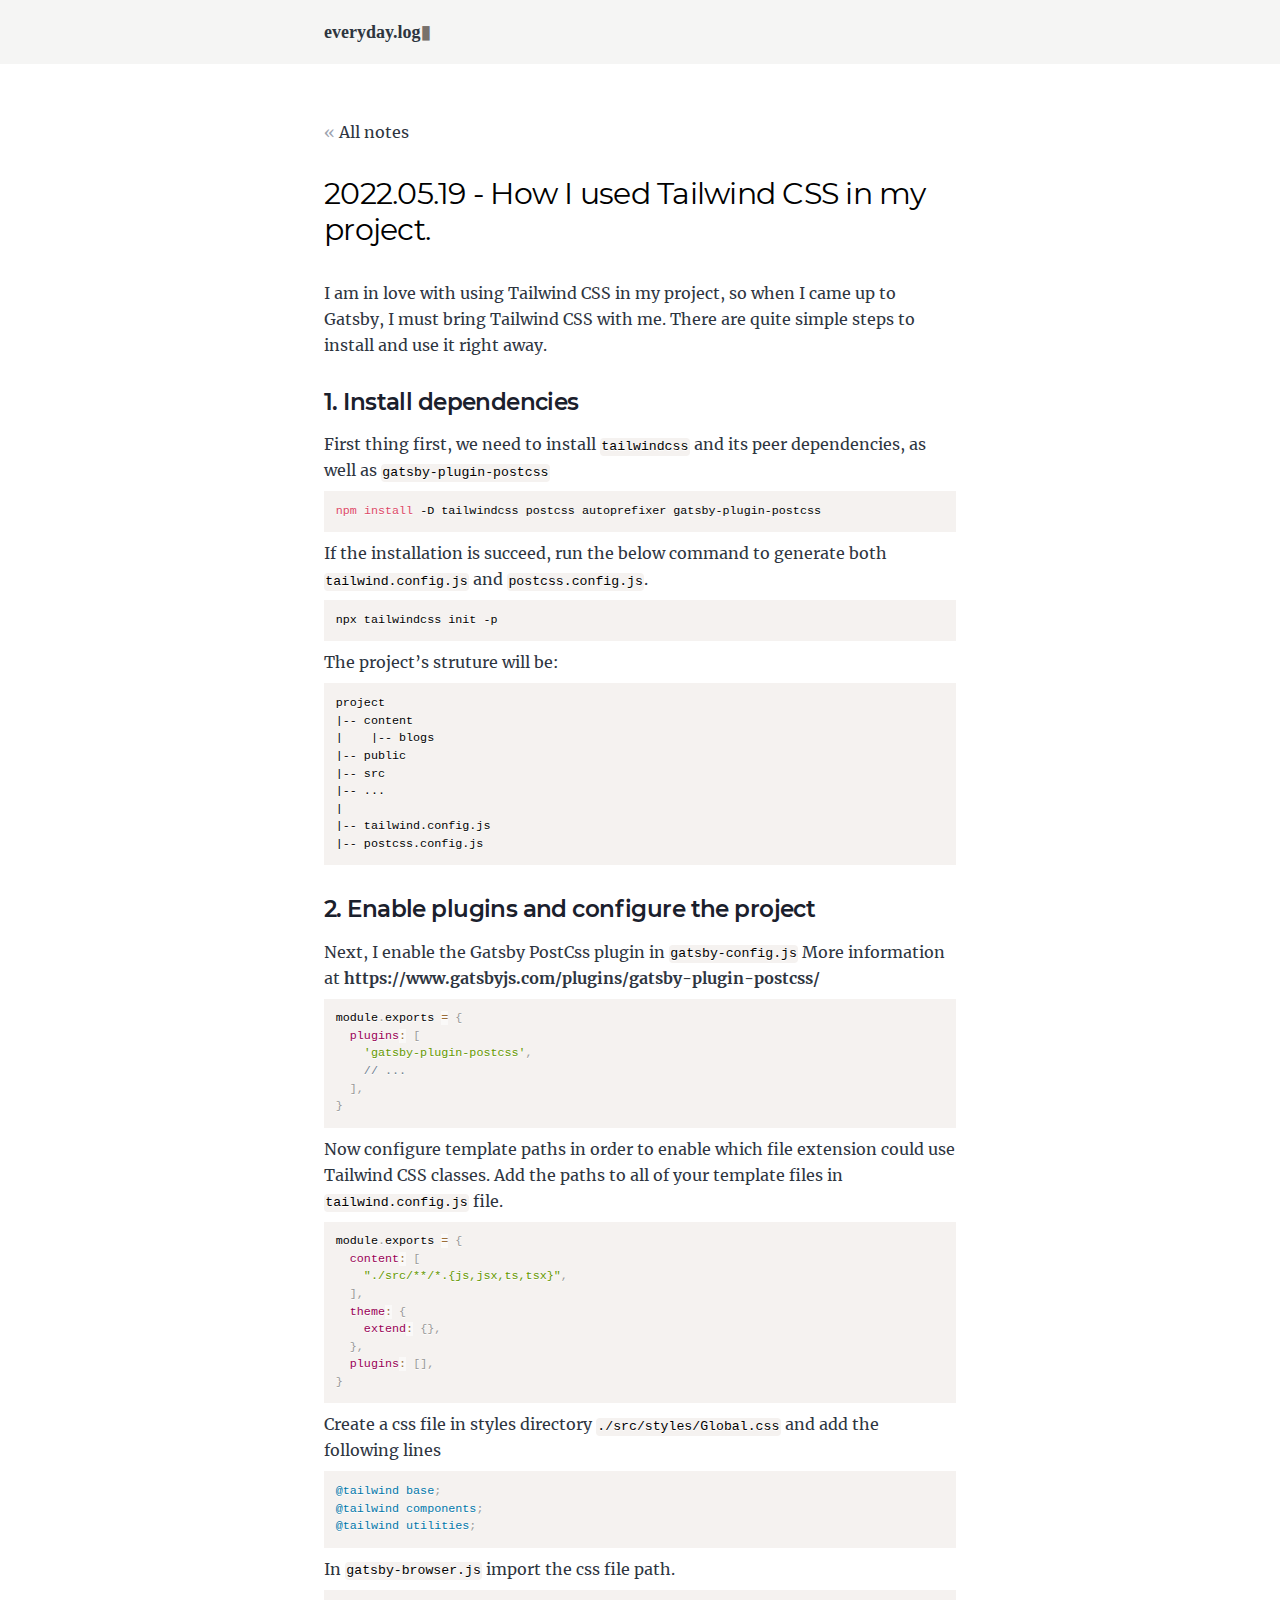
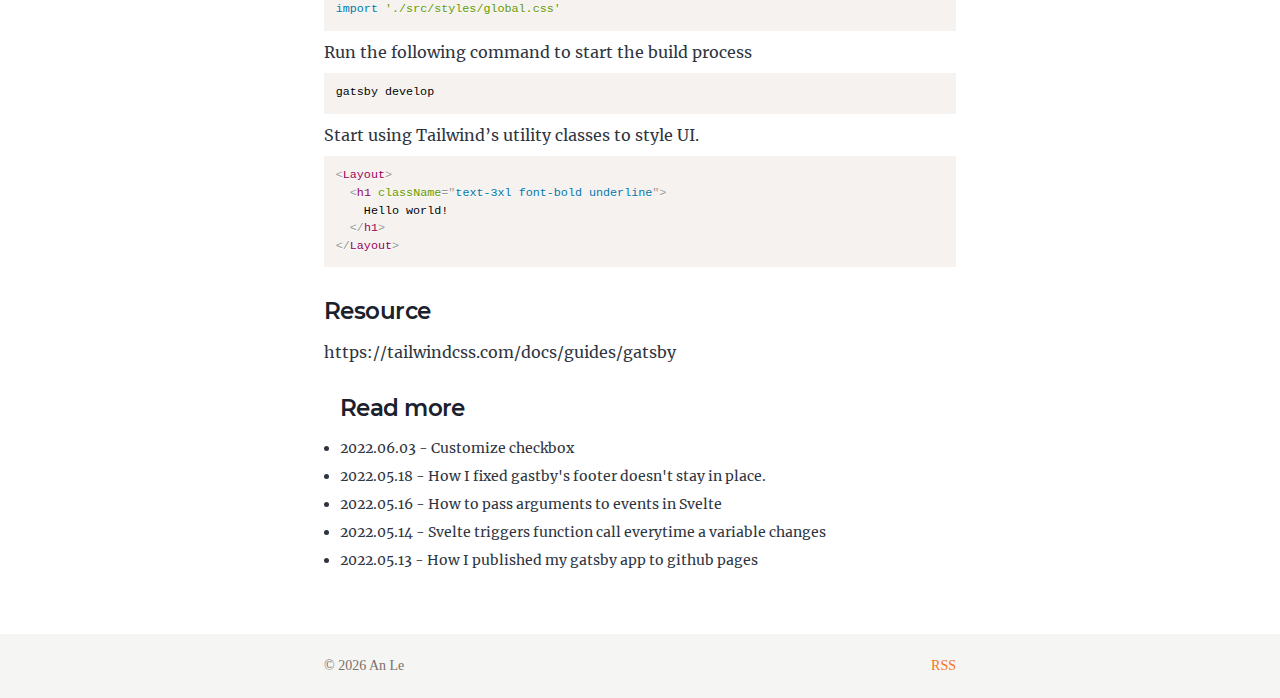
<file: 2022-05-19-how-i-use-tailwind-in-my-gatsby-app/index.html>
<!DOCTYPE html><html lang="en"><head><meta charSet="utf-8"/><meta http-equiv="x-ua-compatible" content="ie=edge"/><meta name="viewport" content="width=device-width, initial-scale=1, shrink-to-fit=no"/><meta data-react-helmet="true" name="twitter:description" content="How I used Tailwind CSS in my project."/><meta data-react-helmet="true" name="twitter:title" content="How I used Tailwind CSS in my project."/><meta data-react-helmet="true" name="twitter:creator" content="okayanoi"/><meta data-react-helmet="true" name="twitter:card" content="summary"/><meta data-react-helmet="true" property="og:type" content="website"/><meta data-react-helmet="true" property="og:description" content="How I used Tailwind CSS in my project."/><meta data-react-helmet="true" property="og:title" content="How I used Tailwind CSS in my project."/><meta data-react-helmet="true" name="description" content="How I used Tailwind CSS in my project."/><meta name="generator" content="Gatsby 4.12.1"/><style data-href="/styles.ccc5140090dec0f5102c.css" data-identity="gatsby-global-css">@font-face{font-display:swap;font-family:Montserrat;font-style:normal;font-weight:100;src:local("Montserrat Thin "),local("Montserrat-Thin"),url(/static/montserrat-latin-100-8d7d79679b70dbe27172b6460e7a7910.woff2) format("woff2"),url(/static/montserrat-latin-100-ec38980a9e0119a379e2a9b3dbb1901a.woff) format("woff")}@font-face{font-display:swap;font-family:Montserrat;font-style:italic;font-weight:100;src:local("Montserrat Thin italic"),local("Montserrat-Thinitalic"),url(/static/montserrat-latin-100italic-e279051046ba1286706adc886cf1c96b.woff2) format("woff2"),url(/static/montserrat-latin-100italic-3b325a3173c8207435cd1b76e19bf501.woff) format("woff")}@font-face{font-display:swap;font-family:Montserrat;font-style:normal;font-weight:200;src:local("Montserrat Extra Light "),local("Montserrat-Extra Light"),url(/static/montserrat-latin-200-9d266fbbfa6cab7009bd56003b1eeb67.woff2) format("woff2"),url(/static/montserrat-latin-200-2d8ba08717110d27122e54c34b8a5798.woff) format("woff")}@font-face{font-display:swap;font-family:Montserrat;font-style:italic;font-weight:200;src:local("Montserrat Extra Light italic"),local("Montserrat-Extra Lightitalic"),url(/static/montserrat-latin-200italic-6e5b3756583bb2263eb062eae992735e.woff2) format("woff2"),url(/static/montserrat-latin-200italic-a0d6f343e4b536c582926255367a57da.woff) format("woff")}@font-face{font-display:swap;font-family:Montserrat;font-style:normal;font-weight:300;src:local("Montserrat Light "),local("Montserrat-Light"),url(/static/montserrat-latin-300-00b3e893aab5a8fd632d6342eb72551a.woff2) format("woff2"),url(/static/montserrat-latin-300-ea303695ceab35f17e7d062f30e0173b.woff) format("woff")}@font-face{font-display:swap;font-family:Montserrat;font-style:italic;font-weight:300;src:local("Montserrat Light italic"),local("Montserrat-Lightitalic"),url(/static/montserrat-latin-300italic-56f34ea368f6aedf89583d444bbcb227.woff2) format("woff2"),url(/static/montserrat-latin-300italic-54b0bf2c8c4c12ffafd803be2466a790.woff) format("woff")}@font-face{font-display:swap;font-family:Montserrat;font-style:normal;font-weight:400;src:local("Montserrat Regular "),local("Montserrat-Regular"),url(/static/montserrat-latin-400-b71748ae4f80ec8c014def4c5fa8688b.woff2) format("woff2"),url(/static/montserrat-latin-400-0659a9f4e90db5cf51b50d005bff1e41.woff) format("woff")}@font-face{font-display:swap;font-family:Montserrat;font-style:italic;font-weight:400;src:local("Montserrat Regular italic"),local("Montserrat-Regularitalic"),url(/static/montserrat-latin-400italic-6eed6b4cbb809c6efc7aa7ddad6dbe3e.woff2) format("woff2"),url(/static/montserrat-latin-400italic-7583622cfde30ae49086d18447ab28e7.woff) format("woff")}@font-face{font-display:swap;font-family:Montserrat;font-style:normal;font-weight:500;src:local("Montserrat Medium "),local("Montserrat-Medium"),url(/static/montserrat-latin-500-091b209546e16313fd4f4fc36090c757.woff2) format("woff2"),url(/static/montserrat-latin-500-edd311588712a96bbf435fad264fff62.woff) format("woff")}@font-face{font-display:swap;font-family:Montserrat;font-style:italic;font-weight:500;src:local("Montserrat Medium italic"),local("Montserrat-Mediumitalic"),url(/static/montserrat-latin-500italic-c90ced68b46050061d1a41842d6dfb43.woff2) format("woff2"),url(/static/montserrat-latin-500italic-5146cbfe02b1deea5dffea27a5f2f998.woff) format("woff")}@font-face{font-display:swap;font-family:Montserrat;font-style:normal;font-weight:600;src:local("Montserrat SemiBold "),local("Montserrat-SemiBold"),url(/static/montserrat-latin-600-0480d2f8a71f38db8633b84d8722e0c2.woff2) format("woff2"),url(/static/montserrat-latin-600-b77863a375260a05dd13f86a1cee598f.woff) format("woff")}@font-face{font-display:swap;font-family:Montserrat;font-style:italic;font-weight:600;src:local("Montserrat SemiBold italic"),local("Montserrat-SemiBolditalic"),url(/static/montserrat-latin-600italic-cf46ffb11f3a60d7df0567f8851a1d00.woff2) format("woff2"),url(/static/montserrat-latin-600italic-c4fcfeeb057724724097167e57bd7801.woff) format("woff")}@font-face{font-display:swap;font-family:Montserrat;font-style:normal;font-weight:700;src:local("Montserrat Bold "),local("Montserrat-Bold"),url(/static/montserrat-latin-700-7dbcc8a5ea2289d83f657c25b4be6193.woff2) format("woff2"),url(/static/montserrat-latin-700-99271a835e1cae8c76ef8bba99a8cc4e.woff) format("woff")}@font-face{font-display:swap;font-family:Montserrat;font-style:italic;font-weight:700;src:local("Montserrat Bold italic"),local("Montserrat-Bolditalic"),url(/static/montserrat-latin-700italic-c41ad6bdb4bd504a843d546d0a47958d.woff2) format("woff2"),url(/static/montserrat-latin-700italic-6779372f04095051c62ed36bc1dcc142.woff) format("woff")}@font-face{font-display:swap;font-family:Montserrat;font-style:normal;font-weight:800;src:local("Montserrat ExtraBold "),local("Montserrat-ExtraBold"),url(/static/montserrat-latin-800-db9a3e0ba7eaea32e5f55328ace6cf23.woff2) format("woff2"),url(/static/montserrat-latin-800-4e3c615967a2360f5db87d2f0fd2456f.woff) format("woff")}@font-face{font-display:swap;font-family:Montserrat;font-style:italic;font-weight:800;src:local("Montserrat ExtraBold italic"),local("Montserrat-ExtraBolditalic"),url(/static/montserrat-latin-800italic-bf45bfa14805969eda318973947bc42b.woff2) format("woff2"),url(/static/montserrat-latin-800italic-fe82abb0bcede51bf724254878e0c374.woff) format("woff")}@font-face{font-display:swap;font-family:Montserrat;font-style:normal;font-weight:900;src:local("Montserrat Black "),local("Montserrat-Black"),url(/static/montserrat-latin-900-e66c7edc609e24bacbb705175669d814.woff2) format("woff2"),url(/static/montserrat-latin-900-8211f418baeb8ec880b80ba3c682f957.woff) format("woff")}@font-face{font-display:swap;font-family:Montserrat;font-style:italic;font-weight:900;src:local("Montserrat Black italic"),local("Montserrat-Blackitalic"),url(/static/montserrat-latin-900italic-4454c775e48152c1a72510ceed3603e2.woff2) format("woff2"),url(/static/montserrat-latin-900italic-efcaa0f6a82ee0640b83a0916e6e8d68.woff) format("woff")}@font-face{font-display:swap;font-family:Merriweather;font-style:normal;font-weight:300;src:local("Merriweather Light "),local("Merriweather-Light"),url(/static/merriweather-latin-300-fc117160c69a8ea0851b26dd14748ee4.woff2) format("woff2"),url(/static/merriweather-latin-300-58b18067ebbd21fda77b67e73c241d3b.woff) format("woff")}@font-face{font-display:swap;font-family:Merriweather;font-style:italic;font-weight:300;src:local("Merriweather Light italic"),local("Merriweather-Lightitalic"),url(/static/merriweather-latin-300italic-fe29961474f8dbf77c0aa7b9a629e4bc.woff2) format("woff2"),url(/static/merriweather-latin-300italic-23c3f1f88683618a4fb8d265d33d383a.woff) format("woff")}@font-face{font-display:swap;font-family:Merriweather;font-style:normal;font-weight:400;src:local("Merriweather Regular "),local("Merriweather-Regular"),url(/static/merriweather-latin-400-d9479e8023bef9cbd9bf8d6eabd6bf36.woff2) format("woff2"),url(/static/merriweather-latin-400-040426f99ff6e00b86506452e0d1f10b.woff) format("woff")}@font-face{font-display:swap;font-family:Merriweather;font-style:italic;font-weight:400;src:local("Merriweather Regular italic"),local("Merriweather-Regularitalic"),url(/static/merriweather-latin-400italic-2de7bfeaf08fb03d4315d49947f062f7.woff2) format("woff2"),url(/static/merriweather-latin-400italic-79db67aca65f5285964ab332bd65f451.woff) format("woff")}@font-face{font-display:swap;font-family:Merriweather;font-style:normal;font-weight:700;src:local("Merriweather Bold "),local("Merriweather-Bold"),url(/static/merriweather-latin-700-4b08e01d805fa35d7bf777f1b24314ae.woff2) format("woff2"),url(/static/merriweather-latin-700-22fb8afba4ab1f093b6ef9e28a9b6e92.woff) format("woff")}@font-face{font-display:swap;font-family:Merriweather;font-style:italic;font-weight:700;src:local("Merriweather Bold italic"),local("Merriweather-Bolditalic"),url(/static/merriweather-latin-700italic-cd92541b177652fffb6e3b952f1c33f1.woff2) format("woff2"),url(/static/merriweather-latin-700italic-f87f3d87cea0dd0979bfc8ac9ea90243.woff) format("woff")}@font-face{font-display:swap;font-family:Merriweather;font-style:normal;font-weight:900;src:local("Merriweather Black "),local("Merriweather-Black"),url(/static/merriweather-latin-900-f813fc6a4bee46eda5224ac7ebf1b7be.woff2) format("woff2"),url(/static/merriweather-latin-900-5d4e42cb44410674acd99153d57df032.woff) format("woff")}@font-face{font-display:swap;font-family:Merriweather;font-style:italic;font-weight:900;src:local("Merriweather Black italic"),local("Merriweather-Blackitalic"),url(/static/merriweather-latin-900italic-b7901d85486871c1779c0e93ddd85656.woff2) format("woff2"),url(/static/merriweather-latin-900italic-9647f9fdab98756989a8a5550eb205c3.woff) format("woff")}


/*! normalize.css v8.0.1 | MIT License | github.com/necolas/normalize.css */html{line-height:1.15}main{display:block}h1{font-size:2em;margin:.67em 0}hr{box-sizing:content-box;overflow:visible}pre{font-family:monospace,monospace;font-size:1em}a{background-color:transparent}abbr[title]{border-bottom:none;text-decoration:underline;-webkit-text-decoration:underline dotted;text-decoration:underline dotted}code,kbd,samp{font-family:monospace,monospace;font-size:1em}img{border-style:none}button,input,optgroup,select,textarea{line-height:1.15}button,input{overflow:visible}[type=button]::-moz-focus-inner,[type=reset]::-moz-focus-inner,[type=submit]::-moz-focus-inner,button::-moz-focus-inner{border-style:none;padding:0}[type=button]:-moz-focusring,[type=reset]:-moz-focusring,[type=submit]:-moz-focusring,button:-moz-focusring{outline:1px dotted ButtonText}fieldset{padding:.35em .75em .625em}legend{box-sizing:border-box;color:inherit;display:table;max-width:100%;white-space:normal}textarea{overflow:auto}[type=checkbox],[type=radio]{box-sizing:border-box;padding:0}[type=number]::-webkit-inner-spin-button,[type=number]::-webkit-outer-spin-button{height:auto}[type=search]::-webkit-search-decoration{-webkit-appearance:none}details{display:block}:root{--maxWidth-none:"none";--maxWidth-xs:20rem;--maxWidth-sm:24rem;--maxWidth-md:28rem;--maxWidth-lg:32rem;--maxWidth-xl:36rem;--maxWidth-2xl:42rem;--maxWidth-3xl:48rem;--maxWidth-4xl:56rem;--maxWidth-full:"100%";--maxWidth-wrapper:var(--maxWidth-2xl);--spacing-px:"1px";--spacing-0:0;--spacing-1:0.25rem;--spacing-2:0.5rem;--spacing-3:0.75rem;--spacing-4:1rem;--spacing-5:1.25rem;--spacing-6:1.5rem;--spacing-8:2rem;--spacing-10:2.5rem;--spacing-12:3rem;--spacing-14:3.5rem;--spacing-16:4rem;--spacing-20:5rem;--spacing-24:6rem;--spacing-32:8rem;--fontFamily-sans:Montserrat,system-ui,-apple-system,BlinkMacSystemFont,"Segoe UI",Roboto,"Helvetica Neue",Arial,"Noto Sans",sans-serif,"Apple Color Emoji","Segoe UI Emoji","Segoe UI Symbol","Noto Color Emoji";--fontFamily-serif:"Merriweather","Georgia",Cambria,"Times New Roman",Times,serif;--font-body:var(--fontFamily-serif);--font-heading:var(--fontFamily-sans);--fontWeight-normal:400;--fontWeight-medium:500;--fontWeight-semibold:600;--fontWeight-bold:700;--fontWeight-extrabold:800;--fontWeight-black:900;--fontSize-root:16px;--lineHeight-none:1;--lineHeight-tight:1.1;--lineHeight-normal:1.5;--lineHeight-relaxed:1.625;--fontSize-0:0.833rem;--fontSize-1:1rem;--fontSize-2:1.2rem;--fontSize-3:1.44rem;--fontSize-4:1.728rem;--fontSize-5:2.074rem;--fontSize-6:2.488rem;--fontSize-7:2.986rem;--fontSize-sm:0.733rem;--color-primary:#005b99;--color-text:#2e353f;--color-text-light:#4f5969;--color-heading:#1a202c;--color-heading-black:#000;--color-accent:#d1dce5;--borderColor-cyan:0.25em solid #bdffec}html{-webkit-font-smoothing:antialiased;-moz-osx-font-smoothing:grayscale;font-size:var(--fontSize-root);line-height:var(--lineHeight-normal)}body{color:var(--color-text);font-family:var(--font-body);font-size:var(--fontSize-1);height:100%!important;min-height:100%!important}footer{padding:var(--spacing-1) var(--spacing-1)}hr{background:var(--color-accent);border:0;height:1px}h1,h2,h3,h4,h5,h6{font-family:var(--font-heading);letter-spacing:-.025em;line-height:var(--lineHeight-tight);margin-bottom:var(--spacing-4)!important;margin-top:var(--spacing-8)!important}h2,h3,h4,h5,h6{color:var(--color-heading)}h1,h2,h3,h4,h5,h6{font-weight:var(--fontWeight-bold)}h1{color:var(--color-heading-black);font-size:var(--fontSize-6);margin-bottom:var(--spacing-8)}h2{font-size:var(--fontSize-3)!important;font-weight:var(--fontWeight-semibold)!important}h3{font-size:var(--fontSize-4)}h4{font-size:var(--fontSize-3)}h5{font-size:var(--fontSize-2)}h6{font-size:var(--fontSize-1)}h1>a,h2>a,h3>a,h4>a,h5>a,h6>a{color:inherit;text-decoration:none}p{--baseline-multiplier:0.179;--x-height-multiplier:0.35;line-height:var(--lineHeight-relaxed);margin:var(--spacing-0) var(--spacing-0) var(--spacing-2) var(--spacing-0)!important}ol,p,ul{padding:var(--spacing-0)}ol,ul{list-style-image:none;list-style-position:outside;margin-bottom:var(--spacing-8);margin-left:var(--spacing-0);margin-right:var(--spacing-0)}ol li,ul li{margin-bottom:calc(var(--spacing-4)/2);padding-left:var(--spacing-0)}li :last-child{margin-bottom:var(--spacing-0)}li>ul{margin-left:var(--spacing-8);margin-top:calc(var(--spacing-8)/2)}blockquote{border-left:var(--spacing-1) solid var(--color-primary);color:var(--color-text-light);font-size:var(--fontSize-2);font-style:italic;margin-bottom:var(--spacing-8);margin-left:calc(var(--spacing-6)*-1);margin-right:var(--spacing-8);padding:var(--spacing-0) var(--spacing-0) var(--spacing-0) var(--spacing-6)}blockquote>:last-child{margin-bottom:var(--spacing-0)}blockquote>ol,blockquote>ul{list-style-position:inside}table{border-spacing:.25rem;margin-bottom:var(--spacing-8);width:100%}table thead tr th{border-bottom:1px solid var(--color-accent)}a{color:var(--color-primary)}a,a:hover{text-decoration:underline}.link-item{margin:0}.link-list{margin:0!important}.site-wrapper{display:flex;flex-direction:column;min-height:100vh}.section-wrapper{margin:var(--spacing-14) auto;max-width:var(--maxWidth-wrapper)!important;padding:var(--spacing-0) var(--spacing-5 )}.post-list-item{margin-bottom:var(--spacing-8);margin-top:var(--spacing-8)}.post-list-item p{margin-bottom:var(--spacing-0)}.post-list-item h2{color:var(--color-primary);font-size:var(--fontSize-4);margin-bottom:var(--spacing-2);margin-top:var(--spacing-0)}.post-list-item header{margin-bottom:var(--spacing-4)}.bio{display:flex;margin-bottom:var(--spacing-16)}.bio p,.bio-avatar{margin-bottom:var(--spacing-0)}.bio-avatar{border-radius:100%;margin-right:var(--spacing-4);min-width:50px}.blog-post header h1{margin:var(--spacing-0) var(--spacing-0) var(--spacing-4) var(--spacing-0)}.blog-post header p{font-family:var(--font-heading);font-size:var(--fontSize-2)}.blog-post-nav ul{margin:var(--spacing-0)}.gatsby-highlight{font-size:var(--fontSize-sm);margin-bottom:var(--spacing-2)}@media (max-width:42rem){blockquote{margin-left:var(--spacing-0);padding:var(--spacing-0) var(--spacing-0) var(--spacing-0) var(--spacing-4)}ol,ul{list-style-position:inside}}p>.language-text{color:red;font-size:.825rem!important}.front-page-heading{font-family:ui-serif,Georgia,Cambria,Times New Roman,Times,serif;margin-bottom:var(--spacing-6)!important;margin-top:var(--spacing-6)!important}.center-horizontal{align-items:center;display:flex}.targetClass{border-bottom:.25em solid #bdffec}.animation-blink{-webkit-animation:blink 1.25s linear infinite;animation:blink 1.25s linear infinite}@-webkit-keyframes blink{50%{opacity:0}}@keyframes blink{50%{opacity:0}}code[class*=language-],pre[class*=language-]{word-wrap:normal;background:none;color:#000;font-family:Consolas,Monaco,Andale Mono,Ubuntu Mono,monospace;font-size:1em;-webkit-hyphens:none;-ms-hyphens:none;hyphens:none;line-height:1.5;-moz-tab-size:4;-o-tab-size:4;tab-size:4;text-align:left;text-shadow:0 1px #fff;white-space:pre;word-break:normal;word-spacing:normal}code[class*=language-] ::-moz-selection,code[class*=language-]::-moz-selection,pre[class*=language-] ::-moz-selection,pre[class*=language-]::-moz-selection{background:#b3d4fc;text-shadow:none}code[class*=language-] ::selection,code[class*=language-]::selection,pre[class*=language-] ::selection,pre[class*=language-]::selection{background:#b3d4fc;text-shadow:none}@media print{code[class*=language-],pre[class*=language-]{text-shadow:none}}pre[class*=language-]{margin:.5em 0;overflow:auto;padding:1em}:not(pre)>code[class*=language-],pre[class*=language-]{background:#f5f2f0}:not(pre)>code[class*=language-]{border-radius:.3em;padding:.1em;white-space:normal}.token.cdata,.token.comment,.token.doctype,.token.prolog{color:#708090}.token.punctuation{color:#999}.token.namespace{opacity:.7}.token.boolean,.token.constant,.token.deleted,.token.number,.token.property,.token.symbol,.token.tag{color:#905}.token.attr-name,.token.builtin,.token.char,.token.inserted,.token.selector,.token.string{color:#690}.language-css .token.string,.style .token.string,.token.entity,.token.operator,.token.url{background:hsla(0,0%,100%,.5);color:#9a6e3a}.token.atrule,.token.attr-value,.token.keyword{color:#07a}.token.class-name,.token.function{color:#dd4a68}.token.important,.token.regex,.token.variable{color:#e90}.token.bold,.token.important{font-weight:700}.token.italic{font-style:italic}.token.entity{cursor:help}

/*
! tailwindcss v3.0.24 | MIT License | https://tailwindcss.com
*/*,:after,:before{border:0 solid #e5e7eb;box-sizing:border-box}:after,:before{--tw-content:""}html{-webkit-text-size-adjust:100%;font-family:ui-sans-serif,system-ui,-apple-system,BlinkMacSystemFont,Segoe UI,Roboto,Helvetica Neue,Arial,Noto Sans,sans-serif,Apple Color Emoji,Segoe UI Emoji,Segoe UI Symbol,Noto Color Emoji;line-height:1.5;-moz-tab-size:4;-o-tab-size:4;tab-size:4}body{line-height:inherit;margin:0}hr{border-top-width:1px;color:inherit;height:0}abbr:where([title]){-webkit-text-decoration:underline dotted;text-decoration:underline dotted}h1,h2,h3,h4,h5,h6{font-size:inherit;font-weight:inherit}a{color:inherit;text-decoration:inherit}b,strong{font-weight:bolder}code,kbd,pre,samp{font-family:ui-monospace,SFMono-Regular,Menlo,Monaco,Consolas,Liberation Mono,Courier New,monospace;font-size:1em}small{font-size:80%}sub,sup{font-size:75%;line-height:0;position:relative;vertical-align:baseline}sub{bottom:-.25em}sup{top:-.5em}table{border-collapse:collapse;border-color:inherit;text-indent:0}button,input,optgroup,select,textarea{color:inherit;font-family:inherit;font-size:100%;line-height:inherit;margin:0;padding:0}button,select{text-transform:none}[type=button],[type=reset],[type=submit],button{-webkit-appearance:button;background-color:transparent;background-image:none}:-moz-focusring{outline:auto}:-moz-ui-invalid{box-shadow:none}progress{vertical-align:baseline}::-webkit-inner-spin-button,::-webkit-outer-spin-button{height:auto}[type=search]{-webkit-appearance:textfield;outline-offset:-2px}::-webkit-search-decoration{-webkit-appearance:none}::-webkit-file-upload-button{-webkit-appearance:button;font:inherit}summary{display:list-item}blockquote,dd,dl,figure,h1,h2,h3,h4,h5,h6,hr,p,pre{margin:0}fieldset{margin:0}fieldset,legend{padding:0}menu,ol,ul{list-style:none;margin:0;padding:0}textarea{resize:vertical}input::-moz-placeholder,textarea::-moz-placeholder{color:#9ca3af;opacity:1}input:-ms-input-placeholder,textarea:-ms-input-placeholder{color:#9ca3af;opacity:1}input::placeholder,textarea::placeholder{color:#9ca3af;opacity:1}[role=button],button{cursor:pointer}:disabled{cursor:default}audio,canvas,embed,iframe,img,object,svg,video{display:block;vertical-align:middle}img,video{height:auto;max-width:100%}[hidden]{display:none}*,:after,:before{--tw-translate-x:0;--tw-translate-y:0;--tw-rotate:0;--tw-skew-x:0;--tw-skew-y:0;--tw-scale-x:1;--tw-scale-y:1;--tw-pan-x: ;--tw-pan-y: ;--tw-pinch-zoom: ;--tw-scroll-snap-strictness:proximity;--tw-ordinal: ;--tw-slashed-zero: ;--tw-numeric-figure: ;--tw-numeric-spacing: ;--tw-numeric-fraction: ;--tw-ring-inset: ;--tw-ring-offset-width:0px;--tw-ring-offset-color:#fff;--tw-ring-color:rgba(59,130,246,.5);--tw-ring-offset-shadow:0 0 #0000;--tw-ring-shadow:0 0 #0000;--tw-shadow:0 0 #0000;--tw-shadow-colored:0 0 #0000;--tw-blur: ;--tw-brightness: ;--tw-contrast: ;--tw-grayscale: ;--tw-hue-rotate: ;--tw-invert: ;--tw-saturate: ;--tw-sepia: ;--tw-drop-shadow: ;--tw-backdrop-blur: ;--tw-backdrop-brightness: ;--tw-backdrop-contrast: ;--tw-backdrop-grayscale: ;--tw-backdrop-hue-rotate: ;--tw-backdrop-invert: ;--tw-backdrop-opacity: ;--tw-backdrop-saturate: ;--tw-backdrop-sepia: }.fixed{position:fixed}.mt-8{margin-top:2rem}.mb-4{margin-bottom:1rem}.ml-5{margin-left:1.25rem}.mt-10{margin-top:2.5rem}.mt-1{margin-top:.25rem}.mb-8{margin-bottom:2rem}.mb-3{margin-bottom:.75rem}.flex{display:flex}.h-16{height:4rem}.min-h-\[100vh\]{min-height:100vh}.w-full{width:100%}.flex-1{flex:1 1 0%}.flex-none{flex:none}.cursor-pointer{cursor:pointer}.list-disc{list-style-type:disc}.flex-row{flex-direction:row}.items-center{align-items:center}.justify-center{justify-content:center}.bg-stone-100{--tw-bg-opacity:1;background-color:rgb(245 245 244/var(--tw-bg-opacity))}.px-4{padding-left:1rem;padding-right:1rem}.pt-1{padding-top:.25rem}.font-serif{font-family:ui-serif,Georgia,Cambria,Times New Roman,Times,serif}.text-lg{font-size:1.125rem;line-height:1.75rem}.text-sm{font-size:.875rem;line-height:1.25rem}.text-2xl{font-size:1.5rem;line-height:2rem}.text-4xl{font-size:2.25rem;line-height:2.5rem}.text-xl{font-size:1.25rem;line-height:1.75rem}.text-3xl{font-size:1.875rem;line-height:2.25rem}.font-bold{font-weight:700}.font-semibold{font-weight:600}.font-extrabold{font-weight:800}.capitalize{text-transform:capitalize}.leading-7{line-height:1.75rem}.text-stone-500{--tw-text-opacity:1;color:rgb(120 113 108/var(--tw-text-opacity))}.text-orange-500{--tw-text-opacity:1;color:rgb(249 115 22/var(--tw-text-opacity))}.text-gray-400{--tw-text-opacity:1;color:rgb(156 163 175/var(--tw-text-opacity))}.text-gray-500{--tw-text-opacity:1;color:rgb(107 114 128/var(--tw-text-opacity))}.filter{filter:var(--tw-blur) var(--tw-brightness) var(--tw-contrast) var(--tw-grayscale) var(--tw-hue-rotate) var(--tw-invert) var(--tw-saturate) var(--tw-sepia) var(--tw-drop-shadow)}</style><style>.gatsby-image-wrapper{position:relative;overflow:hidden}.gatsby-image-wrapper picture.object-fit-polyfill{position:static!important}.gatsby-image-wrapper img{bottom:0;height:100%;left:0;margin:0;max-width:none;padding:0;position:absolute;right:0;top:0;width:100%;object-fit:cover}.gatsby-image-wrapper [data-main-image]{opacity:0;transform:translateZ(0);transition:opacity .25s linear;will-change:opacity}.gatsby-image-wrapper-constrained{display:inline-block;vertical-align:top}</style><noscript><style>.gatsby-image-wrapper noscript [data-main-image]{opacity:1!important}.gatsby-image-wrapper [data-placeholder-image]{opacity:0!important}</style></noscript><script type="module">const e="undefined"!=typeof HTMLImageElement&&"loading"in HTMLImageElement.prototype;e&&document.body.addEventListener("load",(function(e){if(void 0===e.target.dataset.mainImage)return;if(void 0===e.target.dataset.gatsbyImageSsr)return;const t=e.target;let a=null,n=t;for(;null===a&&n;)void 0!==n.parentNode.dataset.gatsbyImageWrapper&&(a=n.parentNode),n=n.parentNode;const o=a.querySelector("[data-placeholder-image]"),r=new Image;r.src=t.currentSrc,r.decode().catch((()=>{})).then((()=>{t.style.opacity=1,o&&(o.style.opacity=0,o.style.transition="opacity 500ms linear")}))}),!0);</script><link rel="alternate" type="application/rss+xml" title="Everyday development logs" href="/rss.xml"/><link rel="icon" href="/favicon-32x32.png?v=732bfa25f1ad69b9e8d5a57687d3d977" type="image/png"/><link rel="manifest" href="/manifest.webmanifest" crossorigin="anonymous"/><link rel="apple-touch-icon" sizes="48x48" href="/icons/icon-48x48.png?v=732bfa25f1ad69b9e8d5a57687d3d977"/><link rel="apple-touch-icon" sizes="72x72" href="/icons/icon-72x72.png?v=732bfa25f1ad69b9e8d5a57687d3d977"/><link rel="apple-touch-icon" sizes="96x96" href="/icons/icon-96x96.png?v=732bfa25f1ad69b9e8d5a57687d3d977"/><link rel="apple-touch-icon" sizes="144x144" href="/icons/icon-144x144.png?v=732bfa25f1ad69b9e8d5a57687d3d977"/><link rel="apple-touch-icon" sizes="192x192" href="/icons/icon-192x192.png?v=732bfa25f1ad69b9e8d5a57687d3d977"/><link rel="apple-touch-icon" sizes="256x256" href="/icons/icon-256x256.png?v=732bfa25f1ad69b9e8d5a57687d3d977"/><link rel="apple-touch-icon" sizes="384x384" href="/icons/icon-384x384.png?v=732bfa25f1ad69b9e8d5a57687d3d977"/><link rel="apple-touch-icon" sizes="512x512" href="/icons/icon-512x512.png?v=732bfa25f1ad69b9e8d5a57687d3d977"/><title data-react-helmet="true">everyday.log</title><link as="script" rel="preload" href="/webpack-runtime-796374e5bf04cb889fc8.js"/><link as="script" rel="preload" href="/framework-e413e527015be9a1bdfd.js"/><link as="script" rel="preload" href="/app-7a8e7c990b3b11fade28.js"/><link as="script" rel="preload" href="/1943edf48358ec375759a10206b57d36c98a5e6d-0a5d5f3e36bafc760a56.js"/><link as="script" rel="preload" href="/component---src-templates-blog-post-js-dcc7d32e52f2ae0135e7.js"/><link as="fetch" rel="preload" href="/page-data/2022-05-19-how-i-use-tailwind-in-my-gatsby-app/page-data.json" crossorigin="anonymous"/><link as="fetch" rel="preload" href="/page-data/sq/d/2841359383.json" crossorigin="anonymous"/><link as="fetch" rel="preload" href="/page-data/app-data.json" crossorigin="anonymous"/></head><body><div id="___gatsby"><div style="outline:none" tabindex="-1" id="gatsby-focus-wrapper"><div data-is-root-path="false" class="site-wrapper"><div class="center-horizontal bg-stone-100 w-full h-16 font-serif"><div class="section-wrapper w-full"><a class="text-lg font-bold" href="/">everyday.log<span class="text-stone-500 animation-blink">▮</span></a></div></div><main class="flex-1 section-wrapper w-full"><div class="mb-8"><span class="text-gray-400"> «</span><a href="/"> All notes</a></div><article itemscope="" itemType="http://schema.org/Article"><header class="mb-8"><h1 itemProp="headline" class="text-3xl">2022.05.19<!-- --> - <!-- -->How I used Tailwind CSS in my project.</h1></header><section itemProp="articleBody"><p>I am in love with using Tailwind CSS in my project, so when I came up to Gatsby, I must bring Tailwind CSS with me.
There are quite simple steps to install and use it right away.</p>
<h2>1. Install dependencies</h2>
<p>First thing first, we need to install <code class="language-text">tailwindcss</code> and its peer dependencies, as well as <code class="language-text">gatsby-plugin-postcss</code></p>
<div class="gatsby-highlight" data-language="shell"><pre class="language-shell"><code class="language-shell"><span class="token function">npm</span> <span class="token function">install</span> -D tailwindcss postcss autoprefixer gatsby-plugin-postcss</code></pre></div>
<p>If the installation is succeed, run the below command to generate both <code class="language-text">tailwind.config.js</code> and <code class="language-text">postcss.config.js</code>.</p>
<div class="gatsby-highlight" data-language="shell"><pre class="language-shell"><code class="language-shell">npx tailwindcss init -p</code></pre></div>
<p>The project’s struture will be:</p>
<div class="gatsby-highlight" data-language="text"><pre class="language-text"><code class="language-text">project
|-- content
|    |-- blogs
|-- public
|-- src
|-- ...
|
|-- tailwind.config.js
|-- postcss.config.js</code></pre></div>
<h2>2. Enable plugins and configure the project</h2>
<p>Next, I enable the Gatsby PostCss plugin in <code class="language-text">gatsby-config.js</code>
More information at <a href="https://www.gatsbyjs.com/plugins/gatsby-plugin-postcss/"><strong>https://www.gatsbyjs.com/plugins/gatsby-plugin-postcss/</strong></a></p>
<div class="gatsby-highlight" data-language="js"><pre class="language-js"><code class="language-js">module<span class="token punctuation">.</span>exports <span class="token operator">=</span> <span class="token punctuation">{</span>
  <span class="token literal-property property">plugins</span><span class="token operator">:</span> <span class="token punctuation">[</span>
    <span class="token string">'gatsby-plugin-postcss'</span><span class="token punctuation">,</span>
    <span class="token comment">// ...</span>
  <span class="token punctuation">]</span><span class="token punctuation">,</span>
<span class="token punctuation">}</span></code></pre></div>
<p>Now configure template paths in order to enable which file extension could use Tailwind CSS classes.
Add the paths to all of your template files in <code class="language-text">tailwind.config.js</code> file.</p>
<div class="gatsby-highlight" data-language="js"><pre class="language-js"><code class="language-js">module<span class="token punctuation">.</span>exports <span class="token operator">=</span> <span class="token punctuation">{</span>
  <span class="token literal-property property">content</span><span class="token operator">:</span> <span class="token punctuation">[</span>
    <span class="token string">"./src/**/*.{js,jsx,ts,tsx}"</span><span class="token punctuation">,</span>
  <span class="token punctuation">]</span><span class="token punctuation">,</span>
  <span class="token literal-property property">theme</span><span class="token operator">:</span> <span class="token punctuation">{</span>
    <span class="token literal-property property">extend</span><span class="token operator">:</span> <span class="token punctuation">{</span><span class="token punctuation">}</span><span class="token punctuation">,</span>
  <span class="token punctuation">}</span><span class="token punctuation">,</span>
  <span class="token literal-property property">plugins</span><span class="token operator">:</span> <span class="token punctuation">[</span><span class="token punctuation">]</span><span class="token punctuation">,</span>
<span class="token punctuation">}</span></code></pre></div>
<p>Create a css file in styles directory <code class="language-text">./src/styles/Global.css</code> and add the following lines</p>
<div class="gatsby-highlight" data-language="css"><pre class="language-css"><code class="language-css"><span class="token atrule"><span class="token rule">@tailwind</span> base<span class="token punctuation">;</span></span>
<span class="token atrule"><span class="token rule">@tailwind</span> components<span class="token punctuation">;</span></span>
<span class="token atrule"><span class="token rule">@tailwind</span> utilities<span class="token punctuation">;</span></span></code></pre></div>
<p>In <code class="language-text">gatsby-browser.js</code> import the css file path.</p>
<div class="gatsby-highlight" data-language="js"><pre class="language-js"><code class="language-js"><span class="token keyword">import</span> <span class="token string">'./src/styles/global.css'</span></code></pre></div>
<p>Run the following command to start the build process</p>
<div class="gatsby-highlight" data-language="bash"><pre class="language-bash"><code class="language-bash">gatsby develop</code></pre></div>
<p>Start using Tailwind’s utility classes to style UI.</p>
<div class="gatsby-highlight" data-language="html"><pre class="language-html"><code class="language-html"><span class="token tag"><span class="token tag"><span class="token punctuation">&lt;</span>Layout</span><span class="token punctuation">></span></span>
  <span class="token tag"><span class="token tag"><span class="token punctuation">&lt;</span>h1</span> <span class="token attr-name">className</span><span class="token attr-value"><span class="token punctuation attr-equals">=</span><span class="token punctuation">"</span>text-3xl font-bold underline<span class="token punctuation">"</span></span><span class="token punctuation">></span></span>
    Hello world!
  <span class="token tag"><span class="token tag"><span class="token punctuation">&lt;/</span>h1</span><span class="token punctuation">></span></span>
<span class="token tag"><span class="token tag"><span class="token punctuation">&lt;/</span>Layout</span><span class="token punctuation">></span></span></code></pre></div>
<h2>Resource</h2>
<ul>
<li><a href="https://tailwindcss.com/docs/guides/gatsby">https://tailwindcss.com/docs/guides/gatsby</a></li>
</ul></section><hr/></article><hr/><nav class="px-4 mt-8"><h2 class="mb-3">Read more</h2><ul><li class="list-disc text-sm"><a href="/2022-06-03-Use-checkbox-in-svelte/">2022.06.03<!-- --> - <!-- -->Customize checkbox</a></li><li class="list-disc text-sm"><a href="/2022-05-18-how-i-fix-gatsby-footer/">2022.05.18<!-- --> - <!-- -->How I fixed gastby&#x27;s footer  doesn&#x27;t stay in place.</a></li><li class="list-disc text-sm"><a href="/2022-05-16-how-svelte-pass-argument-in-function-call/">2022.05.16<!-- --> - <!-- -->How to pass arguments to events in Svelte</a></li><li class="list-disc text-sm"><a href="/2022-05-14-svelte-reactive-variable/">2022.05.14<!-- --> - <!-- -->Svelte triggers function call everytime a variable changes</a></li><li class="list-disc text-sm"><a href="/publish-gatsby-to-github-pages/">2022.05.13<!-- --> - <!-- -->How I published my gatsby app to github pages</a></li></ul></nav></main><footer class="flex-none flex flex-row justify-center items-center h-16 bg-stone-100 text-stone-500 text-sm font-serif"><div class="flex-1 center-horizontal w-full section-wrapper"><div>© <!-- -->2022<!-- --> <!-- --> An Le</div><div class="flex-1"></div><a href="/rss.xml" class="text-orange-500">RSS</a></div></footer></div></div><div id="gatsby-announcer" style="position:absolute;top:0;width:1px;height:1px;padding:0;overflow:hidden;clip:rect(0, 0, 0, 0);white-space:nowrap;border:0" aria-live="assertive" aria-atomic="true"></div></div><script id="gatsby-script-loader">/*<![CDATA[*/window.pagePath="/2022-05-19-how-i-use-tailwind-in-my-gatsby-app/";window.___webpackCompilationHash="52e2488e323da4cf69cf";/*]]>*/</script><script id="gatsby-chunk-mapping">/*<![CDATA[*/window.___chunkMapping={"polyfill":["/polyfill-67664a8ccc6c9f02b880.js"],"app":["/app-7a8e7c990b3b11fade28.js"],"component---cache-caches-gatsby-plugin-offline-app-shell-js":["/component---cache-caches-gatsby-plugin-offline-app-shell-js-914d1e49db3d19f66267.js"],"component---src-pages-404-js":["/component---src-pages-404-js-27981ca7dd461cb4280e.js"],"component---src-pages-index-js":["/component---src-pages-index-js-5802b6139aa7d1a36ca2.js"],"component---src-pages-using-typescript-tsx":["/component---src-pages-using-typescript-tsx-2f9b97cf148785549d09.js"],"component---src-templates-blog-post-js":["/component---src-templates-blog-post-js-dcc7d32e52f2ae0135e7.js"]};/*]]>*/</script><script src="/polyfill-67664a8ccc6c9f02b880.js" nomodule=""></script><script src="/component---src-templates-blog-post-js-dcc7d32e52f2ae0135e7.js" async=""></script><script src="/1943edf48358ec375759a10206b57d36c98a5e6d-0a5d5f3e36bafc760a56.js" async=""></script><script src="/app-7a8e7c990b3b11fade28.js" async=""></script><script src="/framework-e413e527015be9a1bdfd.js" async=""></script><script src="/webpack-runtime-796374e5bf04cb889fc8.js" async=""></script></body></html>
</file>
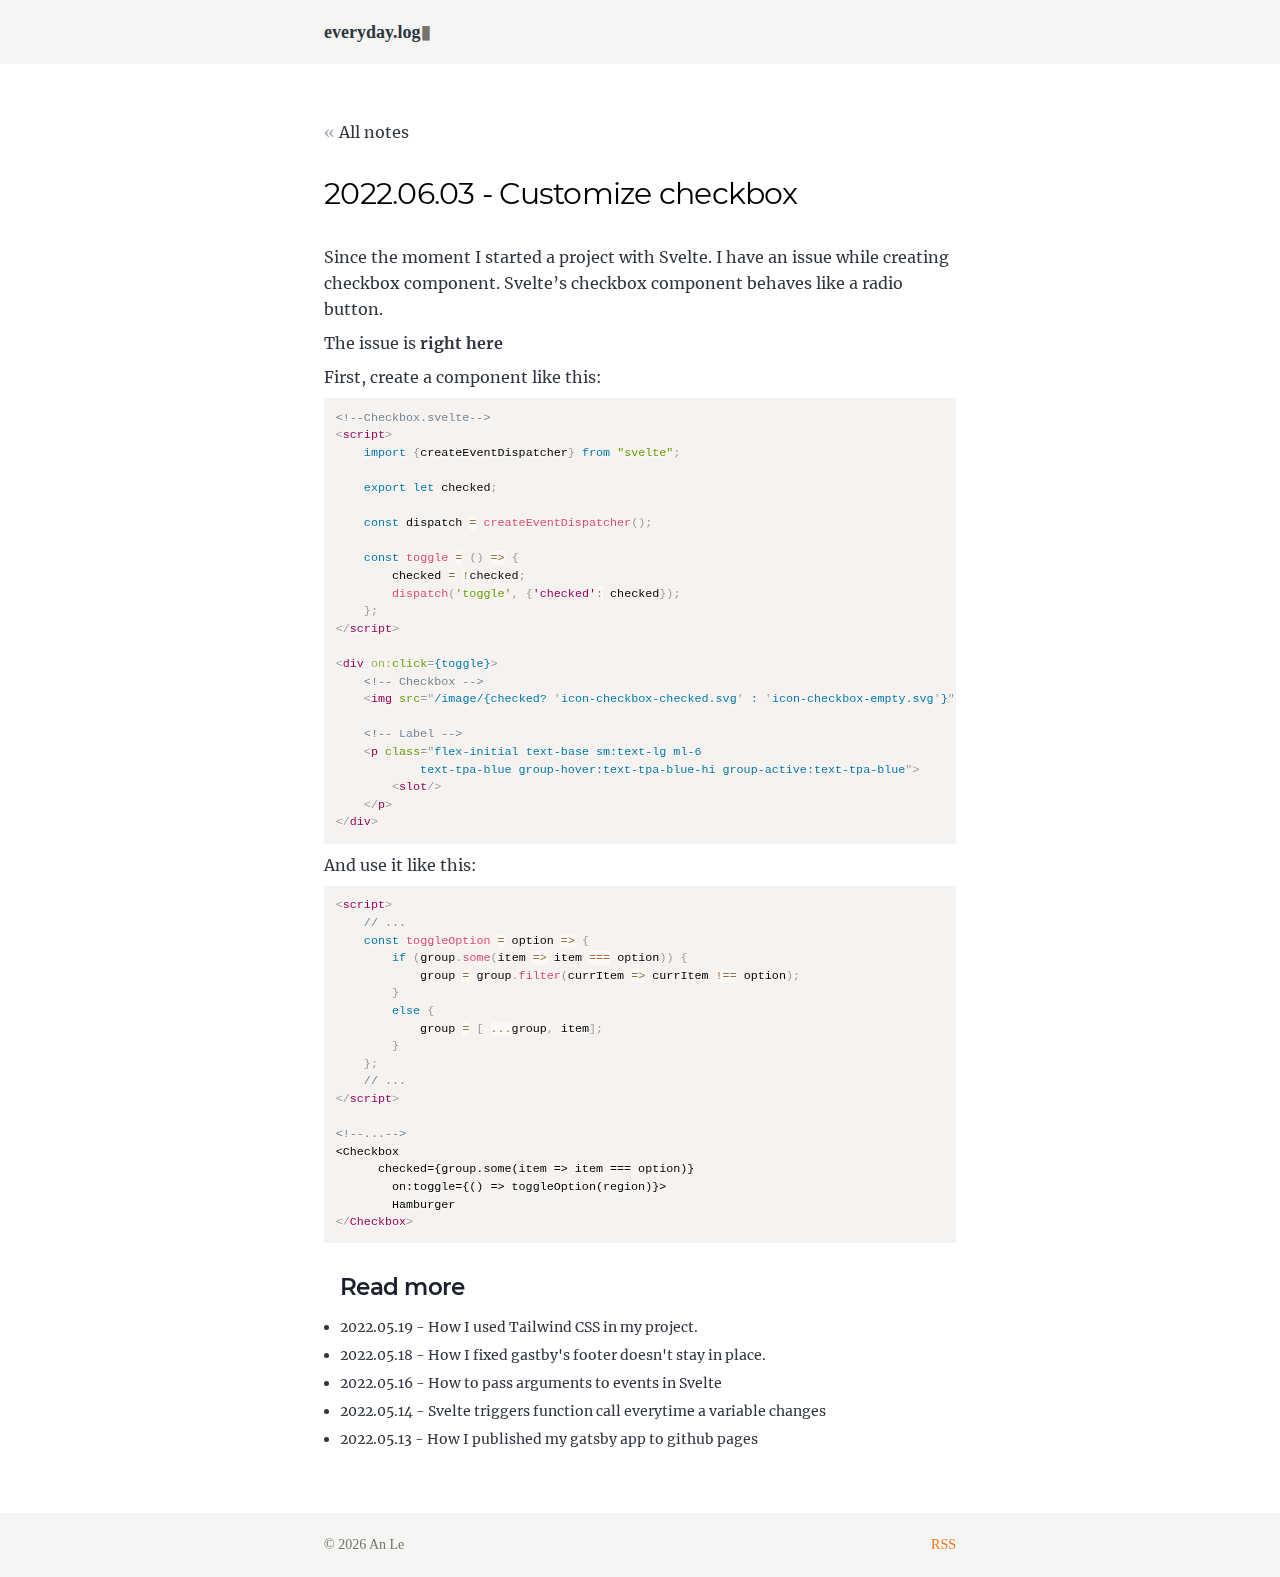
<file: 2022-06-03-Use-checkbox-in-svelte/index.html>
<!DOCTYPE html><html lang="en"><head><meta charSet="utf-8"/><meta http-equiv="x-ua-compatible" content="ie=edge"/><meta name="viewport" content="width=device-width, initial-scale=1, shrink-to-fit=no"/><meta data-react-helmet="true" name="twitter:description" content="Since the moment I started a project with Svelte. I have an issue while creating
checkbox component. Svelte’s checkbox component behaves like a radio button…"/><meta data-react-helmet="true" name="twitter:title" content="Customize checkbox"/><meta data-react-helmet="true" name="twitter:creator" content="okayanoi"/><meta data-react-helmet="true" name="twitter:card" content="summary"/><meta data-react-helmet="true" property="og:type" content="website"/><meta data-react-helmet="true" property="og:description" content="Since the moment I started a project with Svelte. I have an issue while creating
checkbox component. Svelte’s checkbox component behaves like a radio button…"/><meta data-react-helmet="true" property="og:title" content="Customize checkbox"/><meta data-react-helmet="true" name="description" content="Since the moment I started a project with Svelte. I have an issue while creating
checkbox component. Svelte’s checkbox component behaves like a radio button…"/><meta name="generator" content="Gatsby 4.12.1"/><style data-href="/styles.ccc5140090dec0f5102c.css" data-identity="gatsby-global-css">@font-face{font-display:swap;font-family:Montserrat;font-style:normal;font-weight:100;src:local("Montserrat Thin "),local("Montserrat-Thin"),url(/static/montserrat-latin-100-8d7d79679b70dbe27172b6460e7a7910.woff2) format("woff2"),url(/static/montserrat-latin-100-ec38980a9e0119a379e2a9b3dbb1901a.woff) format("woff")}@font-face{font-display:swap;font-family:Montserrat;font-style:italic;font-weight:100;src:local("Montserrat Thin italic"),local("Montserrat-Thinitalic"),url(/static/montserrat-latin-100italic-e279051046ba1286706adc886cf1c96b.woff2) format("woff2"),url(/static/montserrat-latin-100italic-3b325a3173c8207435cd1b76e19bf501.woff) format("woff")}@font-face{font-display:swap;font-family:Montserrat;font-style:normal;font-weight:200;src:local("Montserrat Extra Light "),local("Montserrat-Extra Light"),url(/static/montserrat-latin-200-9d266fbbfa6cab7009bd56003b1eeb67.woff2) format("woff2"),url(/static/montserrat-latin-200-2d8ba08717110d27122e54c34b8a5798.woff) format("woff")}@font-face{font-display:swap;font-family:Montserrat;font-style:italic;font-weight:200;src:local("Montserrat Extra Light italic"),local("Montserrat-Extra Lightitalic"),url(/static/montserrat-latin-200italic-6e5b3756583bb2263eb062eae992735e.woff2) format("woff2"),url(/static/montserrat-latin-200italic-a0d6f343e4b536c582926255367a57da.woff) format("woff")}@font-face{font-display:swap;font-family:Montserrat;font-style:normal;font-weight:300;src:local("Montserrat Light "),local("Montserrat-Light"),url(/static/montserrat-latin-300-00b3e893aab5a8fd632d6342eb72551a.woff2) format("woff2"),url(/static/montserrat-latin-300-ea303695ceab35f17e7d062f30e0173b.woff) format("woff")}@font-face{font-display:swap;font-family:Montserrat;font-style:italic;font-weight:300;src:local("Montserrat Light italic"),local("Montserrat-Lightitalic"),url(/static/montserrat-latin-300italic-56f34ea368f6aedf89583d444bbcb227.woff2) format("woff2"),url(/static/montserrat-latin-300italic-54b0bf2c8c4c12ffafd803be2466a790.woff) format("woff")}@font-face{font-display:swap;font-family:Montserrat;font-style:normal;font-weight:400;src:local("Montserrat Regular "),local("Montserrat-Regular"),url(/static/montserrat-latin-400-b71748ae4f80ec8c014def4c5fa8688b.woff2) format("woff2"),url(/static/montserrat-latin-400-0659a9f4e90db5cf51b50d005bff1e41.woff) format("woff")}@font-face{font-display:swap;font-family:Montserrat;font-style:italic;font-weight:400;src:local("Montserrat Regular italic"),local("Montserrat-Regularitalic"),url(/static/montserrat-latin-400italic-6eed6b4cbb809c6efc7aa7ddad6dbe3e.woff2) format("woff2"),url(/static/montserrat-latin-400italic-7583622cfde30ae49086d18447ab28e7.woff) format("woff")}@font-face{font-display:swap;font-family:Montserrat;font-style:normal;font-weight:500;src:local("Montserrat Medium "),local("Montserrat-Medium"),url(/static/montserrat-latin-500-091b209546e16313fd4f4fc36090c757.woff2) format("woff2"),url(/static/montserrat-latin-500-edd311588712a96bbf435fad264fff62.woff) format("woff")}@font-face{font-display:swap;font-family:Montserrat;font-style:italic;font-weight:500;src:local("Montserrat Medium italic"),local("Montserrat-Mediumitalic"),url(/static/montserrat-latin-500italic-c90ced68b46050061d1a41842d6dfb43.woff2) format("woff2"),url(/static/montserrat-latin-500italic-5146cbfe02b1deea5dffea27a5f2f998.woff) format("woff")}@font-face{font-display:swap;font-family:Montserrat;font-style:normal;font-weight:600;src:local("Montserrat SemiBold "),local("Montserrat-SemiBold"),url(/static/montserrat-latin-600-0480d2f8a71f38db8633b84d8722e0c2.woff2) format("woff2"),url(/static/montserrat-latin-600-b77863a375260a05dd13f86a1cee598f.woff) format("woff")}@font-face{font-display:swap;font-family:Montserrat;font-style:italic;font-weight:600;src:local("Montserrat SemiBold italic"),local("Montserrat-SemiBolditalic"),url(/static/montserrat-latin-600italic-cf46ffb11f3a60d7df0567f8851a1d00.woff2) format("woff2"),url(/static/montserrat-latin-600italic-c4fcfeeb057724724097167e57bd7801.woff) format("woff")}@font-face{font-display:swap;font-family:Montserrat;font-style:normal;font-weight:700;src:local("Montserrat Bold "),local("Montserrat-Bold"),url(/static/montserrat-latin-700-7dbcc8a5ea2289d83f657c25b4be6193.woff2) format("woff2"),url(/static/montserrat-latin-700-99271a835e1cae8c76ef8bba99a8cc4e.woff) format("woff")}@font-face{font-display:swap;font-family:Montserrat;font-style:italic;font-weight:700;src:local("Montserrat Bold italic"),local("Montserrat-Bolditalic"),url(/static/montserrat-latin-700italic-c41ad6bdb4bd504a843d546d0a47958d.woff2) format("woff2"),url(/static/montserrat-latin-700italic-6779372f04095051c62ed36bc1dcc142.woff) format("woff")}@font-face{font-display:swap;font-family:Montserrat;font-style:normal;font-weight:800;src:local("Montserrat ExtraBold "),local("Montserrat-ExtraBold"),url(/static/montserrat-latin-800-db9a3e0ba7eaea32e5f55328ace6cf23.woff2) format("woff2"),url(/static/montserrat-latin-800-4e3c615967a2360f5db87d2f0fd2456f.woff) format("woff")}@font-face{font-display:swap;font-family:Montserrat;font-style:italic;font-weight:800;src:local("Montserrat ExtraBold italic"),local("Montserrat-ExtraBolditalic"),url(/static/montserrat-latin-800italic-bf45bfa14805969eda318973947bc42b.woff2) format("woff2"),url(/static/montserrat-latin-800italic-fe82abb0bcede51bf724254878e0c374.woff) format("woff")}@font-face{font-display:swap;font-family:Montserrat;font-style:normal;font-weight:900;src:local("Montserrat Black "),local("Montserrat-Black"),url(/static/montserrat-latin-900-e66c7edc609e24bacbb705175669d814.woff2) format("woff2"),url(/static/montserrat-latin-900-8211f418baeb8ec880b80ba3c682f957.woff) format("woff")}@font-face{font-display:swap;font-family:Montserrat;font-style:italic;font-weight:900;src:local("Montserrat Black italic"),local("Montserrat-Blackitalic"),url(/static/montserrat-latin-900italic-4454c775e48152c1a72510ceed3603e2.woff2) format("woff2"),url(/static/montserrat-latin-900italic-efcaa0f6a82ee0640b83a0916e6e8d68.woff) format("woff")}@font-face{font-display:swap;font-family:Merriweather;font-style:normal;font-weight:300;src:local("Merriweather Light "),local("Merriweather-Light"),url(/static/merriweather-latin-300-fc117160c69a8ea0851b26dd14748ee4.woff2) format("woff2"),url(/static/merriweather-latin-300-58b18067ebbd21fda77b67e73c241d3b.woff) format("woff")}@font-face{font-display:swap;font-family:Merriweather;font-style:italic;font-weight:300;src:local("Merriweather Light italic"),local("Merriweather-Lightitalic"),url(/static/merriweather-latin-300italic-fe29961474f8dbf77c0aa7b9a629e4bc.woff2) format("woff2"),url(/static/merriweather-latin-300italic-23c3f1f88683618a4fb8d265d33d383a.woff) format("woff")}@font-face{font-display:swap;font-family:Merriweather;font-style:normal;font-weight:400;src:local("Merriweather Regular "),local("Merriweather-Regular"),url(/static/merriweather-latin-400-d9479e8023bef9cbd9bf8d6eabd6bf36.woff2) format("woff2"),url(/static/merriweather-latin-400-040426f99ff6e00b86506452e0d1f10b.woff) format("woff")}@font-face{font-display:swap;font-family:Merriweather;font-style:italic;font-weight:400;src:local("Merriweather Regular italic"),local("Merriweather-Regularitalic"),url(/static/merriweather-latin-400italic-2de7bfeaf08fb03d4315d49947f062f7.woff2) format("woff2"),url(/static/merriweather-latin-400italic-79db67aca65f5285964ab332bd65f451.woff) format("woff")}@font-face{font-display:swap;font-family:Merriweather;font-style:normal;font-weight:700;src:local("Merriweather Bold "),local("Merriweather-Bold"),url(/static/merriweather-latin-700-4b08e01d805fa35d7bf777f1b24314ae.woff2) format("woff2"),url(/static/merriweather-latin-700-22fb8afba4ab1f093b6ef9e28a9b6e92.woff) format("woff")}@font-face{font-display:swap;font-family:Merriweather;font-style:italic;font-weight:700;src:local("Merriweather Bold italic"),local("Merriweather-Bolditalic"),url(/static/merriweather-latin-700italic-cd92541b177652fffb6e3b952f1c33f1.woff2) format("woff2"),url(/static/merriweather-latin-700italic-f87f3d87cea0dd0979bfc8ac9ea90243.woff) format("woff")}@font-face{font-display:swap;font-family:Merriweather;font-style:normal;font-weight:900;src:local("Merriweather Black "),local("Merriweather-Black"),url(/static/merriweather-latin-900-f813fc6a4bee46eda5224ac7ebf1b7be.woff2) format("woff2"),url(/static/merriweather-latin-900-5d4e42cb44410674acd99153d57df032.woff) format("woff")}@font-face{font-display:swap;font-family:Merriweather;font-style:italic;font-weight:900;src:local("Merriweather Black italic"),local("Merriweather-Blackitalic"),url(/static/merriweather-latin-900italic-b7901d85486871c1779c0e93ddd85656.woff2) format("woff2"),url(/static/merriweather-latin-900italic-9647f9fdab98756989a8a5550eb205c3.woff) format("woff")}


/*! normalize.css v8.0.1 | MIT License | github.com/necolas/normalize.css */html{line-height:1.15}main{display:block}h1{font-size:2em;margin:.67em 0}hr{box-sizing:content-box;overflow:visible}pre{font-family:monospace,monospace;font-size:1em}a{background-color:transparent}abbr[title]{border-bottom:none;text-decoration:underline;-webkit-text-decoration:underline dotted;text-decoration:underline dotted}code,kbd,samp{font-family:monospace,monospace;font-size:1em}img{border-style:none}button,input,optgroup,select,textarea{line-height:1.15}button,input{overflow:visible}[type=button]::-moz-focus-inner,[type=reset]::-moz-focus-inner,[type=submit]::-moz-focus-inner,button::-moz-focus-inner{border-style:none;padding:0}[type=button]:-moz-focusring,[type=reset]:-moz-focusring,[type=submit]:-moz-focusring,button:-moz-focusring{outline:1px dotted ButtonText}fieldset{padding:.35em .75em .625em}legend{box-sizing:border-box;color:inherit;display:table;max-width:100%;white-space:normal}textarea{overflow:auto}[type=checkbox],[type=radio]{box-sizing:border-box;padding:0}[type=number]::-webkit-inner-spin-button,[type=number]::-webkit-outer-spin-button{height:auto}[type=search]::-webkit-search-decoration{-webkit-appearance:none}details{display:block}:root{--maxWidth-none:"none";--maxWidth-xs:20rem;--maxWidth-sm:24rem;--maxWidth-md:28rem;--maxWidth-lg:32rem;--maxWidth-xl:36rem;--maxWidth-2xl:42rem;--maxWidth-3xl:48rem;--maxWidth-4xl:56rem;--maxWidth-full:"100%";--maxWidth-wrapper:var(--maxWidth-2xl);--spacing-px:"1px";--spacing-0:0;--spacing-1:0.25rem;--spacing-2:0.5rem;--spacing-3:0.75rem;--spacing-4:1rem;--spacing-5:1.25rem;--spacing-6:1.5rem;--spacing-8:2rem;--spacing-10:2.5rem;--spacing-12:3rem;--spacing-14:3.5rem;--spacing-16:4rem;--spacing-20:5rem;--spacing-24:6rem;--spacing-32:8rem;--fontFamily-sans:Montserrat,system-ui,-apple-system,BlinkMacSystemFont,"Segoe UI",Roboto,"Helvetica Neue",Arial,"Noto Sans",sans-serif,"Apple Color Emoji","Segoe UI Emoji","Segoe UI Symbol","Noto Color Emoji";--fontFamily-serif:"Merriweather","Georgia",Cambria,"Times New Roman",Times,serif;--font-body:var(--fontFamily-serif);--font-heading:var(--fontFamily-sans);--fontWeight-normal:400;--fontWeight-medium:500;--fontWeight-semibold:600;--fontWeight-bold:700;--fontWeight-extrabold:800;--fontWeight-black:900;--fontSize-root:16px;--lineHeight-none:1;--lineHeight-tight:1.1;--lineHeight-normal:1.5;--lineHeight-relaxed:1.625;--fontSize-0:0.833rem;--fontSize-1:1rem;--fontSize-2:1.2rem;--fontSize-3:1.44rem;--fontSize-4:1.728rem;--fontSize-5:2.074rem;--fontSize-6:2.488rem;--fontSize-7:2.986rem;--fontSize-sm:0.733rem;--color-primary:#005b99;--color-text:#2e353f;--color-text-light:#4f5969;--color-heading:#1a202c;--color-heading-black:#000;--color-accent:#d1dce5;--borderColor-cyan:0.25em solid #bdffec}html{-webkit-font-smoothing:antialiased;-moz-osx-font-smoothing:grayscale;font-size:var(--fontSize-root);line-height:var(--lineHeight-normal)}body{color:var(--color-text);font-family:var(--font-body);font-size:var(--fontSize-1);height:100%!important;min-height:100%!important}footer{padding:var(--spacing-1) var(--spacing-1)}hr{background:var(--color-accent);border:0;height:1px}h1,h2,h3,h4,h5,h6{font-family:var(--font-heading);letter-spacing:-.025em;line-height:var(--lineHeight-tight);margin-bottom:var(--spacing-4)!important;margin-top:var(--spacing-8)!important}h2,h3,h4,h5,h6{color:var(--color-heading)}h1,h2,h3,h4,h5,h6{font-weight:var(--fontWeight-bold)}h1{color:var(--color-heading-black);font-size:var(--fontSize-6);margin-bottom:var(--spacing-8)}h2{font-size:var(--fontSize-3)!important;font-weight:var(--fontWeight-semibold)!important}h3{font-size:var(--fontSize-4)}h4{font-size:var(--fontSize-3)}h5{font-size:var(--fontSize-2)}h6{font-size:var(--fontSize-1)}h1>a,h2>a,h3>a,h4>a,h5>a,h6>a{color:inherit;text-decoration:none}p{--baseline-multiplier:0.179;--x-height-multiplier:0.35;line-height:var(--lineHeight-relaxed);margin:var(--spacing-0) var(--spacing-0) var(--spacing-2) var(--spacing-0)!important}ol,p,ul{padding:var(--spacing-0)}ol,ul{list-style-image:none;list-style-position:outside;margin-bottom:var(--spacing-8);margin-left:var(--spacing-0);margin-right:var(--spacing-0)}ol li,ul li{margin-bottom:calc(var(--spacing-4)/2);padding-left:var(--spacing-0)}li :last-child{margin-bottom:var(--spacing-0)}li>ul{margin-left:var(--spacing-8);margin-top:calc(var(--spacing-8)/2)}blockquote{border-left:var(--spacing-1) solid var(--color-primary);color:var(--color-text-light);font-size:var(--fontSize-2);font-style:italic;margin-bottom:var(--spacing-8);margin-left:calc(var(--spacing-6)*-1);margin-right:var(--spacing-8);padding:var(--spacing-0) var(--spacing-0) var(--spacing-0) var(--spacing-6)}blockquote>:last-child{margin-bottom:var(--spacing-0)}blockquote>ol,blockquote>ul{list-style-position:inside}table{border-spacing:.25rem;margin-bottom:var(--spacing-8);width:100%}table thead tr th{border-bottom:1px solid var(--color-accent)}a{color:var(--color-primary)}a,a:hover{text-decoration:underline}.link-item{margin:0}.link-list{margin:0!important}.site-wrapper{display:flex;flex-direction:column;min-height:100vh}.section-wrapper{margin:var(--spacing-14) auto;max-width:var(--maxWidth-wrapper)!important;padding:var(--spacing-0) var(--spacing-5 )}.post-list-item{margin-bottom:var(--spacing-8);margin-top:var(--spacing-8)}.post-list-item p{margin-bottom:var(--spacing-0)}.post-list-item h2{color:var(--color-primary);font-size:var(--fontSize-4);margin-bottom:var(--spacing-2);margin-top:var(--spacing-0)}.post-list-item header{margin-bottom:var(--spacing-4)}.bio{display:flex;margin-bottom:var(--spacing-16)}.bio p,.bio-avatar{margin-bottom:var(--spacing-0)}.bio-avatar{border-radius:100%;margin-right:var(--spacing-4);min-width:50px}.blog-post header h1{margin:var(--spacing-0) var(--spacing-0) var(--spacing-4) var(--spacing-0)}.blog-post header p{font-family:var(--font-heading);font-size:var(--fontSize-2)}.blog-post-nav ul{margin:var(--spacing-0)}.gatsby-highlight{font-size:var(--fontSize-sm);margin-bottom:var(--spacing-2)}@media (max-width:42rem){blockquote{margin-left:var(--spacing-0);padding:var(--spacing-0) var(--spacing-0) var(--spacing-0) var(--spacing-4)}ol,ul{list-style-position:inside}}p>.language-text{color:red;font-size:.825rem!important}.front-page-heading{font-family:ui-serif,Georgia,Cambria,Times New Roman,Times,serif;margin-bottom:var(--spacing-6)!important;margin-top:var(--spacing-6)!important}.center-horizontal{align-items:center;display:flex}.targetClass{border-bottom:.25em solid #bdffec}.animation-blink{-webkit-animation:blink 1.25s linear infinite;animation:blink 1.25s linear infinite}@-webkit-keyframes blink{50%{opacity:0}}@keyframes blink{50%{opacity:0}}code[class*=language-],pre[class*=language-]{word-wrap:normal;background:none;color:#000;font-family:Consolas,Monaco,Andale Mono,Ubuntu Mono,monospace;font-size:1em;-webkit-hyphens:none;-ms-hyphens:none;hyphens:none;line-height:1.5;-moz-tab-size:4;-o-tab-size:4;tab-size:4;text-align:left;text-shadow:0 1px #fff;white-space:pre;word-break:normal;word-spacing:normal}code[class*=language-] ::-moz-selection,code[class*=language-]::-moz-selection,pre[class*=language-] ::-moz-selection,pre[class*=language-]::-moz-selection{background:#b3d4fc;text-shadow:none}code[class*=language-] ::selection,code[class*=language-]::selection,pre[class*=language-] ::selection,pre[class*=language-]::selection{background:#b3d4fc;text-shadow:none}@media print{code[class*=language-],pre[class*=language-]{text-shadow:none}}pre[class*=language-]{margin:.5em 0;overflow:auto;padding:1em}:not(pre)>code[class*=language-],pre[class*=language-]{background:#f5f2f0}:not(pre)>code[class*=language-]{border-radius:.3em;padding:.1em;white-space:normal}.token.cdata,.token.comment,.token.doctype,.token.prolog{color:#708090}.token.punctuation{color:#999}.token.namespace{opacity:.7}.token.boolean,.token.constant,.token.deleted,.token.number,.token.property,.token.symbol,.token.tag{color:#905}.token.attr-name,.token.builtin,.token.char,.token.inserted,.token.selector,.token.string{color:#690}.language-css .token.string,.style .token.string,.token.entity,.token.operator,.token.url{background:hsla(0,0%,100%,.5);color:#9a6e3a}.token.atrule,.token.attr-value,.token.keyword{color:#07a}.token.class-name,.token.function{color:#dd4a68}.token.important,.token.regex,.token.variable{color:#e90}.token.bold,.token.important{font-weight:700}.token.italic{font-style:italic}.token.entity{cursor:help}

/*
! tailwindcss v3.0.24 | MIT License | https://tailwindcss.com
*/*,:after,:before{border:0 solid #e5e7eb;box-sizing:border-box}:after,:before{--tw-content:""}html{-webkit-text-size-adjust:100%;font-family:ui-sans-serif,system-ui,-apple-system,BlinkMacSystemFont,Segoe UI,Roboto,Helvetica Neue,Arial,Noto Sans,sans-serif,Apple Color Emoji,Segoe UI Emoji,Segoe UI Symbol,Noto Color Emoji;line-height:1.5;-moz-tab-size:4;-o-tab-size:4;tab-size:4}body{line-height:inherit;margin:0}hr{border-top-width:1px;color:inherit;height:0}abbr:where([title]){-webkit-text-decoration:underline dotted;text-decoration:underline dotted}h1,h2,h3,h4,h5,h6{font-size:inherit;font-weight:inherit}a{color:inherit;text-decoration:inherit}b,strong{font-weight:bolder}code,kbd,pre,samp{font-family:ui-monospace,SFMono-Regular,Menlo,Monaco,Consolas,Liberation Mono,Courier New,monospace;font-size:1em}small{font-size:80%}sub,sup{font-size:75%;line-height:0;position:relative;vertical-align:baseline}sub{bottom:-.25em}sup{top:-.5em}table{border-collapse:collapse;border-color:inherit;text-indent:0}button,input,optgroup,select,textarea{color:inherit;font-family:inherit;font-size:100%;line-height:inherit;margin:0;padding:0}button,select{text-transform:none}[type=button],[type=reset],[type=submit],button{-webkit-appearance:button;background-color:transparent;background-image:none}:-moz-focusring{outline:auto}:-moz-ui-invalid{box-shadow:none}progress{vertical-align:baseline}::-webkit-inner-spin-button,::-webkit-outer-spin-button{height:auto}[type=search]{-webkit-appearance:textfield;outline-offset:-2px}::-webkit-search-decoration{-webkit-appearance:none}::-webkit-file-upload-button{-webkit-appearance:button;font:inherit}summary{display:list-item}blockquote,dd,dl,figure,h1,h2,h3,h4,h5,h6,hr,p,pre{margin:0}fieldset{margin:0}fieldset,legend{padding:0}menu,ol,ul{list-style:none;margin:0;padding:0}textarea{resize:vertical}input::-moz-placeholder,textarea::-moz-placeholder{color:#9ca3af;opacity:1}input:-ms-input-placeholder,textarea:-ms-input-placeholder{color:#9ca3af;opacity:1}input::placeholder,textarea::placeholder{color:#9ca3af;opacity:1}[role=button],button{cursor:pointer}:disabled{cursor:default}audio,canvas,embed,iframe,img,object,svg,video{display:block;vertical-align:middle}img,video{height:auto;max-width:100%}[hidden]{display:none}*,:after,:before{--tw-translate-x:0;--tw-translate-y:0;--tw-rotate:0;--tw-skew-x:0;--tw-skew-y:0;--tw-scale-x:1;--tw-scale-y:1;--tw-pan-x: ;--tw-pan-y: ;--tw-pinch-zoom: ;--tw-scroll-snap-strictness:proximity;--tw-ordinal: ;--tw-slashed-zero: ;--tw-numeric-figure: ;--tw-numeric-spacing: ;--tw-numeric-fraction: ;--tw-ring-inset: ;--tw-ring-offset-width:0px;--tw-ring-offset-color:#fff;--tw-ring-color:rgba(59,130,246,.5);--tw-ring-offset-shadow:0 0 #0000;--tw-ring-shadow:0 0 #0000;--tw-shadow:0 0 #0000;--tw-shadow-colored:0 0 #0000;--tw-blur: ;--tw-brightness: ;--tw-contrast: ;--tw-grayscale: ;--tw-hue-rotate: ;--tw-invert: ;--tw-saturate: ;--tw-sepia: ;--tw-drop-shadow: ;--tw-backdrop-blur: ;--tw-backdrop-brightness: ;--tw-backdrop-contrast: ;--tw-backdrop-grayscale: ;--tw-backdrop-hue-rotate: ;--tw-backdrop-invert: ;--tw-backdrop-opacity: ;--tw-backdrop-saturate: ;--tw-backdrop-sepia: }.fixed{position:fixed}.mt-8{margin-top:2rem}.mb-4{margin-bottom:1rem}.ml-5{margin-left:1.25rem}.mt-10{margin-top:2.5rem}.mt-1{margin-top:.25rem}.mb-8{margin-bottom:2rem}.mb-3{margin-bottom:.75rem}.flex{display:flex}.h-16{height:4rem}.min-h-\[100vh\]{min-height:100vh}.w-full{width:100%}.flex-1{flex:1 1 0%}.flex-none{flex:none}.cursor-pointer{cursor:pointer}.list-disc{list-style-type:disc}.flex-row{flex-direction:row}.items-center{align-items:center}.justify-center{justify-content:center}.bg-stone-100{--tw-bg-opacity:1;background-color:rgb(245 245 244/var(--tw-bg-opacity))}.px-4{padding-left:1rem;padding-right:1rem}.pt-1{padding-top:.25rem}.font-serif{font-family:ui-serif,Georgia,Cambria,Times New Roman,Times,serif}.text-lg{font-size:1.125rem;line-height:1.75rem}.text-sm{font-size:.875rem;line-height:1.25rem}.text-2xl{font-size:1.5rem;line-height:2rem}.text-4xl{font-size:2.25rem;line-height:2.5rem}.text-xl{font-size:1.25rem;line-height:1.75rem}.text-3xl{font-size:1.875rem;line-height:2.25rem}.font-bold{font-weight:700}.font-semibold{font-weight:600}.font-extrabold{font-weight:800}.capitalize{text-transform:capitalize}.leading-7{line-height:1.75rem}.text-stone-500{--tw-text-opacity:1;color:rgb(120 113 108/var(--tw-text-opacity))}.text-orange-500{--tw-text-opacity:1;color:rgb(249 115 22/var(--tw-text-opacity))}.text-gray-400{--tw-text-opacity:1;color:rgb(156 163 175/var(--tw-text-opacity))}.text-gray-500{--tw-text-opacity:1;color:rgb(107 114 128/var(--tw-text-opacity))}.filter{filter:var(--tw-blur) var(--tw-brightness) var(--tw-contrast) var(--tw-grayscale) var(--tw-hue-rotate) var(--tw-invert) var(--tw-saturate) var(--tw-sepia) var(--tw-drop-shadow)}</style><style>.gatsby-image-wrapper{position:relative;overflow:hidden}.gatsby-image-wrapper picture.object-fit-polyfill{position:static!important}.gatsby-image-wrapper img{bottom:0;height:100%;left:0;margin:0;max-width:none;padding:0;position:absolute;right:0;top:0;width:100%;object-fit:cover}.gatsby-image-wrapper [data-main-image]{opacity:0;transform:translateZ(0);transition:opacity .25s linear;will-change:opacity}.gatsby-image-wrapper-constrained{display:inline-block;vertical-align:top}</style><noscript><style>.gatsby-image-wrapper noscript [data-main-image]{opacity:1!important}.gatsby-image-wrapper [data-placeholder-image]{opacity:0!important}</style></noscript><script type="module">const e="undefined"!=typeof HTMLImageElement&&"loading"in HTMLImageElement.prototype;e&&document.body.addEventListener("load",(function(e){if(void 0===e.target.dataset.mainImage)return;if(void 0===e.target.dataset.gatsbyImageSsr)return;const t=e.target;let a=null,n=t;for(;null===a&&n;)void 0!==n.parentNode.dataset.gatsbyImageWrapper&&(a=n.parentNode),n=n.parentNode;const o=a.querySelector("[data-placeholder-image]"),r=new Image;r.src=t.currentSrc,r.decode().catch((()=>{})).then((()=>{t.style.opacity=1,o&&(o.style.opacity=0,o.style.transition="opacity 500ms linear")}))}),!0);</script><link rel="alternate" type="application/rss+xml" title="Everyday development logs" href="/rss.xml"/><link rel="icon" href="/favicon-32x32.png?v=732bfa25f1ad69b9e8d5a57687d3d977" type="image/png"/><link rel="manifest" href="/manifest.webmanifest" crossorigin="anonymous"/><link rel="apple-touch-icon" sizes="48x48" href="/icons/icon-48x48.png?v=732bfa25f1ad69b9e8d5a57687d3d977"/><link rel="apple-touch-icon" sizes="72x72" href="/icons/icon-72x72.png?v=732bfa25f1ad69b9e8d5a57687d3d977"/><link rel="apple-touch-icon" sizes="96x96" href="/icons/icon-96x96.png?v=732bfa25f1ad69b9e8d5a57687d3d977"/><link rel="apple-touch-icon" sizes="144x144" href="/icons/icon-144x144.png?v=732bfa25f1ad69b9e8d5a57687d3d977"/><link rel="apple-touch-icon" sizes="192x192" href="/icons/icon-192x192.png?v=732bfa25f1ad69b9e8d5a57687d3d977"/><link rel="apple-touch-icon" sizes="256x256" href="/icons/icon-256x256.png?v=732bfa25f1ad69b9e8d5a57687d3d977"/><link rel="apple-touch-icon" sizes="384x384" href="/icons/icon-384x384.png?v=732bfa25f1ad69b9e8d5a57687d3d977"/><link rel="apple-touch-icon" sizes="512x512" href="/icons/icon-512x512.png?v=732bfa25f1ad69b9e8d5a57687d3d977"/><title data-react-helmet="true">everyday.log</title><link as="script" rel="preload" href="/webpack-runtime-796374e5bf04cb889fc8.js"/><link as="script" rel="preload" href="/framework-e413e527015be9a1bdfd.js"/><link as="script" rel="preload" href="/app-7a8e7c990b3b11fade28.js"/><link as="script" rel="preload" href="/1943edf48358ec375759a10206b57d36c98a5e6d-0a5d5f3e36bafc760a56.js"/><link as="script" rel="preload" href="/component---src-templates-blog-post-js-dcc7d32e52f2ae0135e7.js"/><link as="fetch" rel="preload" href="/page-data/2022-06-03-Use-checkbox-in-svelte/page-data.json" crossorigin="anonymous"/><link as="fetch" rel="preload" href="/page-data/sq/d/2841359383.json" crossorigin="anonymous"/><link as="fetch" rel="preload" href="/page-data/app-data.json" crossorigin="anonymous"/></head><body><div id="___gatsby"><div style="outline:none" tabindex="-1" id="gatsby-focus-wrapper"><div data-is-root-path="false" class="site-wrapper"><div class="center-horizontal bg-stone-100 w-full h-16 font-serif"><div class="section-wrapper w-full"><a class="text-lg font-bold" href="/">everyday.log<span class="text-stone-500 animation-blink">▮</span></a></div></div><main class="flex-1 section-wrapper w-full"><div class="mb-8"><span class="text-gray-400"> «</span><a href="/"> All notes</a></div><article itemscope="" itemType="http://schema.org/Article"><header class="mb-8"><h1 itemProp="headline" class="text-3xl">2022.06.03<!-- --> - <!-- -->Customize checkbox</h1></header><section itemProp="articleBody"><p>Since the moment I started a project with Svelte. I have an issue while creating
checkbox component. Svelte’s checkbox component behaves like a radio button.</p>
<p>The issue is <a href="https://github.com/sveltejs/svelte/issues/2308"><strong>right here</strong></a></p>
<p>First, create a component like this:</p>
<div class="gatsby-highlight" data-language="html"><pre class="language-html"><code class="language-html"><span class="token comment">&lt;!--Checkbox.svelte--></span>
<span class="token tag"><span class="token tag"><span class="token punctuation">&lt;</span>script</span><span class="token punctuation">></span></span><span class="token script"><span class="token language-javascript">
    <span class="token keyword">import</span> <span class="token punctuation">{</span>createEventDispatcher<span class="token punctuation">}</span> <span class="token keyword">from</span> <span class="token string">"svelte"</span><span class="token punctuation">;</span>

    <span class="token keyword">export</span> <span class="token keyword">let</span> checked<span class="token punctuation">;</span>

    <span class="token keyword">const</span> dispatch <span class="token operator">=</span> <span class="token function">createEventDispatcher</span><span class="token punctuation">(</span><span class="token punctuation">)</span><span class="token punctuation">;</span>

    <span class="token keyword">const</span> <span class="token function-variable function">toggle</span> <span class="token operator">=</span> <span class="token punctuation">(</span><span class="token punctuation">)</span> <span class="token operator">=></span> <span class="token punctuation">{</span>
        checked <span class="token operator">=</span> <span class="token operator">!</span>checked<span class="token punctuation">;</span>
        <span class="token function">dispatch</span><span class="token punctuation">(</span><span class="token string">'toggle'</span><span class="token punctuation">,</span> <span class="token punctuation">{</span><span class="token string-property property">'checked'</span><span class="token operator">:</span> checked<span class="token punctuation">}</span><span class="token punctuation">)</span><span class="token punctuation">;</span>
    <span class="token punctuation">}</span><span class="token punctuation">;</span>
</span></span><span class="token tag"><span class="token tag"><span class="token punctuation">&lt;/</span>script</span><span class="token punctuation">></span></span>

<span class="token tag"><span class="token tag"><span class="token punctuation">&lt;</span>div</span> <span class="token attr-name"><span class="token namespace">on:</span>click</span><span class="token attr-value"><span class="token punctuation attr-equals">=</span>{toggle}</span><span class="token punctuation">></span></span>
    <span class="token comment">&lt;!-- Checkbox --></span>
    <span class="token tag"><span class="token tag"><span class="token punctuation">&lt;</span>img</span> <span class="token attr-name">src</span><span class="token attr-value"><span class="token punctuation attr-equals">=</span><span class="token punctuation">"</span>/image/{checked? <span class="token punctuation">'</span>icon-checkbox-checked.svg<span class="token punctuation">'</span> : <span class="token punctuation">'</span>icon-checkbox-empty.svg<span class="token punctuation">'</span>}<span class="token punctuation">"</span></span> <span class="token attr-name">alt</span><span class="token attr-value"><span class="token punctuation attr-equals">=</span><span class="token punctuation">"</span>img<span class="token punctuation">"</span></span><span class="token punctuation">/></span></span>

    <span class="token comment">&lt;!-- Label --></span>
    <span class="token tag"><span class="token tag"><span class="token punctuation">&lt;</span>p</span> <span class="token attr-name">class</span><span class="token attr-value"><span class="token punctuation attr-equals">=</span><span class="token punctuation">"</span>flex-initial text-base sm:text-lg ml-6
            text-tpa-blue group-hover:text-tpa-blue-hi group-active:text-tpa-blue<span class="token punctuation">"</span></span><span class="token punctuation">></span></span>
        <span class="token tag"><span class="token tag"><span class="token punctuation">&lt;</span>slot</span><span class="token punctuation">/></span></span>
    <span class="token tag"><span class="token tag"><span class="token punctuation">&lt;/</span>p</span><span class="token punctuation">></span></span>
<span class="token tag"><span class="token tag"><span class="token punctuation">&lt;/</span>div</span><span class="token punctuation">></span></span></code></pre></div>
<p>And use it like this:</p>
<div class="gatsby-highlight" data-language="html"><pre class="language-html"><code class="language-html"><span class="token tag"><span class="token tag"><span class="token punctuation">&lt;</span>script</span><span class="token punctuation">></span></span><span class="token script"><span class="token language-javascript">
    <span class="token comment">// ...</span>
    <span class="token keyword">const</span> <span class="token function-variable function">toggleOption</span> <span class="token operator">=</span> <span class="token parameter">option</span> <span class="token operator">=></span> <span class="token punctuation">{</span>
        <span class="token keyword">if</span> <span class="token punctuation">(</span>group<span class="token punctuation">.</span><span class="token function">some</span><span class="token punctuation">(</span><span class="token parameter">item</span> <span class="token operator">=></span> item <span class="token operator">===</span> option<span class="token punctuation">)</span><span class="token punctuation">)</span> <span class="token punctuation">{</span>
            group <span class="token operator">=</span> group<span class="token punctuation">.</span><span class="token function">filter</span><span class="token punctuation">(</span><span class="token parameter">currItem</span> <span class="token operator">=></span> currItem <span class="token operator">!==</span> option<span class="token punctuation">)</span><span class="token punctuation">;</span>
        <span class="token punctuation">}</span>
        <span class="token keyword">else</span> <span class="token punctuation">{</span>
            group <span class="token operator">=</span> <span class="token punctuation">[</span> <span class="token operator">...</span>group<span class="token punctuation">,</span> item<span class="token punctuation">]</span><span class="token punctuation">;</span>
        <span class="token punctuation">}</span>
    <span class="token punctuation">}</span><span class="token punctuation">;</span>
    <span class="token comment">// ...</span>
</span></span><span class="token tag"><span class="token tag"><span class="token punctuation">&lt;/</span>script</span><span class="token punctuation">></span></span>

<span class="token comment">&lt;!--...--></span>
&lt;Checkbox
      checked={group.some(item => item === option)}
        on:toggle={() => toggleOption(region)}>
        Hamburger
<span class="token tag"><span class="token tag"><span class="token punctuation">&lt;/</span>Checkbox</span><span class="token punctuation">></span></span></code></pre></div></section><hr/></article><hr/><nav class="px-4 mt-8"><h2 class="mb-3">Read more</h2><ul><li class="list-disc text-sm"><a href="/2022-05-19-how-i-use-tailwind-in-my-gatsby-app/">2022.05.19<!-- --> - <!-- -->How I used Tailwind CSS in my project.</a></li><li class="list-disc text-sm"><a href="/2022-05-18-how-i-fix-gatsby-footer/">2022.05.18<!-- --> - <!-- -->How I fixed gastby&#x27;s footer  doesn&#x27;t stay in place.</a></li><li class="list-disc text-sm"><a href="/2022-05-16-how-svelte-pass-argument-in-function-call/">2022.05.16<!-- --> - <!-- -->How to pass arguments to events in Svelte</a></li><li class="list-disc text-sm"><a href="/2022-05-14-svelte-reactive-variable/">2022.05.14<!-- --> - <!-- -->Svelte triggers function call everytime a variable changes</a></li><li class="list-disc text-sm"><a href="/publish-gatsby-to-github-pages/">2022.05.13<!-- --> - <!-- -->How I published my gatsby app to github pages</a></li></ul></nav></main><footer class="flex-none flex flex-row justify-center items-center h-16 bg-stone-100 text-stone-500 text-sm font-serif"><div class="flex-1 center-horizontal w-full section-wrapper"><div>© <!-- -->2022<!-- --> <!-- --> An Le</div><div class="flex-1"></div><a href="/rss.xml" class="text-orange-500">RSS</a></div></footer></div></div><div id="gatsby-announcer" style="position:absolute;top:0;width:1px;height:1px;padding:0;overflow:hidden;clip:rect(0, 0, 0, 0);white-space:nowrap;border:0" aria-live="assertive" aria-atomic="true"></div></div><script id="gatsby-script-loader">/*<![CDATA[*/window.pagePath="/2022-06-03-Use-checkbox-in-svelte/";window.___webpackCompilationHash="52e2488e323da4cf69cf";/*]]>*/</script><script id="gatsby-chunk-mapping">/*<![CDATA[*/window.___chunkMapping={"polyfill":["/polyfill-67664a8ccc6c9f02b880.js"],"app":["/app-7a8e7c990b3b11fade28.js"],"component---cache-caches-gatsby-plugin-offline-app-shell-js":["/component---cache-caches-gatsby-plugin-offline-app-shell-js-914d1e49db3d19f66267.js"],"component---src-pages-404-js":["/component---src-pages-404-js-27981ca7dd461cb4280e.js"],"component---src-pages-index-js":["/component---src-pages-index-js-5802b6139aa7d1a36ca2.js"],"component---src-pages-using-typescript-tsx":["/component---src-pages-using-typescript-tsx-2f9b97cf148785549d09.js"],"component---src-templates-blog-post-js":["/component---src-templates-blog-post-js-dcc7d32e52f2ae0135e7.js"]};/*]]>*/</script><script src="/polyfill-67664a8ccc6c9f02b880.js" nomodule=""></script><script src="/component---src-templates-blog-post-js-dcc7d32e52f2ae0135e7.js" async=""></script><script src="/1943edf48358ec375759a10206b57d36c98a5e6d-0a5d5f3e36bafc760a56.js" async=""></script><script src="/app-7a8e7c990b3b11fade28.js" async=""></script><script src="/framework-e413e527015be9a1bdfd.js" async=""></script><script src="/webpack-runtime-796374e5bf04cb889fc8.js" async=""></script></body></html>
</file>
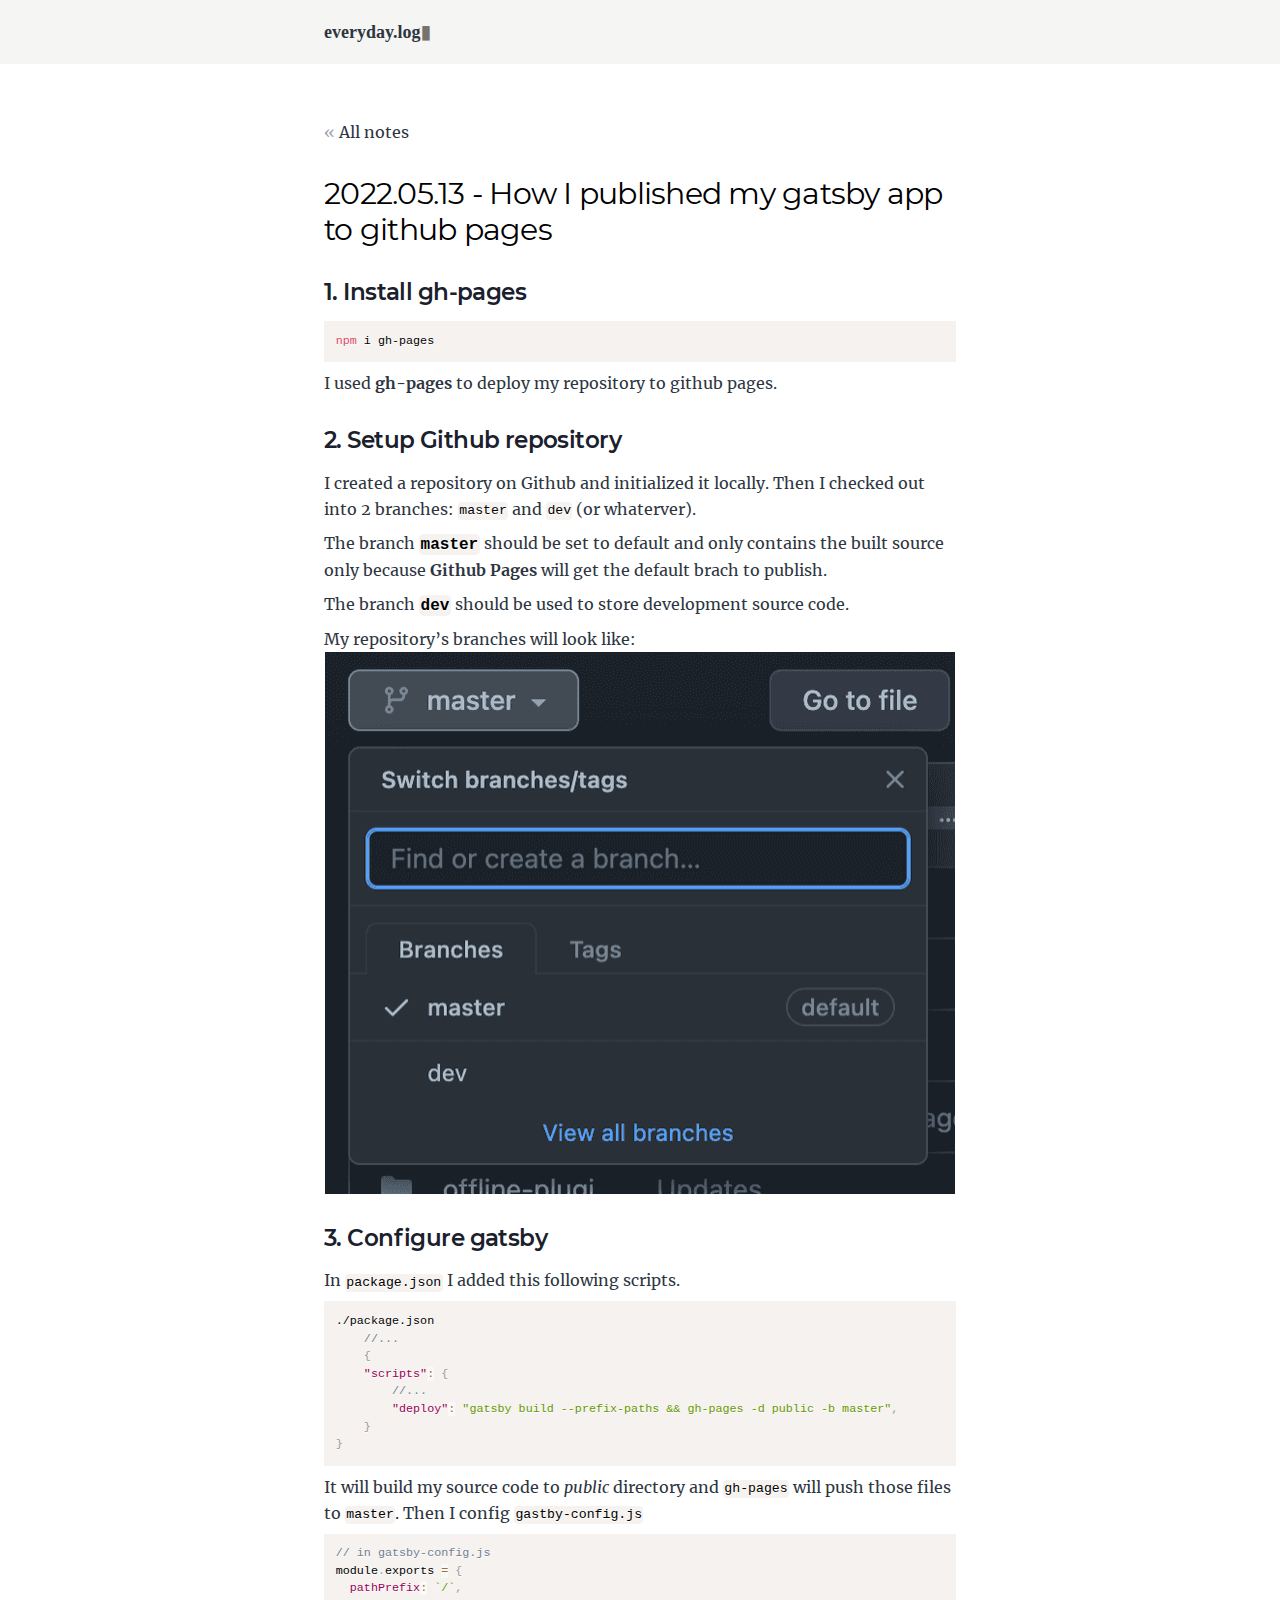
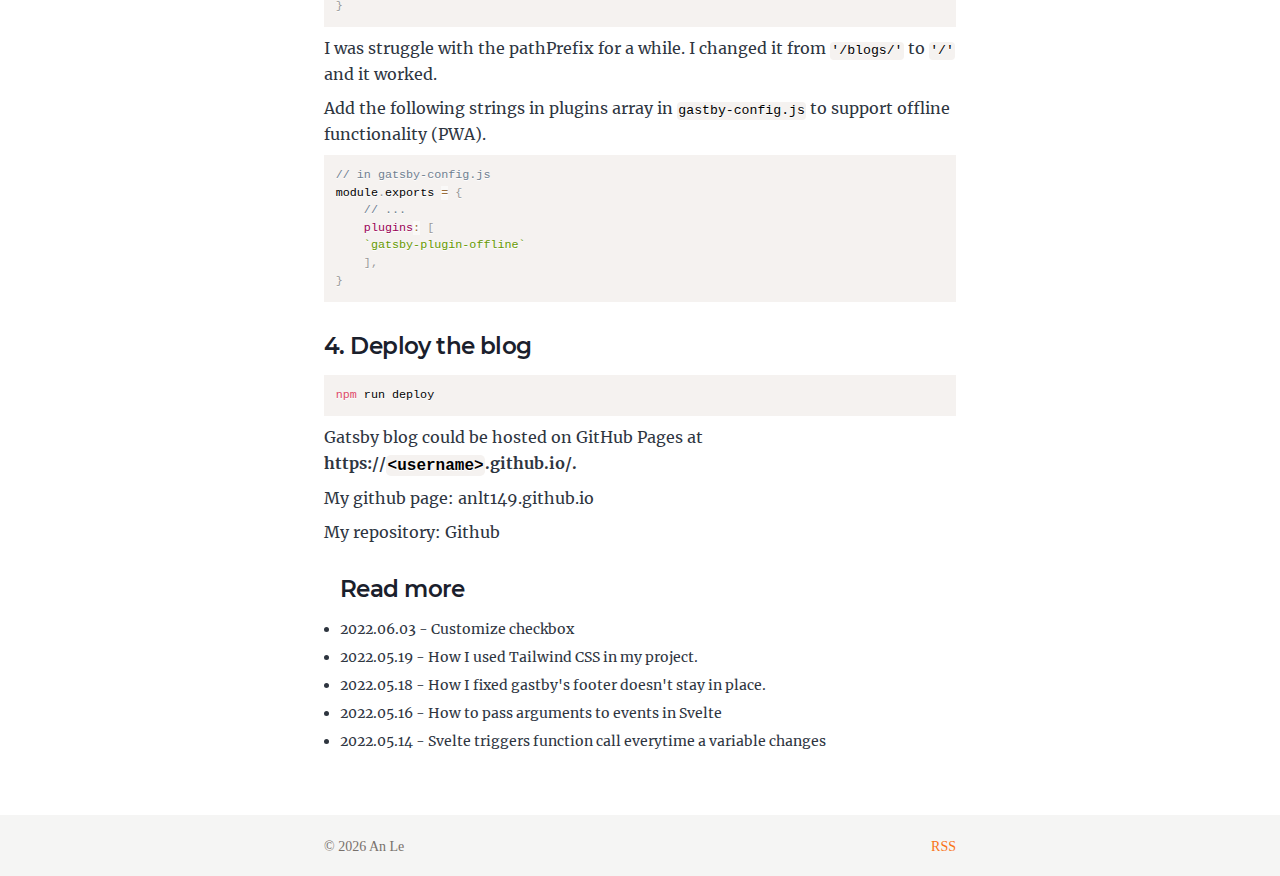
<file: publish-gatsby-to-github-pages/index.html>
<!DOCTYPE html><html lang="en"><head><meta charSet="utf-8"/><meta http-equiv="x-ua-compatible" content="ie=edge"/><meta name="viewport" content="width=device-width, initial-scale=1, shrink-to-fit=no"/><meta data-react-helmet="true" name="twitter:description" content="Publish gatsby web application to github pages."/><meta data-react-helmet="true" name="twitter:title" content="How I published my gatsby app to github pages"/><meta data-react-helmet="true" name="twitter:creator" content="okayanoi"/><meta data-react-helmet="true" name="twitter:card" content="summary"/><meta data-react-helmet="true" property="og:type" content="website"/><meta data-react-helmet="true" property="og:description" content="Publish gatsby web application to github pages."/><meta data-react-helmet="true" property="og:title" content="How I published my gatsby app to github pages"/><meta data-react-helmet="true" name="description" content="Publish gatsby web application to github pages."/><meta name="generator" content="Gatsby 4.12.1"/><style data-href="/styles.ccc5140090dec0f5102c.css" data-identity="gatsby-global-css">@font-face{font-display:swap;font-family:Montserrat;font-style:normal;font-weight:100;src:local("Montserrat Thin "),local("Montserrat-Thin"),url(/static/montserrat-latin-100-8d7d79679b70dbe27172b6460e7a7910.woff2) format("woff2"),url(/static/montserrat-latin-100-ec38980a9e0119a379e2a9b3dbb1901a.woff) format("woff")}@font-face{font-display:swap;font-family:Montserrat;font-style:italic;font-weight:100;src:local("Montserrat Thin italic"),local("Montserrat-Thinitalic"),url(/static/montserrat-latin-100italic-e279051046ba1286706adc886cf1c96b.woff2) format("woff2"),url(/static/montserrat-latin-100italic-3b325a3173c8207435cd1b76e19bf501.woff) format("woff")}@font-face{font-display:swap;font-family:Montserrat;font-style:normal;font-weight:200;src:local("Montserrat Extra Light "),local("Montserrat-Extra Light"),url(/static/montserrat-latin-200-9d266fbbfa6cab7009bd56003b1eeb67.woff2) format("woff2"),url(/static/montserrat-latin-200-2d8ba08717110d27122e54c34b8a5798.woff) format("woff")}@font-face{font-display:swap;font-family:Montserrat;font-style:italic;font-weight:200;src:local("Montserrat Extra Light italic"),local("Montserrat-Extra Lightitalic"),url(/static/montserrat-latin-200italic-6e5b3756583bb2263eb062eae992735e.woff2) format("woff2"),url(/static/montserrat-latin-200italic-a0d6f343e4b536c582926255367a57da.woff) format("woff")}@font-face{font-display:swap;font-family:Montserrat;font-style:normal;font-weight:300;src:local("Montserrat Light "),local("Montserrat-Light"),url(/static/montserrat-latin-300-00b3e893aab5a8fd632d6342eb72551a.woff2) format("woff2"),url(/static/montserrat-latin-300-ea303695ceab35f17e7d062f30e0173b.woff) format("woff")}@font-face{font-display:swap;font-family:Montserrat;font-style:italic;font-weight:300;src:local("Montserrat Light italic"),local("Montserrat-Lightitalic"),url(/static/montserrat-latin-300italic-56f34ea368f6aedf89583d444bbcb227.woff2) format("woff2"),url(/static/montserrat-latin-300italic-54b0bf2c8c4c12ffafd803be2466a790.woff) format("woff")}@font-face{font-display:swap;font-family:Montserrat;font-style:normal;font-weight:400;src:local("Montserrat Regular "),local("Montserrat-Regular"),url(/static/montserrat-latin-400-b71748ae4f80ec8c014def4c5fa8688b.woff2) format("woff2"),url(/static/montserrat-latin-400-0659a9f4e90db5cf51b50d005bff1e41.woff) format("woff")}@font-face{font-display:swap;font-family:Montserrat;font-style:italic;font-weight:400;src:local("Montserrat Regular italic"),local("Montserrat-Regularitalic"),url(/static/montserrat-latin-400italic-6eed6b4cbb809c6efc7aa7ddad6dbe3e.woff2) format("woff2"),url(/static/montserrat-latin-400italic-7583622cfde30ae49086d18447ab28e7.woff) format("woff")}@font-face{font-display:swap;font-family:Montserrat;font-style:normal;font-weight:500;src:local("Montserrat Medium "),local("Montserrat-Medium"),url(/static/montserrat-latin-500-091b209546e16313fd4f4fc36090c757.woff2) format("woff2"),url(/static/montserrat-latin-500-edd311588712a96bbf435fad264fff62.woff) format("woff")}@font-face{font-display:swap;font-family:Montserrat;font-style:italic;font-weight:500;src:local("Montserrat Medium italic"),local("Montserrat-Mediumitalic"),url(/static/montserrat-latin-500italic-c90ced68b46050061d1a41842d6dfb43.woff2) format("woff2"),url(/static/montserrat-latin-500italic-5146cbfe02b1deea5dffea27a5f2f998.woff) format("woff")}@font-face{font-display:swap;font-family:Montserrat;font-style:normal;font-weight:600;src:local("Montserrat SemiBold "),local("Montserrat-SemiBold"),url(/static/montserrat-latin-600-0480d2f8a71f38db8633b84d8722e0c2.woff2) format("woff2"),url(/static/montserrat-latin-600-b77863a375260a05dd13f86a1cee598f.woff) format("woff")}@font-face{font-display:swap;font-family:Montserrat;font-style:italic;font-weight:600;src:local("Montserrat SemiBold italic"),local("Montserrat-SemiBolditalic"),url(/static/montserrat-latin-600italic-cf46ffb11f3a60d7df0567f8851a1d00.woff2) format("woff2"),url(/static/montserrat-latin-600italic-c4fcfeeb057724724097167e57bd7801.woff) format("woff")}@font-face{font-display:swap;font-family:Montserrat;font-style:normal;font-weight:700;src:local("Montserrat Bold "),local("Montserrat-Bold"),url(/static/montserrat-latin-700-7dbcc8a5ea2289d83f657c25b4be6193.woff2) format("woff2"),url(/static/montserrat-latin-700-99271a835e1cae8c76ef8bba99a8cc4e.woff) format("woff")}@font-face{font-display:swap;font-family:Montserrat;font-style:italic;font-weight:700;src:local("Montserrat Bold italic"),local("Montserrat-Bolditalic"),url(/static/montserrat-latin-700italic-c41ad6bdb4bd504a843d546d0a47958d.woff2) format("woff2"),url(/static/montserrat-latin-700italic-6779372f04095051c62ed36bc1dcc142.woff) format("woff")}@font-face{font-display:swap;font-family:Montserrat;font-style:normal;font-weight:800;src:local("Montserrat ExtraBold "),local("Montserrat-ExtraBold"),url(/static/montserrat-latin-800-db9a3e0ba7eaea32e5f55328ace6cf23.woff2) format("woff2"),url(/static/montserrat-latin-800-4e3c615967a2360f5db87d2f0fd2456f.woff) format("woff")}@font-face{font-display:swap;font-family:Montserrat;font-style:italic;font-weight:800;src:local("Montserrat ExtraBold italic"),local("Montserrat-ExtraBolditalic"),url(/static/montserrat-latin-800italic-bf45bfa14805969eda318973947bc42b.woff2) format("woff2"),url(/static/montserrat-latin-800italic-fe82abb0bcede51bf724254878e0c374.woff) format("woff")}@font-face{font-display:swap;font-family:Montserrat;font-style:normal;font-weight:900;src:local("Montserrat Black "),local("Montserrat-Black"),url(/static/montserrat-latin-900-e66c7edc609e24bacbb705175669d814.woff2) format("woff2"),url(/static/montserrat-latin-900-8211f418baeb8ec880b80ba3c682f957.woff) format("woff")}@font-face{font-display:swap;font-family:Montserrat;font-style:italic;font-weight:900;src:local("Montserrat Black italic"),local("Montserrat-Blackitalic"),url(/static/montserrat-latin-900italic-4454c775e48152c1a72510ceed3603e2.woff2) format("woff2"),url(/static/montserrat-latin-900italic-efcaa0f6a82ee0640b83a0916e6e8d68.woff) format("woff")}@font-face{font-display:swap;font-family:Merriweather;font-style:normal;font-weight:300;src:local("Merriweather Light "),local("Merriweather-Light"),url(/static/merriweather-latin-300-fc117160c69a8ea0851b26dd14748ee4.woff2) format("woff2"),url(/static/merriweather-latin-300-58b18067ebbd21fda77b67e73c241d3b.woff) format("woff")}@font-face{font-display:swap;font-family:Merriweather;font-style:italic;font-weight:300;src:local("Merriweather Light italic"),local("Merriweather-Lightitalic"),url(/static/merriweather-latin-300italic-fe29961474f8dbf77c0aa7b9a629e4bc.woff2) format("woff2"),url(/static/merriweather-latin-300italic-23c3f1f88683618a4fb8d265d33d383a.woff) format("woff")}@font-face{font-display:swap;font-family:Merriweather;font-style:normal;font-weight:400;src:local("Merriweather Regular "),local("Merriweather-Regular"),url(/static/merriweather-latin-400-d9479e8023bef9cbd9bf8d6eabd6bf36.woff2) format("woff2"),url(/static/merriweather-latin-400-040426f99ff6e00b86506452e0d1f10b.woff) format("woff")}@font-face{font-display:swap;font-family:Merriweather;font-style:italic;font-weight:400;src:local("Merriweather Regular italic"),local("Merriweather-Regularitalic"),url(/static/merriweather-latin-400italic-2de7bfeaf08fb03d4315d49947f062f7.woff2) format("woff2"),url(/static/merriweather-latin-400italic-79db67aca65f5285964ab332bd65f451.woff) format("woff")}@font-face{font-display:swap;font-family:Merriweather;font-style:normal;font-weight:700;src:local("Merriweather Bold "),local("Merriweather-Bold"),url(/static/merriweather-latin-700-4b08e01d805fa35d7bf777f1b24314ae.woff2) format("woff2"),url(/static/merriweather-latin-700-22fb8afba4ab1f093b6ef9e28a9b6e92.woff) format("woff")}@font-face{font-display:swap;font-family:Merriweather;font-style:italic;font-weight:700;src:local("Merriweather Bold italic"),local("Merriweather-Bolditalic"),url(/static/merriweather-latin-700italic-cd92541b177652fffb6e3b952f1c33f1.woff2) format("woff2"),url(/static/merriweather-latin-700italic-f87f3d87cea0dd0979bfc8ac9ea90243.woff) format("woff")}@font-face{font-display:swap;font-family:Merriweather;font-style:normal;font-weight:900;src:local("Merriweather Black "),local("Merriweather-Black"),url(/static/merriweather-latin-900-f813fc6a4bee46eda5224ac7ebf1b7be.woff2) format("woff2"),url(/static/merriweather-latin-900-5d4e42cb44410674acd99153d57df032.woff) format("woff")}@font-face{font-display:swap;font-family:Merriweather;font-style:italic;font-weight:900;src:local("Merriweather Black italic"),local("Merriweather-Blackitalic"),url(/static/merriweather-latin-900italic-b7901d85486871c1779c0e93ddd85656.woff2) format("woff2"),url(/static/merriweather-latin-900italic-9647f9fdab98756989a8a5550eb205c3.woff) format("woff")}


/*! normalize.css v8.0.1 | MIT License | github.com/necolas/normalize.css */html{line-height:1.15}main{display:block}h1{font-size:2em;margin:.67em 0}hr{box-sizing:content-box;overflow:visible}pre{font-family:monospace,monospace;font-size:1em}a{background-color:transparent}abbr[title]{border-bottom:none;text-decoration:underline;-webkit-text-decoration:underline dotted;text-decoration:underline dotted}code,kbd,samp{font-family:monospace,monospace;font-size:1em}img{border-style:none}button,input,optgroup,select,textarea{line-height:1.15}button,input{overflow:visible}[type=button]::-moz-focus-inner,[type=reset]::-moz-focus-inner,[type=submit]::-moz-focus-inner,button::-moz-focus-inner{border-style:none;padding:0}[type=button]:-moz-focusring,[type=reset]:-moz-focusring,[type=submit]:-moz-focusring,button:-moz-focusring{outline:1px dotted ButtonText}fieldset{padding:.35em .75em .625em}legend{box-sizing:border-box;color:inherit;display:table;max-width:100%;white-space:normal}textarea{overflow:auto}[type=checkbox],[type=radio]{box-sizing:border-box;padding:0}[type=number]::-webkit-inner-spin-button,[type=number]::-webkit-outer-spin-button{height:auto}[type=search]::-webkit-search-decoration{-webkit-appearance:none}details{display:block}:root{--maxWidth-none:"none";--maxWidth-xs:20rem;--maxWidth-sm:24rem;--maxWidth-md:28rem;--maxWidth-lg:32rem;--maxWidth-xl:36rem;--maxWidth-2xl:42rem;--maxWidth-3xl:48rem;--maxWidth-4xl:56rem;--maxWidth-full:"100%";--maxWidth-wrapper:var(--maxWidth-2xl);--spacing-px:"1px";--spacing-0:0;--spacing-1:0.25rem;--spacing-2:0.5rem;--spacing-3:0.75rem;--spacing-4:1rem;--spacing-5:1.25rem;--spacing-6:1.5rem;--spacing-8:2rem;--spacing-10:2.5rem;--spacing-12:3rem;--spacing-14:3.5rem;--spacing-16:4rem;--spacing-20:5rem;--spacing-24:6rem;--spacing-32:8rem;--fontFamily-sans:Montserrat,system-ui,-apple-system,BlinkMacSystemFont,"Segoe UI",Roboto,"Helvetica Neue",Arial,"Noto Sans",sans-serif,"Apple Color Emoji","Segoe UI Emoji","Segoe UI Symbol","Noto Color Emoji";--fontFamily-serif:"Merriweather","Georgia",Cambria,"Times New Roman",Times,serif;--font-body:var(--fontFamily-serif);--font-heading:var(--fontFamily-sans);--fontWeight-normal:400;--fontWeight-medium:500;--fontWeight-semibold:600;--fontWeight-bold:700;--fontWeight-extrabold:800;--fontWeight-black:900;--fontSize-root:16px;--lineHeight-none:1;--lineHeight-tight:1.1;--lineHeight-normal:1.5;--lineHeight-relaxed:1.625;--fontSize-0:0.833rem;--fontSize-1:1rem;--fontSize-2:1.2rem;--fontSize-3:1.44rem;--fontSize-4:1.728rem;--fontSize-5:2.074rem;--fontSize-6:2.488rem;--fontSize-7:2.986rem;--fontSize-sm:0.733rem;--color-primary:#005b99;--color-text:#2e353f;--color-text-light:#4f5969;--color-heading:#1a202c;--color-heading-black:#000;--color-accent:#d1dce5;--borderColor-cyan:0.25em solid #bdffec}html{-webkit-font-smoothing:antialiased;-moz-osx-font-smoothing:grayscale;font-size:var(--fontSize-root);line-height:var(--lineHeight-normal)}body{color:var(--color-text);font-family:var(--font-body);font-size:var(--fontSize-1);height:100%!important;min-height:100%!important}footer{padding:var(--spacing-1) var(--spacing-1)}hr{background:var(--color-accent);border:0;height:1px}h1,h2,h3,h4,h5,h6{font-family:var(--font-heading);letter-spacing:-.025em;line-height:var(--lineHeight-tight);margin-bottom:var(--spacing-4)!important;margin-top:var(--spacing-8)!important}h2,h3,h4,h5,h6{color:var(--color-heading)}h1,h2,h3,h4,h5,h6{font-weight:var(--fontWeight-bold)}h1{color:var(--color-heading-black);font-size:var(--fontSize-6);margin-bottom:var(--spacing-8)}h2{font-size:var(--fontSize-3)!important;font-weight:var(--fontWeight-semibold)!important}h3{font-size:var(--fontSize-4)}h4{font-size:var(--fontSize-3)}h5{font-size:var(--fontSize-2)}h6{font-size:var(--fontSize-1)}h1>a,h2>a,h3>a,h4>a,h5>a,h6>a{color:inherit;text-decoration:none}p{--baseline-multiplier:0.179;--x-height-multiplier:0.35;line-height:var(--lineHeight-relaxed);margin:var(--spacing-0) var(--spacing-0) var(--spacing-2) var(--spacing-0)!important}ol,p,ul{padding:var(--spacing-0)}ol,ul{list-style-image:none;list-style-position:outside;margin-bottom:var(--spacing-8);margin-left:var(--spacing-0);margin-right:var(--spacing-0)}ol li,ul li{margin-bottom:calc(var(--spacing-4)/2);padding-left:var(--spacing-0)}li :last-child{margin-bottom:var(--spacing-0)}li>ul{margin-left:var(--spacing-8);margin-top:calc(var(--spacing-8)/2)}blockquote{border-left:var(--spacing-1) solid var(--color-primary);color:var(--color-text-light);font-size:var(--fontSize-2);font-style:italic;margin-bottom:var(--spacing-8);margin-left:calc(var(--spacing-6)*-1);margin-right:var(--spacing-8);padding:var(--spacing-0) var(--spacing-0) var(--spacing-0) var(--spacing-6)}blockquote>:last-child{margin-bottom:var(--spacing-0)}blockquote>ol,blockquote>ul{list-style-position:inside}table{border-spacing:.25rem;margin-bottom:var(--spacing-8);width:100%}table thead tr th{border-bottom:1px solid var(--color-accent)}a{color:var(--color-primary)}a,a:hover{text-decoration:underline}.link-item{margin:0}.link-list{margin:0!important}.site-wrapper{display:flex;flex-direction:column;min-height:100vh}.section-wrapper{margin:var(--spacing-14) auto;max-width:var(--maxWidth-wrapper)!important;padding:var(--spacing-0) var(--spacing-5 )}.post-list-item{margin-bottom:var(--spacing-8);margin-top:var(--spacing-8)}.post-list-item p{margin-bottom:var(--spacing-0)}.post-list-item h2{color:var(--color-primary);font-size:var(--fontSize-4);margin-bottom:var(--spacing-2);margin-top:var(--spacing-0)}.post-list-item header{margin-bottom:var(--spacing-4)}.bio{display:flex;margin-bottom:var(--spacing-16)}.bio p,.bio-avatar{margin-bottom:var(--spacing-0)}.bio-avatar{border-radius:100%;margin-right:var(--spacing-4);min-width:50px}.blog-post header h1{margin:var(--spacing-0) var(--spacing-0) var(--spacing-4) var(--spacing-0)}.blog-post header p{font-family:var(--font-heading);font-size:var(--fontSize-2)}.blog-post-nav ul{margin:var(--spacing-0)}.gatsby-highlight{font-size:var(--fontSize-sm);margin-bottom:var(--spacing-2)}@media (max-width:42rem){blockquote{margin-left:var(--spacing-0);padding:var(--spacing-0) var(--spacing-0) var(--spacing-0) var(--spacing-4)}ol,ul{list-style-position:inside}}p>.language-text{color:red;font-size:.825rem!important}.front-page-heading{font-family:ui-serif,Georgia,Cambria,Times New Roman,Times,serif;margin-bottom:var(--spacing-6)!important;margin-top:var(--spacing-6)!important}.center-horizontal{align-items:center;display:flex}.targetClass{border-bottom:.25em solid #bdffec}.animation-blink{-webkit-animation:blink 1.25s linear infinite;animation:blink 1.25s linear infinite}@-webkit-keyframes blink{50%{opacity:0}}@keyframes blink{50%{opacity:0}}code[class*=language-],pre[class*=language-]{word-wrap:normal;background:none;color:#000;font-family:Consolas,Monaco,Andale Mono,Ubuntu Mono,monospace;font-size:1em;-webkit-hyphens:none;-ms-hyphens:none;hyphens:none;line-height:1.5;-moz-tab-size:4;-o-tab-size:4;tab-size:4;text-align:left;text-shadow:0 1px #fff;white-space:pre;word-break:normal;word-spacing:normal}code[class*=language-] ::-moz-selection,code[class*=language-]::-moz-selection,pre[class*=language-] ::-moz-selection,pre[class*=language-]::-moz-selection{background:#b3d4fc;text-shadow:none}code[class*=language-] ::selection,code[class*=language-]::selection,pre[class*=language-] ::selection,pre[class*=language-]::selection{background:#b3d4fc;text-shadow:none}@media print{code[class*=language-],pre[class*=language-]{text-shadow:none}}pre[class*=language-]{margin:.5em 0;overflow:auto;padding:1em}:not(pre)>code[class*=language-],pre[class*=language-]{background:#f5f2f0}:not(pre)>code[class*=language-]{border-radius:.3em;padding:.1em;white-space:normal}.token.cdata,.token.comment,.token.doctype,.token.prolog{color:#708090}.token.punctuation{color:#999}.token.namespace{opacity:.7}.token.boolean,.token.constant,.token.deleted,.token.number,.token.property,.token.symbol,.token.tag{color:#905}.token.attr-name,.token.builtin,.token.char,.token.inserted,.token.selector,.token.string{color:#690}.language-css .token.string,.style .token.string,.token.entity,.token.operator,.token.url{background:hsla(0,0%,100%,.5);color:#9a6e3a}.token.atrule,.token.attr-value,.token.keyword{color:#07a}.token.class-name,.token.function{color:#dd4a68}.token.important,.token.regex,.token.variable{color:#e90}.token.bold,.token.important{font-weight:700}.token.italic{font-style:italic}.token.entity{cursor:help}

/*
! tailwindcss v3.0.24 | MIT License | https://tailwindcss.com
*/*,:after,:before{border:0 solid #e5e7eb;box-sizing:border-box}:after,:before{--tw-content:""}html{-webkit-text-size-adjust:100%;font-family:ui-sans-serif,system-ui,-apple-system,BlinkMacSystemFont,Segoe UI,Roboto,Helvetica Neue,Arial,Noto Sans,sans-serif,Apple Color Emoji,Segoe UI Emoji,Segoe UI Symbol,Noto Color Emoji;line-height:1.5;-moz-tab-size:4;-o-tab-size:4;tab-size:4}body{line-height:inherit;margin:0}hr{border-top-width:1px;color:inherit;height:0}abbr:where([title]){-webkit-text-decoration:underline dotted;text-decoration:underline dotted}h1,h2,h3,h4,h5,h6{font-size:inherit;font-weight:inherit}a{color:inherit;text-decoration:inherit}b,strong{font-weight:bolder}code,kbd,pre,samp{font-family:ui-monospace,SFMono-Regular,Menlo,Monaco,Consolas,Liberation Mono,Courier New,monospace;font-size:1em}small{font-size:80%}sub,sup{font-size:75%;line-height:0;position:relative;vertical-align:baseline}sub{bottom:-.25em}sup{top:-.5em}table{border-collapse:collapse;border-color:inherit;text-indent:0}button,input,optgroup,select,textarea{color:inherit;font-family:inherit;font-size:100%;line-height:inherit;margin:0;padding:0}button,select{text-transform:none}[type=button],[type=reset],[type=submit],button{-webkit-appearance:button;background-color:transparent;background-image:none}:-moz-focusring{outline:auto}:-moz-ui-invalid{box-shadow:none}progress{vertical-align:baseline}::-webkit-inner-spin-button,::-webkit-outer-spin-button{height:auto}[type=search]{-webkit-appearance:textfield;outline-offset:-2px}::-webkit-search-decoration{-webkit-appearance:none}::-webkit-file-upload-button{-webkit-appearance:button;font:inherit}summary{display:list-item}blockquote,dd,dl,figure,h1,h2,h3,h4,h5,h6,hr,p,pre{margin:0}fieldset{margin:0}fieldset,legend{padding:0}menu,ol,ul{list-style:none;margin:0;padding:0}textarea{resize:vertical}input::-moz-placeholder,textarea::-moz-placeholder{color:#9ca3af;opacity:1}input:-ms-input-placeholder,textarea:-ms-input-placeholder{color:#9ca3af;opacity:1}input::placeholder,textarea::placeholder{color:#9ca3af;opacity:1}[role=button],button{cursor:pointer}:disabled{cursor:default}audio,canvas,embed,iframe,img,object,svg,video{display:block;vertical-align:middle}img,video{height:auto;max-width:100%}[hidden]{display:none}*,:after,:before{--tw-translate-x:0;--tw-translate-y:0;--tw-rotate:0;--tw-skew-x:0;--tw-skew-y:0;--tw-scale-x:1;--tw-scale-y:1;--tw-pan-x: ;--tw-pan-y: ;--tw-pinch-zoom: ;--tw-scroll-snap-strictness:proximity;--tw-ordinal: ;--tw-slashed-zero: ;--tw-numeric-figure: ;--tw-numeric-spacing: ;--tw-numeric-fraction: ;--tw-ring-inset: ;--tw-ring-offset-width:0px;--tw-ring-offset-color:#fff;--tw-ring-color:rgba(59,130,246,.5);--tw-ring-offset-shadow:0 0 #0000;--tw-ring-shadow:0 0 #0000;--tw-shadow:0 0 #0000;--tw-shadow-colored:0 0 #0000;--tw-blur: ;--tw-brightness: ;--tw-contrast: ;--tw-grayscale: ;--tw-hue-rotate: ;--tw-invert: ;--tw-saturate: ;--tw-sepia: ;--tw-drop-shadow: ;--tw-backdrop-blur: ;--tw-backdrop-brightness: ;--tw-backdrop-contrast: ;--tw-backdrop-grayscale: ;--tw-backdrop-hue-rotate: ;--tw-backdrop-invert: ;--tw-backdrop-opacity: ;--tw-backdrop-saturate: ;--tw-backdrop-sepia: }.fixed{position:fixed}.mt-8{margin-top:2rem}.mb-4{margin-bottom:1rem}.ml-5{margin-left:1.25rem}.mt-10{margin-top:2.5rem}.mt-1{margin-top:.25rem}.mb-8{margin-bottom:2rem}.mb-3{margin-bottom:.75rem}.flex{display:flex}.h-16{height:4rem}.min-h-\[100vh\]{min-height:100vh}.w-full{width:100%}.flex-1{flex:1 1 0%}.flex-none{flex:none}.cursor-pointer{cursor:pointer}.list-disc{list-style-type:disc}.flex-row{flex-direction:row}.items-center{align-items:center}.justify-center{justify-content:center}.bg-stone-100{--tw-bg-opacity:1;background-color:rgb(245 245 244/var(--tw-bg-opacity))}.px-4{padding-left:1rem;padding-right:1rem}.pt-1{padding-top:.25rem}.font-serif{font-family:ui-serif,Georgia,Cambria,Times New Roman,Times,serif}.text-lg{font-size:1.125rem;line-height:1.75rem}.text-sm{font-size:.875rem;line-height:1.25rem}.text-2xl{font-size:1.5rem;line-height:2rem}.text-4xl{font-size:2.25rem;line-height:2.5rem}.text-xl{font-size:1.25rem;line-height:1.75rem}.text-3xl{font-size:1.875rem;line-height:2.25rem}.font-bold{font-weight:700}.font-semibold{font-weight:600}.font-extrabold{font-weight:800}.capitalize{text-transform:capitalize}.leading-7{line-height:1.75rem}.text-stone-500{--tw-text-opacity:1;color:rgb(120 113 108/var(--tw-text-opacity))}.text-orange-500{--tw-text-opacity:1;color:rgb(249 115 22/var(--tw-text-opacity))}.text-gray-400{--tw-text-opacity:1;color:rgb(156 163 175/var(--tw-text-opacity))}.text-gray-500{--tw-text-opacity:1;color:rgb(107 114 128/var(--tw-text-opacity))}.filter{filter:var(--tw-blur) var(--tw-brightness) var(--tw-contrast) var(--tw-grayscale) var(--tw-hue-rotate) var(--tw-invert) var(--tw-saturate) var(--tw-sepia) var(--tw-drop-shadow)}</style><style>.gatsby-image-wrapper{position:relative;overflow:hidden}.gatsby-image-wrapper picture.object-fit-polyfill{position:static!important}.gatsby-image-wrapper img{bottom:0;height:100%;left:0;margin:0;max-width:none;padding:0;position:absolute;right:0;top:0;width:100%;object-fit:cover}.gatsby-image-wrapper [data-main-image]{opacity:0;transform:translateZ(0);transition:opacity .25s linear;will-change:opacity}.gatsby-image-wrapper-constrained{display:inline-block;vertical-align:top}</style><noscript><style>.gatsby-image-wrapper noscript [data-main-image]{opacity:1!important}.gatsby-image-wrapper [data-placeholder-image]{opacity:0!important}</style></noscript><script type="module">const e="undefined"!=typeof HTMLImageElement&&"loading"in HTMLImageElement.prototype;e&&document.body.addEventListener("load",(function(e){if(void 0===e.target.dataset.mainImage)return;if(void 0===e.target.dataset.gatsbyImageSsr)return;const t=e.target;let a=null,n=t;for(;null===a&&n;)void 0!==n.parentNode.dataset.gatsbyImageWrapper&&(a=n.parentNode),n=n.parentNode;const o=a.querySelector("[data-placeholder-image]"),r=new Image;r.src=t.currentSrc,r.decode().catch((()=>{})).then((()=>{t.style.opacity=1,o&&(o.style.opacity=0,o.style.transition="opacity 500ms linear")}))}),!0);</script><link rel="alternate" type="application/rss+xml" title="Everyday development logs" href="/rss.xml"/><link rel="icon" href="/favicon-32x32.png?v=732bfa25f1ad69b9e8d5a57687d3d977" type="image/png"/><link rel="manifest" href="/manifest.webmanifest" crossorigin="anonymous"/><link rel="apple-touch-icon" sizes="48x48" href="/icons/icon-48x48.png?v=732bfa25f1ad69b9e8d5a57687d3d977"/><link rel="apple-touch-icon" sizes="72x72" href="/icons/icon-72x72.png?v=732bfa25f1ad69b9e8d5a57687d3d977"/><link rel="apple-touch-icon" sizes="96x96" href="/icons/icon-96x96.png?v=732bfa25f1ad69b9e8d5a57687d3d977"/><link rel="apple-touch-icon" sizes="144x144" href="/icons/icon-144x144.png?v=732bfa25f1ad69b9e8d5a57687d3d977"/><link rel="apple-touch-icon" sizes="192x192" href="/icons/icon-192x192.png?v=732bfa25f1ad69b9e8d5a57687d3d977"/><link rel="apple-touch-icon" sizes="256x256" href="/icons/icon-256x256.png?v=732bfa25f1ad69b9e8d5a57687d3d977"/><link rel="apple-touch-icon" sizes="384x384" href="/icons/icon-384x384.png?v=732bfa25f1ad69b9e8d5a57687d3d977"/><link rel="apple-touch-icon" sizes="512x512" href="/icons/icon-512x512.png?v=732bfa25f1ad69b9e8d5a57687d3d977"/><title data-react-helmet="true">everyday.log</title><link as="script" rel="preload" href="/webpack-runtime-796374e5bf04cb889fc8.js"/><link as="script" rel="preload" href="/framework-e413e527015be9a1bdfd.js"/><link as="script" rel="preload" href="/app-7a8e7c990b3b11fade28.js"/><link as="script" rel="preload" href="/1943edf48358ec375759a10206b57d36c98a5e6d-0a5d5f3e36bafc760a56.js"/><link as="script" rel="preload" href="/component---src-templates-blog-post-js-dcc7d32e52f2ae0135e7.js"/><link as="fetch" rel="preload" href="/page-data/publish-gatsby-to-github-pages/page-data.json" crossorigin="anonymous"/><link as="fetch" rel="preload" href="/page-data/sq/d/2841359383.json" crossorigin="anonymous"/><link as="fetch" rel="preload" href="/page-data/app-data.json" crossorigin="anonymous"/></head><body><div id="___gatsby"><div style="outline:none" tabindex="-1" id="gatsby-focus-wrapper"><div data-is-root-path="false" class="site-wrapper"><div class="center-horizontal bg-stone-100 w-full h-16 font-serif"><div class="section-wrapper w-full"><a class="text-lg font-bold" href="/">everyday.log<span class="text-stone-500 animation-blink">▮</span></a></div></div><main class="flex-1 section-wrapper w-full"><div class="mb-8"><span class="text-gray-400"> «</span><a href="/"> All notes</a></div><article itemscope="" itemType="http://schema.org/Article"><header class="mb-8"><h1 itemProp="headline" class="text-3xl">2022.05.13<!-- --> - <!-- -->How I published my gatsby app to github pages</h1></header><section itemProp="articleBody"><h2>1. Install gh-pages</h2>
<div class="gatsby-highlight" data-language="shell"><pre class="language-shell"><code class="language-shell"><span class="token function">npm</span> i gh-pages</code></pre></div>
<p>I used <strong><a href="https://www.npmjs.com/package/gh-pages">gh-pages</a></strong> to deploy my repository to github pages.</p>
<h2>2. Setup Github repository</h2>
<p>I created a repository on Github and initialized it locally. Then I checked out into 2 branches: <code class="language-text">master</code> and <code class="language-text">dev</code> (or whaterver).</p>
<p>The branch <strong><code class="language-text">master</code></strong> should be set to default and only contains the built source only because <strong>Github Pages</strong> will get the default brach to publish.</p>
<p>The branch <strong><code class="language-text">dev</code></strong> should be used to store development source code.</p>
<p>My repository’s branches will look like:
<span
      class="gatsby-resp-image-wrapper"
      style="position: relative; display: block; margin-left: auto; margin-right: auto; max-width: 630px; "
    >
      <a
    class="gatsby-resp-image-link"
    href="/static/a6b6c116eb61fbbc0ad3e22cc2ff594d/dba9a/branches.png"
    style="display: block"
    target="_blank"
    rel="noopener"
  >
    <span
    class="gatsby-resp-image-background-image"
    style="padding-bottom: 86.0759493670886%; position: relative; bottom: 0; left: 0; background-image: url('[data-uri]'); background-size: cover; display: block;"
  ></span>
  <img
        class="gatsby-resp-image-image"
        alt="branches"
        title="branches"
        src="/static/a6b6c116eb61fbbc0ad3e22cc2ff594d/f058b/branches.png"
        srcset="/static/a6b6c116eb61fbbc0ad3e22cc2ff594d/c26ae/branches.png 158w,
/static/a6b6c116eb61fbbc0ad3e22cc2ff594d/6bdcf/branches.png 315w,
/static/a6b6c116eb61fbbc0ad3e22cc2ff594d/f058b/branches.png 630w,
/static/a6b6c116eb61fbbc0ad3e22cc2ff594d/dba9a/branches.png 652w"
        sizes="(max-width: 630px) 100vw, 630px"
        style="width:100%;height:100%;margin:0;vertical-align:middle;position:absolute;top:0;left:0;"
        loading="lazy"
        decoding="async"
      />
  </a>
    </span></p>
<h2>3. Configure gatsby</h2>
<p>In <code class="language-text">package.json</code> I added this following scripts.</p>
<div class="gatsby-highlight" data-language="json"><pre class="language-json"><code class="language-json">./package.json
    <span class="token comment">//...</span>
    <span class="token punctuation">{</span>
    <span class="token property">"scripts"</span><span class="token operator">:</span> <span class="token punctuation">{</span>
        <span class="token comment">//...</span>
        <span class="token property">"deploy"</span><span class="token operator">:</span> <span class="token string">"gatsby build --prefix-paths &amp;&amp; gh-pages -d public -b master"</span><span class="token punctuation">,</span>
    <span class="token punctuation">}</span>
<span class="token punctuation">}</span></code></pre></div>
<p>It will build my source code to <em>public</em> directory and <code class="language-text">gh-pages</code> will push those files to <code class="language-text">master</code>. Then I config <code class="language-text">gastby-config.js</code></p>
<div class="gatsby-highlight" data-language="js"><pre class="language-js"><code class="language-js"><span class="token comment">// in gatsby-config.js</span>
module<span class="token punctuation">.</span>exports <span class="token operator">=</span> <span class="token punctuation">{</span>
  <span class="token literal-property property">pathPrefix</span><span class="token operator">:</span> <span class="token template-string"><span class="token template-punctuation string">`</span><span class="token string">/</span><span class="token template-punctuation string">`</span></span><span class="token punctuation">,</span>
<span class="token punctuation">}</span></code></pre></div>
<p>I was struggle with the pathPrefix for a while. I changed it from <code class="language-text">'/blogs/'</code> to <code class="language-text">'/'</code> and it worked.</p>
<p>Add the following strings in plugins array in <code class="language-text">gastby-config.js</code> to support offline functionality (PWA).</p>
<div class="gatsby-highlight" data-language="js"><pre class="language-js"><code class="language-js"><span class="token comment">// in gatsby-config.js</span>
module<span class="token punctuation">.</span>exports <span class="token operator">=</span> <span class="token punctuation">{</span>
    <span class="token comment">// ...</span>
    <span class="token literal-property property">plugins</span><span class="token operator">:</span> <span class="token punctuation">[</span>
    <span class="token template-string"><span class="token template-punctuation string">`</span><span class="token string">gatsby-plugin-offline</span><span class="token template-punctuation string">`</span></span>
    <span class="token punctuation">]</span><span class="token punctuation">,</span>
<span class="token punctuation">}</span></code></pre></div>
<h2>4. <a href="#deploy">Deploy the blog</a></h2>
<div class="gatsby-highlight" data-language="shell"><pre class="language-shell"><code class="language-shell"><span class="token function">npm</span> run deploy</code></pre></div>
<p>Gatsby blog could be hosted on GitHub Pages at <strong>https://<code class="language-text">&lt;username></code>.github.io/.</strong></p>
<p>My github page: <a href="https://anlt149.github.io/">anlt149.github.io</a></p>
<p>My repository: <a href="https://github.com/anlt149/anlt149.github.io">Github</a></p></section><hr/></article><hr/><nav class="px-4 mt-8"><h2 class="mb-3">Read more</h2><ul><li class="list-disc text-sm"><a href="/2022-06-03-Use-checkbox-in-svelte/">2022.06.03<!-- --> - <!-- -->Customize checkbox</a></li><li class="list-disc text-sm"><a href="/2022-05-19-how-i-use-tailwind-in-my-gatsby-app/">2022.05.19<!-- --> - <!-- -->How I used Tailwind CSS in my project.</a></li><li class="list-disc text-sm"><a href="/2022-05-18-how-i-fix-gatsby-footer/">2022.05.18<!-- --> - <!-- -->How I fixed gastby&#x27;s footer  doesn&#x27;t stay in place.</a></li><li class="list-disc text-sm"><a href="/2022-05-16-how-svelte-pass-argument-in-function-call/">2022.05.16<!-- --> - <!-- -->How to pass arguments to events in Svelte</a></li><li class="list-disc text-sm"><a href="/2022-05-14-svelte-reactive-variable/">2022.05.14<!-- --> - <!-- -->Svelte triggers function call everytime a variable changes</a></li></ul></nav></main><footer class="flex-none flex flex-row justify-center items-center h-16 bg-stone-100 text-stone-500 text-sm font-serif"><div class="flex-1 center-horizontal w-full section-wrapper"><div>© <!-- -->2022<!-- --> <!-- --> An Le</div><div class="flex-1"></div><a href="/rss.xml" class="text-orange-500">RSS</a></div></footer></div></div><div id="gatsby-announcer" style="position:absolute;top:0;width:1px;height:1px;padding:0;overflow:hidden;clip:rect(0, 0, 0, 0);white-space:nowrap;border:0" aria-live="assertive" aria-atomic="true"></div></div><script id="gatsby-script-loader">/*<![CDATA[*/window.pagePath="/publish-gatsby-to-github-pages/";window.___webpackCompilationHash="52e2488e323da4cf69cf";/*]]>*/</script><script id="gatsby-chunk-mapping">/*<![CDATA[*/window.___chunkMapping={"polyfill":["/polyfill-67664a8ccc6c9f02b880.js"],"app":["/app-7a8e7c990b3b11fade28.js"],"component---cache-caches-gatsby-plugin-offline-app-shell-js":["/component---cache-caches-gatsby-plugin-offline-app-shell-js-914d1e49db3d19f66267.js"],"component---src-pages-404-js":["/component---src-pages-404-js-27981ca7dd461cb4280e.js"],"component---src-pages-index-js":["/component---src-pages-index-js-5802b6139aa7d1a36ca2.js"],"component---src-pages-using-typescript-tsx":["/component---src-pages-using-typescript-tsx-2f9b97cf148785549d09.js"],"component---src-templates-blog-post-js":["/component---src-templates-blog-post-js-dcc7d32e52f2ae0135e7.js"]};/*]]>*/</script><script src="/polyfill-67664a8ccc6c9f02b880.js" nomodule=""></script><script src="/component---src-templates-blog-post-js-dcc7d32e52f2ae0135e7.js" async=""></script><script src="/1943edf48358ec375759a10206b57d36c98a5e6d-0a5d5f3e36bafc760a56.js" async=""></script><script src="/app-7a8e7c990b3b11fade28.js" async=""></script><script src="/framework-e413e527015be9a1bdfd.js" async=""></script><script src="/webpack-runtime-796374e5bf04cb889fc8.js" async=""></script></body></html>
</file>
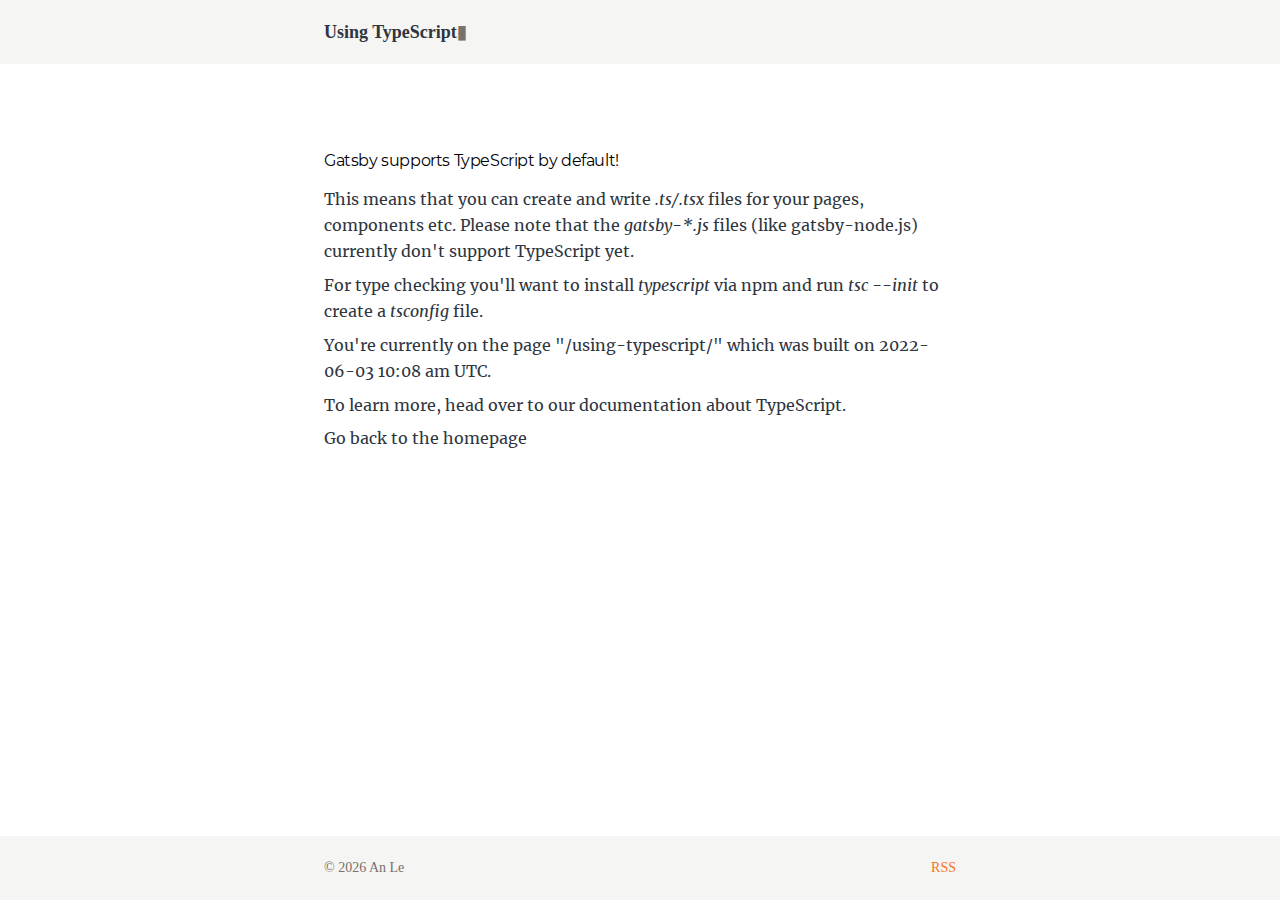
<file: using-typescript/index.html>
<!DOCTYPE html><html lang="en"><head><meta charSet="utf-8"/><meta http-equiv="x-ua-compatible" content="ie=edge"/><meta name="viewport" content="width=device-width, initial-scale=1, shrink-to-fit=no"/><meta data-react-helmet="true" name="twitter:description" content="Logging everything I&#x27;ve learnt."/><meta data-react-helmet="true" name="twitter:title" content="Using TypeScript"/><meta data-react-helmet="true" name="twitter:creator" content="okayanoi"/><meta data-react-helmet="true" name="twitter:card" content="summary"/><meta data-react-helmet="true" property="og:type" content="website"/><meta data-react-helmet="true" property="og:description" content="Logging everything I&#x27;ve learnt."/><meta data-react-helmet="true" property="og:title" content="Using TypeScript"/><meta data-react-helmet="true" name="description" content="Logging everything I&#x27;ve learnt."/><meta name="generator" content="Gatsby 4.12.1"/><style data-href="/styles.ccc5140090dec0f5102c.css" data-identity="gatsby-global-css">@font-face{font-display:swap;font-family:Montserrat;font-style:normal;font-weight:100;src:local("Montserrat Thin "),local("Montserrat-Thin"),url(/static/montserrat-latin-100-8d7d79679b70dbe27172b6460e7a7910.woff2) format("woff2"),url(/static/montserrat-latin-100-ec38980a9e0119a379e2a9b3dbb1901a.woff) format("woff")}@font-face{font-display:swap;font-family:Montserrat;font-style:italic;font-weight:100;src:local("Montserrat Thin italic"),local("Montserrat-Thinitalic"),url(/static/montserrat-latin-100italic-e279051046ba1286706adc886cf1c96b.woff2) format("woff2"),url(/static/montserrat-latin-100italic-3b325a3173c8207435cd1b76e19bf501.woff) format("woff")}@font-face{font-display:swap;font-family:Montserrat;font-style:normal;font-weight:200;src:local("Montserrat Extra Light "),local("Montserrat-Extra Light"),url(/static/montserrat-latin-200-9d266fbbfa6cab7009bd56003b1eeb67.woff2) format("woff2"),url(/static/montserrat-latin-200-2d8ba08717110d27122e54c34b8a5798.woff) format("woff")}@font-face{font-display:swap;font-family:Montserrat;font-style:italic;font-weight:200;src:local("Montserrat Extra Light italic"),local("Montserrat-Extra Lightitalic"),url(/static/montserrat-latin-200italic-6e5b3756583bb2263eb062eae992735e.woff2) format("woff2"),url(/static/montserrat-latin-200italic-a0d6f343e4b536c582926255367a57da.woff) format("woff")}@font-face{font-display:swap;font-family:Montserrat;font-style:normal;font-weight:300;src:local("Montserrat Light "),local("Montserrat-Light"),url(/static/montserrat-latin-300-00b3e893aab5a8fd632d6342eb72551a.woff2) format("woff2"),url(/static/montserrat-latin-300-ea303695ceab35f17e7d062f30e0173b.woff) format("woff")}@font-face{font-display:swap;font-family:Montserrat;font-style:italic;font-weight:300;src:local("Montserrat Light italic"),local("Montserrat-Lightitalic"),url(/static/montserrat-latin-300italic-56f34ea368f6aedf89583d444bbcb227.woff2) format("woff2"),url(/static/montserrat-latin-300italic-54b0bf2c8c4c12ffafd803be2466a790.woff) format("woff")}@font-face{font-display:swap;font-family:Montserrat;font-style:normal;font-weight:400;src:local("Montserrat Regular "),local("Montserrat-Regular"),url(/static/montserrat-latin-400-b71748ae4f80ec8c014def4c5fa8688b.woff2) format("woff2"),url(/static/montserrat-latin-400-0659a9f4e90db5cf51b50d005bff1e41.woff) format("woff")}@font-face{font-display:swap;font-family:Montserrat;font-style:italic;font-weight:400;src:local("Montserrat Regular italic"),local("Montserrat-Regularitalic"),url(/static/montserrat-latin-400italic-6eed6b4cbb809c6efc7aa7ddad6dbe3e.woff2) format("woff2"),url(/static/montserrat-latin-400italic-7583622cfde30ae49086d18447ab28e7.woff) format("woff")}@font-face{font-display:swap;font-family:Montserrat;font-style:normal;font-weight:500;src:local("Montserrat Medium "),local("Montserrat-Medium"),url(/static/montserrat-latin-500-091b209546e16313fd4f4fc36090c757.woff2) format("woff2"),url(/static/montserrat-latin-500-edd311588712a96bbf435fad264fff62.woff) format("woff")}@font-face{font-display:swap;font-family:Montserrat;font-style:italic;font-weight:500;src:local("Montserrat Medium italic"),local("Montserrat-Mediumitalic"),url(/static/montserrat-latin-500italic-c90ced68b46050061d1a41842d6dfb43.woff2) format("woff2"),url(/static/montserrat-latin-500italic-5146cbfe02b1deea5dffea27a5f2f998.woff) format("woff")}@font-face{font-display:swap;font-family:Montserrat;font-style:normal;font-weight:600;src:local("Montserrat SemiBold "),local("Montserrat-SemiBold"),url(/static/montserrat-latin-600-0480d2f8a71f38db8633b84d8722e0c2.woff2) format("woff2"),url(/static/montserrat-latin-600-b77863a375260a05dd13f86a1cee598f.woff) format("woff")}@font-face{font-display:swap;font-family:Montserrat;font-style:italic;font-weight:600;src:local("Montserrat SemiBold italic"),local("Montserrat-SemiBolditalic"),url(/static/montserrat-latin-600italic-cf46ffb11f3a60d7df0567f8851a1d00.woff2) format("woff2"),url(/static/montserrat-latin-600italic-c4fcfeeb057724724097167e57bd7801.woff) format("woff")}@font-face{font-display:swap;font-family:Montserrat;font-style:normal;font-weight:700;src:local("Montserrat Bold "),local("Montserrat-Bold"),url(/static/montserrat-latin-700-7dbcc8a5ea2289d83f657c25b4be6193.woff2) format("woff2"),url(/static/montserrat-latin-700-99271a835e1cae8c76ef8bba99a8cc4e.woff) format("woff")}@font-face{font-display:swap;font-family:Montserrat;font-style:italic;font-weight:700;src:local("Montserrat Bold italic"),local("Montserrat-Bolditalic"),url(/static/montserrat-latin-700italic-c41ad6bdb4bd504a843d546d0a47958d.woff2) format("woff2"),url(/static/montserrat-latin-700italic-6779372f04095051c62ed36bc1dcc142.woff) format("woff")}@font-face{font-display:swap;font-family:Montserrat;font-style:normal;font-weight:800;src:local("Montserrat ExtraBold "),local("Montserrat-ExtraBold"),url(/static/montserrat-latin-800-db9a3e0ba7eaea32e5f55328ace6cf23.woff2) format("woff2"),url(/static/montserrat-latin-800-4e3c615967a2360f5db87d2f0fd2456f.woff) format("woff")}@font-face{font-display:swap;font-family:Montserrat;font-style:italic;font-weight:800;src:local("Montserrat ExtraBold italic"),local("Montserrat-ExtraBolditalic"),url(/static/montserrat-latin-800italic-bf45bfa14805969eda318973947bc42b.woff2) format("woff2"),url(/static/montserrat-latin-800italic-fe82abb0bcede51bf724254878e0c374.woff) format("woff")}@font-face{font-display:swap;font-family:Montserrat;font-style:normal;font-weight:900;src:local("Montserrat Black "),local("Montserrat-Black"),url(/static/montserrat-latin-900-e66c7edc609e24bacbb705175669d814.woff2) format("woff2"),url(/static/montserrat-latin-900-8211f418baeb8ec880b80ba3c682f957.woff) format("woff")}@font-face{font-display:swap;font-family:Montserrat;font-style:italic;font-weight:900;src:local("Montserrat Black italic"),local("Montserrat-Blackitalic"),url(/static/montserrat-latin-900italic-4454c775e48152c1a72510ceed3603e2.woff2) format("woff2"),url(/static/montserrat-latin-900italic-efcaa0f6a82ee0640b83a0916e6e8d68.woff) format("woff")}@font-face{font-display:swap;font-family:Merriweather;font-style:normal;font-weight:300;src:local("Merriweather Light "),local("Merriweather-Light"),url(/static/merriweather-latin-300-fc117160c69a8ea0851b26dd14748ee4.woff2) format("woff2"),url(/static/merriweather-latin-300-58b18067ebbd21fda77b67e73c241d3b.woff) format("woff")}@font-face{font-display:swap;font-family:Merriweather;font-style:italic;font-weight:300;src:local("Merriweather Light italic"),local("Merriweather-Lightitalic"),url(/static/merriweather-latin-300italic-fe29961474f8dbf77c0aa7b9a629e4bc.woff2) format("woff2"),url(/static/merriweather-latin-300italic-23c3f1f88683618a4fb8d265d33d383a.woff) format("woff")}@font-face{font-display:swap;font-family:Merriweather;font-style:normal;font-weight:400;src:local("Merriweather Regular "),local("Merriweather-Regular"),url(/static/merriweather-latin-400-d9479e8023bef9cbd9bf8d6eabd6bf36.woff2) format("woff2"),url(/static/merriweather-latin-400-040426f99ff6e00b86506452e0d1f10b.woff) format("woff")}@font-face{font-display:swap;font-family:Merriweather;font-style:italic;font-weight:400;src:local("Merriweather Regular italic"),local("Merriweather-Regularitalic"),url(/static/merriweather-latin-400italic-2de7bfeaf08fb03d4315d49947f062f7.woff2) format("woff2"),url(/static/merriweather-latin-400italic-79db67aca65f5285964ab332bd65f451.woff) format("woff")}@font-face{font-display:swap;font-family:Merriweather;font-style:normal;font-weight:700;src:local("Merriweather Bold "),local("Merriweather-Bold"),url(/static/merriweather-latin-700-4b08e01d805fa35d7bf777f1b24314ae.woff2) format("woff2"),url(/static/merriweather-latin-700-22fb8afba4ab1f093b6ef9e28a9b6e92.woff) format("woff")}@font-face{font-display:swap;font-family:Merriweather;font-style:italic;font-weight:700;src:local("Merriweather Bold italic"),local("Merriweather-Bolditalic"),url(/static/merriweather-latin-700italic-cd92541b177652fffb6e3b952f1c33f1.woff2) format("woff2"),url(/static/merriweather-latin-700italic-f87f3d87cea0dd0979bfc8ac9ea90243.woff) format("woff")}@font-face{font-display:swap;font-family:Merriweather;font-style:normal;font-weight:900;src:local("Merriweather Black "),local("Merriweather-Black"),url(/static/merriweather-latin-900-f813fc6a4bee46eda5224ac7ebf1b7be.woff2) format("woff2"),url(/static/merriweather-latin-900-5d4e42cb44410674acd99153d57df032.woff) format("woff")}@font-face{font-display:swap;font-family:Merriweather;font-style:italic;font-weight:900;src:local("Merriweather Black italic"),local("Merriweather-Blackitalic"),url(/static/merriweather-latin-900italic-b7901d85486871c1779c0e93ddd85656.woff2) format("woff2"),url(/static/merriweather-latin-900italic-9647f9fdab98756989a8a5550eb205c3.woff) format("woff")}


/*! normalize.css v8.0.1 | MIT License | github.com/necolas/normalize.css */html{line-height:1.15}main{display:block}h1{font-size:2em;margin:.67em 0}hr{box-sizing:content-box;overflow:visible}pre{font-family:monospace,monospace;font-size:1em}a{background-color:transparent}abbr[title]{border-bottom:none;text-decoration:underline;-webkit-text-decoration:underline dotted;text-decoration:underline dotted}code,kbd,samp{font-family:monospace,monospace;font-size:1em}img{border-style:none}button,input,optgroup,select,textarea{line-height:1.15}button,input{overflow:visible}[type=button]::-moz-focus-inner,[type=reset]::-moz-focus-inner,[type=submit]::-moz-focus-inner,button::-moz-focus-inner{border-style:none;padding:0}[type=button]:-moz-focusring,[type=reset]:-moz-focusring,[type=submit]:-moz-focusring,button:-moz-focusring{outline:1px dotted ButtonText}fieldset{padding:.35em .75em .625em}legend{box-sizing:border-box;color:inherit;display:table;max-width:100%;white-space:normal}textarea{overflow:auto}[type=checkbox],[type=radio]{box-sizing:border-box;padding:0}[type=number]::-webkit-inner-spin-button,[type=number]::-webkit-outer-spin-button{height:auto}[type=search]::-webkit-search-decoration{-webkit-appearance:none}details{display:block}:root{--maxWidth-none:"none";--maxWidth-xs:20rem;--maxWidth-sm:24rem;--maxWidth-md:28rem;--maxWidth-lg:32rem;--maxWidth-xl:36rem;--maxWidth-2xl:42rem;--maxWidth-3xl:48rem;--maxWidth-4xl:56rem;--maxWidth-full:"100%";--maxWidth-wrapper:var(--maxWidth-2xl);--spacing-px:"1px";--spacing-0:0;--spacing-1:0.25rem;--spacing-2:0.5rem;--spacing-3:0.75rem;--spacing-4:1rem;--spacing-5:1.25rem;--spacing-6:1.5rem;--spacing-8:2rem;--spacing-10:2.5rem;--spacing-12:3rem;--spacing-14:3.5rem;--spacing-16:4rem;--spacing-20:5rem;--spacing-24:6rem;--spacing-32:8rem;--fontFamily-sans:Montserrat,system-ui,-apple-system,BlinkMacSystemFont,"Segoe UI",Roboto,"Helvetica Neue",Arial,"Noto Sans",sans-serif,"Apple Color Emoji","Segoe UI Emoji","Segoe UI Symbol","Noto Color Emoji";--fontFamily-serif:"Merriweather","Georgia",Cambria,"Times New Roman",Times,serif;--font-body:var(--fontFamily-serif);--font-heading:var(--fontFamily-sans);--fontWeight-normal:400;--fontWeight-medium:500;--fontWeight-semibold:600;--fontWeight-bold:700;--fontWeight-extrabold:800;--fontWeight-black:900;--fontSize-root:16px;--lineHeight-none:1;--lineHeight-tight:1.1;--lineHeight-normal:1.5;--lineHeight-relaxed:1.625;--fontSize-0:0.833rem;--fontSize-1:1rem;--fontSize-2:1.2rem;--fontSize-3:1.44rem;--fontSize-4:1.728rem;--fontSize-5:2.074rem;--fontSize-6:2.488rem;--fontSize-7:2.986rem;--fontSize-sm:0.733rem;--color-primary:#005b99;--color-text:#2e353f;--color-text-light:#4f5969;--color-heading:#1a202c;--color-heading-black:#000;--color-accent:#d1dce5;--borderColor-cyan:0.25em solid #bdffec}html{-webkit-font-smoothing:antialiased;-moz-osx-font-smoothing:grayscale;font-size:var(--fontSize-root);line-height:var(--lineHeight-normal)}body{color:var(--color-text);font-family:var(--font-body);font-size:var(--fontSize-1);height:100%!important;min-height:100%!important}footer{padding:var(--spacing-1) var(--spacing-1)}hr{background:var(--color-accent);border:0;height:1px}h1,h2,h3,h4,h5,h6{font-family:var(--font-heading);letter-spacing:-.025em;line-height:var(--lineHeight-tight);margin-bottom:var(--spacing-4)!important;margin-top:var(--spacing-8)!important}h2,h3,h4,h5,h6{color:var(--color-heading)}h1,h2,h3,h4,h5,h6{font-weight:var(--fontWeight-bold)}h1{color:var(--color-heading-black);font-size:var(--fontSize-6);margin-bottom:var(--spacing-8)}h2{font-size:var(--fontSize-3)!important;font-weight:var(--fontWeight-semibold)!important}h3{font-size:var(--fontSize-4)}h4{font-size:var(--fontSize-3)}h5{font-size:var(--fontSize-2)}h6{font-size:var(--fontSize-1)}h1>a,h2>a,h3>a,h4>a,h5>a,h6>a{color:inherit;text-decoration:none}p{--baseline-multiplier:0.179;--x-height-multiplier:0.35;line-height:var(--lineHeight-relaxed);margin:var(--spacing-0) var(--spacing-0) var(--spacing-2) var(--spacing-0)!important}ol,p,ul{padding:var(--spacing-0)}ol,ul{list-style-image:none;list-style-position:outside;margin-bottom:var(--spacing-8);margin-left:var(--spacing-0);margin-right:var(--spacing-0)}ol li,ul li{margin-bottom:calc(var(--spacing-4)/2);padding-left:var(--spacing-0)}li :last-child{margin-bottom:var(--spacing-0)}li>ul{margin-left:var(--spacing-8);margin-top:calc(var(--spacing-8)/2)}blockquote{border-left:var(--spacing-1) solid var(--color-primary);color:var(--color-text-light);font-size:var(--fontSize-2);font-style:italic;margin-bottom:var(--spacing-8);margin-left:calc(var(--spacing-6)*-1);margin-right:var(--spacing-8);padding:var(--spacing-0) var(--spacing-0) var(--spacing-0) var(--spacing-6)}blockquote>:last-child{margin-bottom:var(--spacing-0)}blockquote>ol,blockquote>ul{list-style-position:inside}table{border-spacing:.25rem;margin-bottom:var(--spacing-8);width:100%}table thead tr th{border-bottom:1px solid var(--color-accent)}a{color:var(--color-primary)}a,a:hover{text-decoration:underline}.link-item{margin:0}.link-list{margin:0!important}.site-wrapper{display:flex;flex-direction:column;min-height:100vh}.section-wrapper{margin:var(--spacing-14) auto;max-width:var(--maxWidth-wrapper)!important;padding:var(--spacing-0) var(--spacing-5 )}.post-list-item{margin-bottom:var(--spacing-8);margin-top:var(--spacing-8)}.post-list-item p{margin-bottom:var(--spacing-0)}.post-list-item h2{color:var(--color-primary);font-size:var(--fontSize-4);margin-bottom:var(--spacing-2);margin-top:var(--spacing-0)}.post-list-item header{margin-bottom:var(--spacing-4)}.bio{display:flex;margin-bottom:var(--spacing-16)}.bio p,.bio-avatar{margin-bottom:var(--spacing-0)}.bio-avatar{border-radius:100%;margin-right:var(--spacing-4);min-width:50px}.blog-post header h1{margin:var(--spacing-0) var(--spacing-0) var(--spacing-4) var(--spacing-0)}.blog-post header p{font-family:var(--font-heading);font-size:var(--fontSize-2)}.blog-post-nav ul{margin:var(--spacing-0)}.gatsby-highlight{font-size:var(--fontSize-sm);margin-bottom:var(--spacing-2)}@media (max-width:42rem){blockquote{margin-left:var(--spacing-0);padding:var(--spacing-0) var(--spacing-0) var(--spacing-0) var(--spacing-4)}ol,ul{list-style-position:inside}}p>.language-text{color:red;font-size:.825rem!important}.front-page-heading{font-family:ui-serif,Georgia,Cambria,Times New Roman,Times,serif;margin-bottom:var(--spacing-6)!important;margin-top:var(--spacing-6)!important}.center-horizontal{align-items:center;display:flex}.targetClass{border-bottom:.25em solid #bdffec}.animation-blink{-webkit-animation:blink 1.25s linear infinite;animation:blink 1.25s linear infinite}@-webkit-keyframes blink{50%{opacity:0}}@keyframes blink{50%{opacity:0}}code[class*=language-],pre[class*=language-]{word-wrap:normal;background:none;color:#000;font-family:Consolas,Monaco,Andale Mono,Ubuntu Mono,monospace;font-size:1em;-webkit-hyphens:none;-ms-hyphens:none;hyphens:none;line-height:1.5;-moz-tab-size:4;-o-tab-size:4;tab-size:4;text-align:left;text-shadow:0 1px #fff;white-space:pre;word-break:normal;word-spacing:normal}code[class*=language-] ::-moz-selection,code[class*=language-]::-moz-selection,pre[class*=language-] ::-moz-selection,pre[class*=language-]::-moz-selection{background:#b3d4fc;text-shadow:none}code[class*=language-] ::selection,code[class*=language-]::selection,pre[class*=language-] ::selection,pre[class*=language-]::selection{background:#b3d4fc;text-shadow:none}@media print{code[class*=language-],pre[class*=language-]{text-shadow:none}}pre[class*=language-]{margin:.5em 0;overflow:auto;padding:1em}:not(pre)>code[class*=language-],pre[class*=language-]{background:#f5f2f0}:not(pre)>code[class*=language-]{border-radius:.3em;padding:.1em;white-space:normal}.token.cdata,.token.comment,.token.doctype,.token.prolog{color:#708090}.token.punctuation{color:#999}.token.namespace{opacity:.7}.token.boolean,.token.constant,.token.deleted,.token.number,.token.property,.token.symbol,.token.tag{color:#905}.token.attr-name,.token.builtin,.token.char,.token.inserted,.token.selector,.token.string{color:#690}.language-css .token.string,.style .token.string,.token.entity,.token.operator,.token.url{background:hsla(0,0%,100%,.5);color:#9a6e3a}.token.atrule,.token.attr-value,.token.keyword{color:#07a}.token.class-name,.token.function{color:#dd4a68}.token.important,.token.regex,.token.variable{color:#e90}.token.bold,.token.important{font-weight:700}.token.italic{font-style:italic}.token.entity{cursor:help}

/*
! tailwindcss v3.0.24 | MIT License | https://tailwindcss.com
*/*,:after,:before{border:0 solid #e5e7eb;box-sizing:border-box}:after,:before{--tw-content:""}html{-webkit-text-size-adjust:100%;font-family:ui-sans-serif,system-ui,-apple-system,BlinkMacSystemFont,Segoe UI,Roboto,Helvetica Neue,Arial,Noto Sans,sans-serif,Apple Color Emoji,Segoe UI Emoji,Segoe UI Symbol,Noto Color Emoji;line-height:1.5;-moz-tab-size:4;-o-tab-size:4;tab-size:4}body{line-height:inherit;margin:0}hr{border-top-width:1px;color:inherit;height:0}abbr:where([title]){-webkit-text-decoration:underline dotted;text-decoration:underline dotted}h1,h2,h3,h4,h5,h6{font-size:inherit;font-weight:inherit}a{color:inherit;text-decoration:inherit}b,strong{font-weight:bolder}code,kbd,pre,samp{font-family:ui-monospace,SFMono-Regular,Menlo,Monaco,Consolas,Liberation Mono,Courier New,monospace;font-size:1em}small{font-size:80%}sub,sup{font-size:75%;line-height:0;position:relative;vertical-align:baseline}sub{bottom:-.25em}sup{top:-.5em}table{border-collapse:collapse;border-color:inherit;text-indent:0}button,input,optgroup,select,textarea{color:inherit;font-family:inherit;font-size:100%;line-height:inherit;margin:0;padding:0}button,select{text-transform:none}[type=button],[type=reset],[type=submit],button{-webkit-appearance:button;background-color:transparent;background-image:none}:-moz-focusring{outline:auto}:-moz-ui-invalid{box-shadow:none}progress{vertical-align:baseline}::-webkit-inner-spin-button,::-webkit-outer-spin-button{height:auto}[type=search]{-webkit-appearance:textfield;outline-offset:-2px}::-webkit-search-decoration{-webkit-appearance:none}::-webkit-file-upload-button{-webkit-appearance:button;font:inherit}summary{display:list-item}blockquote,dd,dl,figure,h1,h2,h3,h4,h5,h6,hr,p,pre{margin:0}fieldset{margin:0}fieldset,legend{padding:0}menu,ol,ul{list-style:none;margin:0;padding:0}textarea{resize:vertical}input::-moz-placeholder,textarea::-moz-placeholder{color:#9ca3af;opacity:1}input:-ms-input-placeholder,textarea:-ms-input-placeholder{color:#9ca3af;opacity:1}input::placeholder,textarea::placeholder{color:#9ca3af;opacity:1}[role=button],button{cursor:pointer}:disabled{cursor:default}audio,canvas,embed,iframe,img,object,svg,video{display:block;vertical-align:middle}img,video{height:auto;max-width:100%}[hidden]{display:none}*,:after,:before{--tw-translate-x:0;--tw-translate-y:0;--tw-rotate:0;--tw-skew-x:0;--tw-skew-y:0;--tw-scale-x:1;--tw-scale-y:1;--tw-pan-x: ;--tw-pan-y: ;--tw-pinch-zoom: ;--tw-scroll-snap-strictness:proximity;--tw-ordinal: ;--tw-slashed-zero: ;--tw-numeric-figure: ;--tw-numeric-spacing: ;--tw-numeric-fraction: ;--tw-ring-inset: ;--tw-ring-offset-width:0px;--tw-ring-offset-color:#fff;--tw-ring-color:rgba(59,130,246,.5);--tw-ring-offset-shadow:0 0 #0000;--tw-ring-shadow:0 0 #0000;--tw-shadow:0 0 #0000;--tw-shadow-colored:0 0 #0000;--tw-blur: ;--tw-brightness: ;--tw-contrast: ;--tw-grayscale: ;--tw-hue-rotate: ;--tw-invert: ;--tw-saturate: ;--tw-sepia: ;--tw-drop-shadow: ;--tw-backdrop-blur: ;--tw-backdrop-brightness: ;--tw-backdrop-contrast: ;--tw-backdrop-grayscale: ;--tw-backdrop-hue-rotate: ;--tw-backdrop-invert: ;--tw-backdrop-opacity: ;--tw-backdrop-saturate: ;--tw-backdrop-sepia: }.fixed{position:fixed}.mt-8{margin-top:2rem}.mb-4{margin-bottom:1rem}.ml-5{margin-left:1.25rem}.mt-10{margin-top:2.5rem}.mt-1{margin-top:.25rem}.mb-8{margin-bottom:2rem}.mb-3{margin-bottom:.75rem}.flex{display:flex}.h-16{height:4rem}.min-h-\[100vh\]{min-height:100vh}.w-full{width:100%}.flex-1{flex:1 1 0%}.flex-none{flex:none}.cursor-pointer{cursor:pointer}.list-disc{list-style-type:disc}.flex-row{flex-direction:row}.items-center{align-items:center}.justify-center{justify-content:center}.bg-stone-100{--tw-bg-opacity:1;background-color:rgb(245 245 244/var(--tw-bg-opacity))}.px-4{padding-left:1rem;padding-right:1rem}.pt-1{padding-top:.25rem}.font-serif{font-family:ui-serif,Georgia,Cambria,Times New Roman,Times,serif}.text-lg{font-size:1.125rem;line-height:1.75rem}.text-sm{font-size:.875rem;line-height:1.25rem}.text-2xl{font-size:1.5rem;line-height:2rem}.text-4xl{font-size:2.25rem;line-height:2.5rem}.text-xl{font-size:1.25rem;line-height:1.75rem}.text-3xl{font-size:1.875rem;line-height:2.25rem}.font-bold{font-weight:700}.font-semibold{font-weight:600}.font-extrabold{font-weight:800}.capitalize{text-transform:capitalize}.leading-7{line-height:1.75rem}.text-stone-500{--tw-text-opacity:1;color:rgb(120 113 108/var(--tw-text-opacity))}.text-orange-500{--tw-text-opacity:1;color:rgb(249 115 22/var(--tw-text-opacity))}.text-gray-400{--tw-text-opacity:1;color:rgb(156 163 175/var(--tw-text-opacity))}.text-gray-500{--tw-text-opacity:1;color:rgb(107 114 128/var(--tw-text-opacity))}.filter{filter:var(--tw-blur) var(--tw-brightness) var(--tw-contrast) var(--tw-grayscale) var(--tw-hue-rotate) var(--tw-invert) var(--tw-saturate) var(--tw-sepia) var(--tw-drop-shadow)}</style><style>.gatsby-image-wrapper{position:relative;overflow:hidden}.gatsby-image-wrapper picture.object-fit-polyfill{position:static!important}.gatsby-image-wrapper img{bottom:0;height:100%;left:0;margin:0;max-width:none;padding:0;position:absolute;right:0;top:0;width:100%;object-fit:cover}.gatsby-image-wrapper [data-main-image]{opacity:0;transform:translateZ(0);transition:opacity .25s linear;will-change:opacity}.gatsby-image-wrapper-constrained{display:inline-block;vertical-align:top}</style><noscript><style>.gatsby-image-wrapper noscript [data-main-image]{opacity:1!important}.gatsby-image-wrapper [data-placeholder-image]{opacity:0!important}</style></noscript><script type="module">const e="undefined"!=typeof HTMLImageElement&&"loading"in HTMLImageElement.prototype;e&&document.body.addEventListener("load",(function(e){if(void 0===e.target.dataset.mainImage)return;if(void 0===e.target.dataset.gatsbyImageSsr)return;const t=e.target;let a=null,n=t;for(;null===a&&n;)void 0!==n.parentNode.dataset.gatsbyImageWrapper&&(a=n.parentNode),n=n.parentNode;const o=a.querySelector("[data-placeholder-image]"),r=new Image;r.src=t.currentSrc,r.decode().catch((()=>{})).then((()=>{t.style.opacity=1,o&&(o.style.opacity=0,o.style.transition="opacity 500ms linear")}))}),!0);</script><link rel="alternate" type="application/rss+xml" title="Everyday development logs" href="/rss.xml"/><link rel="icon" href="/favicon-32x32.png?v=732bfa25f1ad69b9e8d5a57687d3d977" type="image/png"/><link rel="manifest" href="/manifest.webmanifest" crossorigin="anonymous"/><link rel="apple-touch-icon" sizes="48x48" href="/icons/icon-48x48.png?v=732bfa25f1ad69b9e8d5a57687d3d977"/><link rel="apple-touch-icon" sizes="72x72" href="/icons/icon-72x72.png?v=732bfa25f1ad69b9e8d5a57687d3d977"/><link rel="apple-touch-icon" sizes="96x96" href="/icons/icon-96x96.png?v=732bfa25f1ad69b9e8d5a57687d3d977"/><link rel="apple-touch-icon" sizes="144x144" href="/icons/icon-144x144.png?v=732bfa25f1ad69b9e8d5a57687d3d977"/><link rel="apple-touch-icon" sizes="192x192" href="/icons/icon-192x192.png?v=732bfa25f1ad69b9e8d5a57687d3d977"/><link rel="apple-touch-icon" sizes="256x256" href="/icons/icon-256x256.png?v=732bfa25f1ad69b9e8d5a57687d3d977"/><link rel="apple-touch-icon" sizes="384x384" href="/icons/icon-384x384.png?v=732bfa25f1ad69b9e8d5a57687d3d977"/><link rel="apple-touch-icon" sizes="512x512" href="/icons/icon-512x512.png?v=732bfa25f1ad69b9e8d5a57687d3d977"/><title data-react-helmet="true">everyday.log</title><link as="script" rel="preload" href="/webpack-runtime-796374e5bf04cb889fc8.js"/><link as="script" rel="preload" href="/framework-e413e527015be9a1bdfd.js"/><link as="script" rel="preload" href="/app-7a8e7c990b3b11fade28.js"/><link as="script" rel="preload" href="/1943edf48358ec375759a10206b57d36c98a5e6d-0a5d5f3e36bafc760a56.js"/><link as="script" rel="preload" href="/component---src-pages-using-typescript-tsx-2f9b97cf148785549d09.js"/><link as="fetch" rel="preload" href="/page-data/using-typescript/page-data.json" crossorigin="anonymous"/><link as="fetch" rel="preload" href="/page-data/sq/d/2841359383.json" crossorigin="anonymous"/><link as="fetch" rel="preload" href="/page-data/app-data.json" crossorigin="anonymous"/></head><body><div id="___gatsby"><div style="outline:none" tabindex="-1" id="gatsby-focus-wrapper"><div data-is-root-path="false" class="site-wrapper"><div class="center-horizontal bg-stone-100 w-full h-16 font-serif"><div class="section-wrapper w-full"><a class="text-lg font-bold" href="/">Using TypeScript<span class="text-stone-500 animation-blink">▮</span></a></div></div><main class="flex-1 section-wrapper w-full"><h1>Gatsby supports TypeScript by default!</h1><p>This means that you can create and write <em>.ts/.tsx</em> files for your pages, components etc. Please note that the <em>gatsby-*.js</em> files (like gatsby-node.js) currently don&#x27;t support TypeScript yet.</p><p>For type checking you&#x27;ll want to install <em>typescript</em> via npm and run <em>tsc --init</em> to create a <em>tsconfig</em> file.</p><p>You&#x27;re currently on the page &quot;<!-- -->/*<!-- -->&quot; which was built on<!-- --> <!-- -->2022-06-03 10:08 am UTC<!-- -->.</p><p>To learn more, head over to our<!-- --> <a href="https://www.gatsbyjs.com/docs/typescript/">documentation about TypeScript</a>.</p><a href="/">Go back to the homepage</a></main><footer class="flex-none flex flex-row justify-center items-center h-16 bg-stone-100 text-stone-500 text-sm font-serif"><div class="flex-1 center-horizontal w-full section-wrapper"><div>© <!-- -->2022<!-- --> <!-- --> An Le</div><div class="flex-1"></div><a href="/rss.xml" class="text-orange-500">RSS</a></div></footer></div></div><div id="gatsby-announcer" style="position:absolute;top:0;width:1px;height:1px;padding:0;overflow:hidden;clip:rect(0, 0, 0, 0);white-space:nowrap;border:0" aria-live="assertive" aria-atomic="true"></div></div><script id="gatsby-script-loader">/*<![CDATA[*/window.pagePath="/using-typescript/";window.___webpackCompilationHash="52e2488e323da4cf69cf";/*]]>*/</script><script id="gatsby-chunk-mapping">/*<![CDATA[*/window.___chunkMapping={"polyfill":["/polyfill-67664a8ccc6c9f02b880.js"],"app":["/app-7a8e7c990b3b11fade28.js"],"component---cache-caches-gatsby-plugin-offline-app-shell-js":["/component---cache-caches-gatsby-plugin-offline-app-shell-js-914d1e49db3d19f66267.js"],"component---src-pages-404-js":["/component---src-pages-404-js-27981ca7dd461cb4280e.js"],"component---src-pages-index-js":["/component---src-pages-index-js-5802b6139aa7d1a36ca2.js"],"component---src-pages-using-typescript-tsx":["/component---src-pages-using-typescript-tsx-2f9b97cf148785549d09.js"],"component---src-templates-blog-post-js":["/component---src-templates-blog-post-js-dcc7d32e52f2ae0135e7.js"]};/*]]>*/</script><script src="/polyfill-67664a8ccc6c9f02b880.js" nomodule=""></script><script src="/component---src-pages-using-typescript-tsx-2f9b97cf148785549d09.js" async=""></script><script src="/1943edf48358ec375759a10206b57d36c98a5e6d-0a5d5f3e36bafc760a56.js" async=""></script><script src="/app-7a8e7c990b3b11fade28.js" async=""></script><script src="/framework-e413e527015be9a1bdfd.js" async=""></script><script src="/webpack-runtime-796374e5bf04cb889fc8.js" async=""></script></body></html>
</file>
